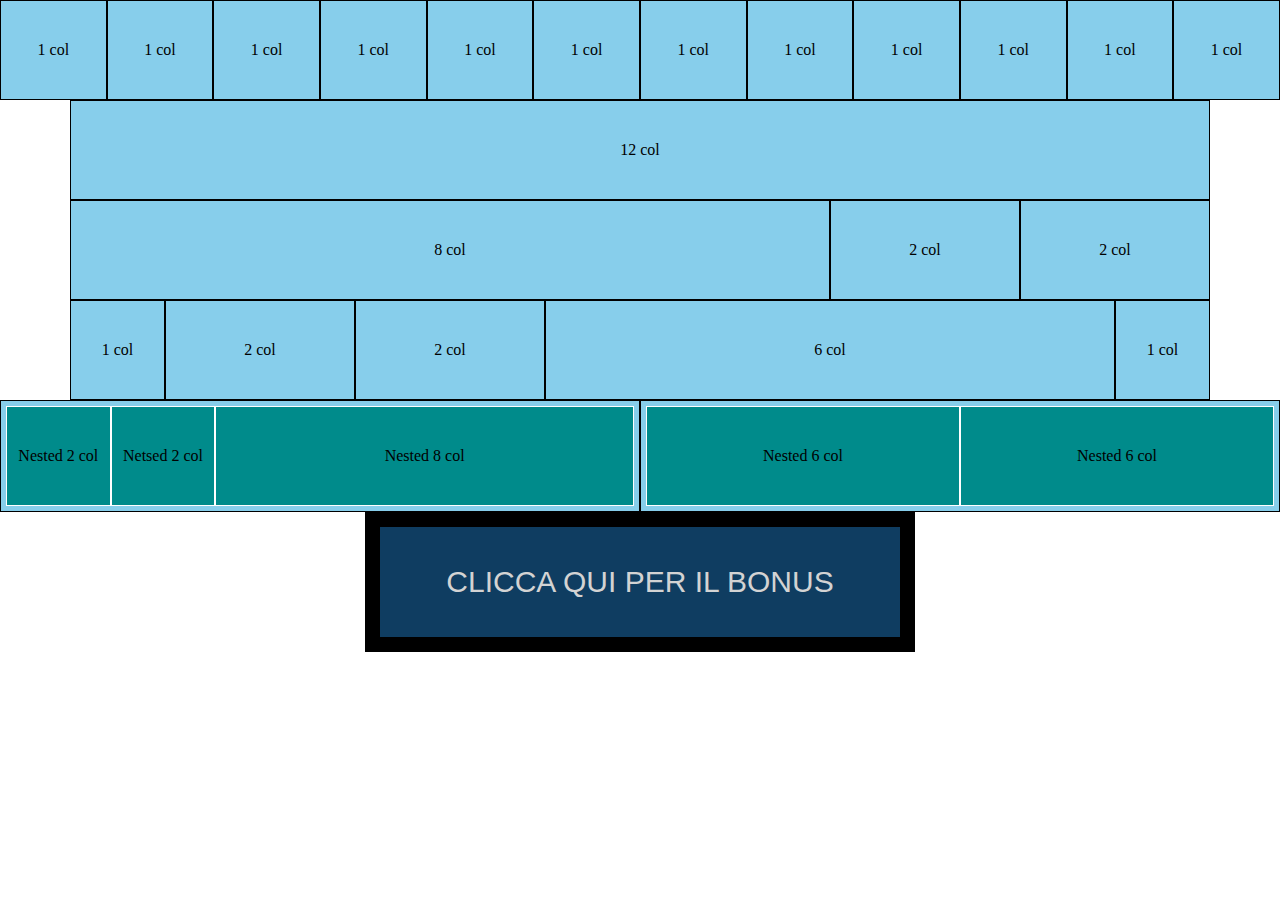
<file: index.html>
<!DOCTYPE html>
<html lang="en">
<head>
    <meta charset="UTF-8">
    <meta http-equiv="X-UA-Compatible" content="IE=edge">
    <meta name="viewport" content="width=device-width, initial-scale=1.0">
    <title>12 Bool</title>
    <link rel="stylesheet" href="css/12bool.css">
    <link rel="stylesheet" href="css/12bool-responsive.css">
    <link rel="stylesheet" href="css/style.css">
</head>
<body>
    <div class="row container-fluid">
        <div class="col-3 col-sm-4 col-md-3 col-lg-2 col-xl-1">
            <div class="box">1 col</div>
        </div>
        <div class="col-3 col-sm-4 col-md-3 col-lg-2 col-xl-1">
            <div class="box">1 col</div>
        </div>
        <div class="col-3 col-sm-4 col-md-3 col-lg-2 col-xl-1">
            <div class="box">1 col</div>
        </div>
        <div class="col-3 col-sm-4 col-md-3 col-lg-2 col-xl-1">
            <div class="box">1 col</div>
        </div>
        <div class="col-3 col-sm-4 col-md-3 col-lg-2 col-xl-1">
            <div class="box">1 col</div>
        </div>
        <div class="col-3 col-sm-4 col-md-3 col-lg-2 col-xl-1">
            <div class="box">1 col</div>
        </div>
        <div class="col-3 col-sm-4 col-md-3 col-lg-2 col-xl-1">
            <div class="box">1 col</div>
        </div>
        <div class="col-3 col-sm-4 col-md-3 col-lg-2 col-xl-1">
            <div class="box">1 col</div>
        </div>
        <div class="col-3 col-sm-4 col-md-3 col-lg-2 col-xl-1">
            <div class="box">1 col</div>
        </div>
        <div class="col-3 col-sm-4 col-md-3 col-lg-2 col-xl-1">
            <div class="box">1 col</div>
        </div>
        <div class="col-3 col-sm-4 col-md-3 col-lg-2 col-xl-1">
            <div class="box">1 col</div>
        </div>
        <div class="col-3 col-sm-4 col-md-3 col-lg-2 col-xl-1">
            <div class="box">1 col</div>
        </div>
    </div>
    <div class="row container">
        <div class="col-12">
            <div class="box">12 col</div>
        </div>
    </div>
    <div class="row container">
        <div class="col-12 offset-sm-1 col-sm-10 offset-lg-0 col-lg-8">
            <div class="box">8 col</div>
        </div>
        <div class="col-6 offset-md-2 col-md-4 offset-lg-0 col-lg-2">
            <div class="box">2 col</div>
        </div>
        <div class="col-6 col-md-4 offset-lg-0 col-lg-2">
            <div class="box">2 col</div>
        </div>
    </div>
    <div class="row container">
        <div class="col-2 col-md-1">
            <div class="box">1 col</div>
        </div>
        <div class="col-5 col-md-2">
            <div class="box">2 col</div>
        </div>
        <div class="col-5 col-md-2">
            <div class="box">2 col</div>
        </div>
        <div class="col-10 col-sm-8 col-md-6">
            <div class="box">6 col</div>
        </div>
        <div class="col-2 col-sm-4 col-md-1">
            <div class="box">1 col</div>
        </div>
    </div>
    <div class="row">
        <div class="col-12 col-md-6">
            <div class="box">
                <div class="row">
                    <div class="col-2">
                        <div class="nested-box">Nested 2 col</div>
                    </div>
                    <div class="col-2">
                        <div class="nested-box">Netsed 2 col</div>
                    </div>
                    <div class="col-8">
                        <div class="nested-box">Nested 8 col</div>
                    </div>
                </div>
            </div>
        </div>
        <div class="col-12 col-md-6">
            <div class="box">
                <div class="row">
                    <div class="col-6">
                        <div class="nested-box">Nested 6 col</div>
                    </div>
                    <div class="col-6">
                        <div class="nested-box">Nested 6 col</div>
                    </div>
                </div>
            </div>
        </div>
    </div>        
    <!-- bonus 2 button -->
    <div id="btn-row" class="row">
        <div class="col-12">
            <div id="bonus-btn" class="box">
                <a href="bonus.html" title="Bonus con tecnologia a griglia">CLICCA QUI PER IL BONUS</a>
            </div>
        </div>
    </div>
</body>
</html>
</file>
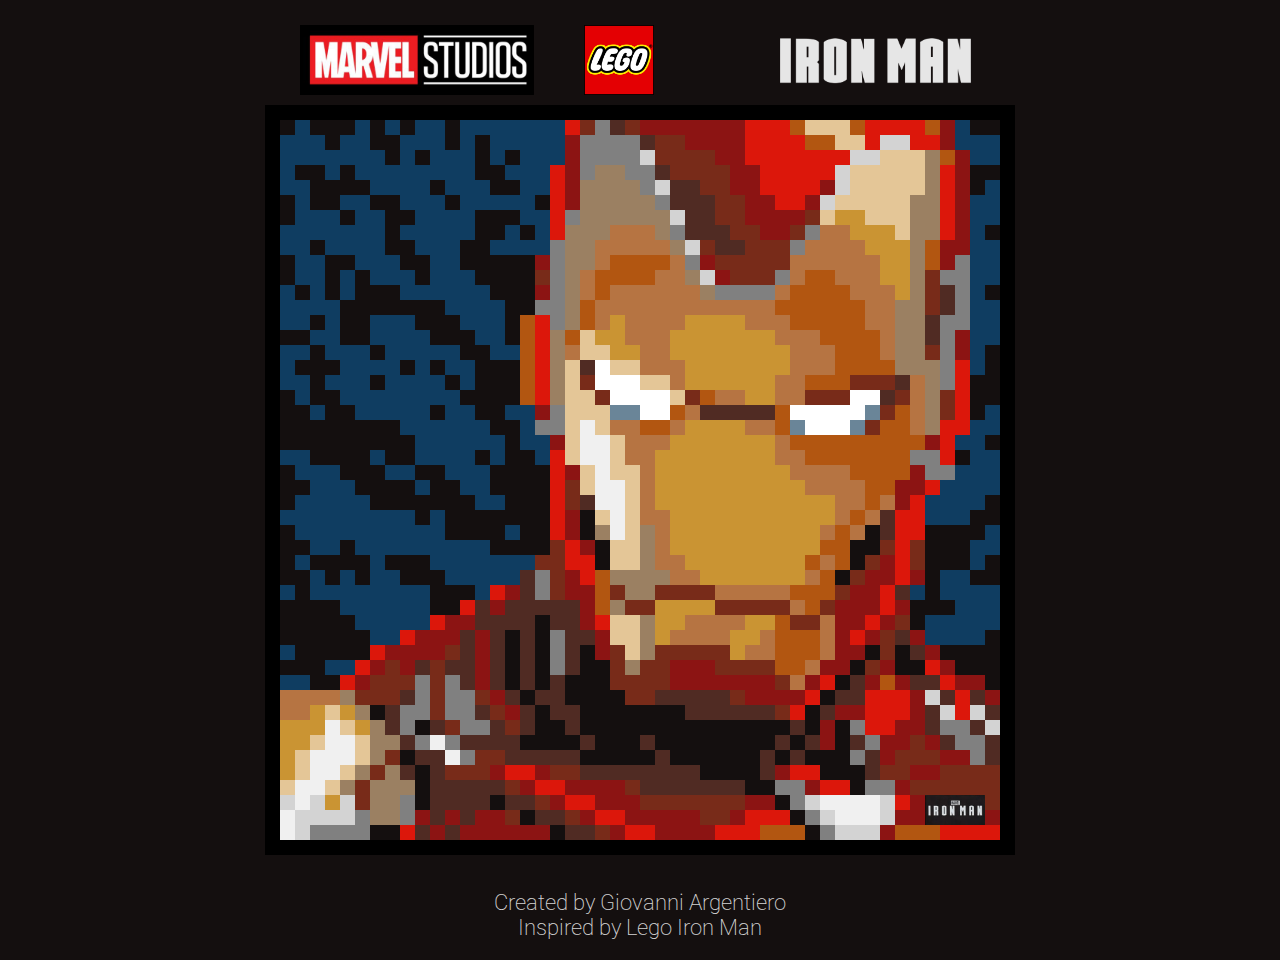
<file: bonus.html>
<!DOCTYPE html>
<html lang="it">
<head>
    <meta charset="UTF-8">
    <meta http-equiv="X-UA-Compatible" content="IE=edge">
    <meta name="viewport" content="width=device-width, initial-scale=1.0">
    <title>Lego Iron Man</title>
    <link rel="stylesheet" href="https://cdnjs.cloudflare.com/ajax/libs/font-awesome/6.0.0-beta2/css/all.min.css" integrity="sha512-YWzhKL2whUzgiheMoBFwW8CKV4qpHQAEuvilg9FAn5VJUDwKZZxkJNuGM4XkWuk94WCrrwslk8yWNGmY1EduTA==" crossorigin="anonymous" referrerpolicy="no-referrer" />
    <link rel="stylesheet" href="css/12bool.css">
    <link rel="stylesheet" href="css/12bool-responsive.css">
    <link rel="stylesheet" href="css/bonus.css">
</head>
<body>
    <!-- header -->
    <header class="container row">
        <div id="marvelxlego" class="col-12 col-md-6">
            <img id="marvel" src="img/marvel-studios.png" alt="Marvel Studios logo">
            <div class="icon">
                <i class="fas fa-times"></i>
            </div>
            <img id="lego" src="img/lego.png" alt="Lego logo">
        </div>
        <div id="ironman-logo" class="col-12 col-md-6">
            <img src="img/Iron_Man.png" alt="">
        </div>
    </header>
    <!-- art -->
    <main class="art">
        <div class="row">
            <div class="col-3">
                <div class="row">
                    <div class="col-1">
                        <div class="box black"></div>
                    </div>
                    <div class="col-1">
                        <div class="box blue"></div>
                    </div>
                    <div class="col-3">
                        <div class="box black"></div>
                    </div>
                    <div class="col-1">
                        <div class="box blue"></div>
                    </div>
                    <div class="col-1">
                        <div class="box black"></div>
                    </div>
                    <div class="col-1">
                        <div class="box blue"></div>
                    </div>
                    <div class="col-1">
                        <div class="box black"></div>
                    </div>
                    <div class="col-2">
                        <div class="box blue"></div>
                    </div>
                    <div class="col-1">
                        <div class="box black"></div>
                    </div>
                </div>
            </div>
            <div class="col-3">
                <div class="row">
                    <div class="col-7">
                        <div class="box blue"></div>
                    </div>
                    <div class="col-1">
                        <div class="box red"></div>
                    </div>
                    <div class="col-1">
                        <div class="box lightbrown"></div>
                    </div>
                    <div class="col-1">
                        <div class="box grey"></div>
                    </div>
                    <div class="col-1">
                        <div class="box brown"></div>
                    </div>
                    <div class="col-1">
                        <div class="box lightbrown"></div>
                    </div>
                </div>
            </div>
            <div class="col-3">
                <div class="row">
                    <div class="col-7">
                        <div class="box darkred"></div>
                    </div>
                    <div class="col-3">
                        <div class="box red"></div>
                    </div>
                    <div class="col-1">
                        <div class="box darkorange"></div>
                    </div>
                    <div class="col-1">
                        <div class="box sand"></div>
                    </div>
                </div>
            </div>
            <div class="col-3">
                <div class="row">
                    <div class="col-2">
                        <div class="box sand"></div>
                    </div>
                    <div class="col-1">
                        <div class="box darkorange"></div>
                    </div>
                    <div class="col-4">
                        <div class="box red"></div>
                    </div>
                    <div class="col-1">
                        <div class="box darkorange"></div>
                    </div>
                    <div class="col-1">
                        <div class="box darkred"></div>
                    </div>
                    <div class="col-1">
                        <div class="box blue"></div>
                    </div>
                    <div class="col-2">
                        <div class="box black"></div>
                    </div>
                </div>
            </div>
        </div>
        <div class="row">
            <div class="col-3">
                <div class="row">
                    <div class="col-3">
                        <div class="box blue"></div>
                    </div>
                    <div class="col-1">
                        <div class="box black"></div>
                    </div>
                    <div class="col-2">
                        <div class="box blue"></div>
                    </div>
                    <div class="col-2">
                        <div class="box black"></div>
                    </div>
                    <div class="col-3">
                        <div class="box blue"></div>
                    </div>
                    <div class="col-1">
                        <div class="box black"></div>
                    </div>
                </div>
            </div>
            <div class="col-3">
                <div class="row">
                    <div class="col-1">
                        <div class="box blue"></div>
                    </div>
                    <div class="col-1">
                        <div class="box black"></div>
                    </div>
                    <div class="col-5">
                        <div class="box blue"></div>
                    </div>
                    <div class="col-1">
                        <div class="box darkred"></div>
                    </div>
                    <div class="col-4">
                        <div class="box grey"></div>
                    </div>
                </div>
            </div>
            <div class="col-3">
                <div class="row">
                    <div class="col-1">
                        <div class="box brown"></div>
                    </div>
                    <div class="col-2">
                        <div class="box lightbrown"></div>
                    </div>
                    <div class="col-4">
                        <div class="box darkred"></div>
                    </div>
                    <div class="col-4">
                        <div class="box red"></div>
                    </div>
                    <div class="col-1">
                        <div class="box darkorange"></div>
                    </div>
                </div>
            </div>
            <div class="col-3">
                <div class="row">
                    <div class="col-1">
                        <div class="box darkorange"></div>
                    </div>
                    <div class="col-2">
                        <div class="box sand"></div>
                    </div>
                    <div class="col-1">
                        <div class="box red"></div>
                    </div>
                    <div class="col-2">
                        <div class="box lightgrey"></div>
                    </div>
                    <div class="col-2">
                        <div class="box red"></div>
                    </div>
                    <div class="col-1">
                        <div class="box darkred"></div>
                    </div>
                    <div class="col-3">
                        <div class="box blue"></div>
                    </div>
                </div>
            </div>
        </div>
        <div class="row">
            <div class="col-3">
                <div class="row">
                    <div class="col-7">
                        <div class="box blue"></div>
                    </div>
                    <div class="col-1">
                        <div class="box black"></div>
                    </div>
                    <div class="col-1">
                        <div class="box blue"></div>
                    </div>
                    <div class="col-1">
                        <div class="box black"></div>
                    </div>
                    <div class="col-2">
                        <div class="box blue"></div>
                    </div>
                </div>
            </div>
            <div class="col-3">
                <div class="row">
                    <div class="col-1">
                        <div class="box blue"></div>
                    </div>
                    <div class="col-1">
                        <div class="box black"></div>
                    </div>
                    <div class="col-1">
                        <div class="box blue"></div>
                    </div>
                    <div class="col-1">
                        <div class="box black"></div>
                    </div>
                    <div class="col-3">
                        <div class="box blue"></div>
                    </div>
                    <div class="col-1">
                        <div class="box darkred"></div>
                    </div>
                    <div class="col-4">
                        <div class="box grey"></div>
                    </div>
                </div>
            </div>
            <div class="col-3">
                <div class="row">
                    <div class="col-1">
                        <div class="box lightgrey"></div>
                    </div>
                    <div class="col-4">
                        <div class="box lightbrown"></div>
                    </div>
                    <div class="col-2">
                        <div class="box darkred"></div>
                    </div>
                    <div class="col-5">
                        <div class="box red"></div>
                    </div>
                </div>
            </div>
            <div class="col-3">
                <div class="row">
                    <div class="col-2">
                        <div class="box red"></div>
                    </div>
                    <div class="col-2">
                        <div class="box lightgrey"></div>
                    </div>
                    <div class="col-3">
                        <div class="box sand"></div>
                    </div>
                    <div class="col-1">
                        <div class="box beige"></div>
                    </div>
                    <div class="col-1">
                        <div class="box darkorange"></div>
                    </div>
                    <div class="col-1">
                        <div class="box darkred"></div>
                    </div>
                    <div class="col-2">
                        <div class="box blue"></div>
                    </div>
                </div>
            </div>
        </div>
        <div class="row">
            <div class="col-3">
                <div class="row">
                    <div class="col-1">
                        <div class="box blue"></div>
                    </div>
                    <div class="col-2">
                        <div class="box black"></div>
                    </div>
                    <div class="col-1">
                        <div class="box blue"></div>
                    </div>
                    <div class="col-1">
                        <div class="box black"></div>
                    </div>
                    <div class="col-7">
                        <div class="box blue"></div>
                    </div>
                </div>
            </div>
            <div class="col-3">
                <div class="row">
                    <div class="col-1">
                        <div class="box blue"></div>
                    </div>
                    <div class="col-2">
                        <div class="box black"></div>
                    </div>
                    <div class="col-3">
                        <div class="box blue"></div>
                    </div>
                    <div class="col-1">
                        <div class="box red"></div>
                    </div>
                    <div class="col-1">
                        <div class="box darkred"></div>
                    </div>
                    <div class="col-1">
                        <div class="box grey"></div>
                    </div>
                    <div class="col-2">
                        <div class="box beige"></div>
                    </div>
                    <div class="col-1">
                        <div class="box grey"></div>
                    </div>
                </div>
            </div>
            <div class="col-3">
                <div class="row">
                    <div class="col-1">
                        <div class="box grey"></div>
                    </div>
                    <div class="col-1">
                        <div class="box brown"></div>
                    </div>
                    <div class="col-4">
                        <div class="box lightbrown"></div>
                    </div>
                    <div class="col-2">
                        <div class="box darkred"></div>
                    </div>
                    <div class="col-4">
                        <div class="box red"></div>
                    </div>
                </div>
            </div>
            <div class="col-3">
                <div class="row">
                    <div class="col-1">
                        <div class="box red"></div>
                    </div>
                    <div class="col-1">
                        <div class="box lightgrey"></div>
                    </div>
                    <div class="col-5">
                        <div class="box sand"></div>
                    </div>
                    <div class="col-1">
                        <div class="box beige"></div>
                    </div>
                    <div class="col-1">
                        <div class="box red"></div>
                    </div>
                    <div class="col-1">
                        <div class="box darkred"></div>
                    </div>
                    <div class="col-2">
                        <div class="box black"></div>
                    </div>
                </div>
            </div>
        </div>
        <div class="row">
            <div class="col-3">
                <div class="row">
                    <div class="col-2">
                        <div class="box blue"></div>
                    </div>
                    <div class="col-4">
                        <div class="box black"></div>
                    </div>
                    <div class="col-4">
                        <div class="box blue"></div>
                    </div>
                    <div class="col-1">
                        <div class="box black"></div>
                    </div>
                    <div class="col-1">
                        <div class="box blue"></div>
                    </div>
                </div>
            </div>
            <div class="col-3">
                <div class="row">
                    <div class="col-2">
                        <div class="box blue"></div>
                    </div>
                    <div class="col-2">
                        <div class="box black"></div>
                    </div>
                    <div class="col-2">
                        <div class="box blue"></div>
                    </div>
                    <div class="col-1">
                        <div class="box red"></div>
                    </div>
                    <div class="col-1">
                        <div class="box darkred"></div>
                    </div>
                    <div class="col-4">
                        <div class="box beige"></div>
                    </div>
                </div>
            </div>
            <div class="col-3">
                <div class="row">
                    <div class="col-1">
                        <div class="box grey"></div>
                    </div>
                    <div class="col-1">
                        <div class="box lightgrey"></div>
                    </div>
                    <div class="col-2">
                        <div class="box brown"></div>
                    </div>
                    <div class="col-2">
                        <div class="box lightbrown"></div>
                    </div>
                    <div class="col-2">
                        <div class="box darkred"></div>
                    </div>
                    <div class="col-4">
                        <div class="box red"></div>
                    </div>
                </div>
            </div>
            <div class="col-3">
                <div class="row">
                    <div class="col-1">
                        <div class="box darkred"></div>
                    </div>
                    <div class="col-1">
                        <div class="box lightgrey"></div>
                    </div>
                    <div class="col-5">
                        <div class="box sand"></div>
                    </div>
                    <div class="col-1">
                        <div class="box beige"></div>
                    </div>
                    <div class="col-1">
                        <div class="box red"></div>
                    </div>
                    <div class="col-1">
                        <div class="box darkred"></div>
                    </div>
                    <div class="col-1">
                        <div class="box black"></div>
                    </div>
                    <div class="col-1">
                        <div class="box blue"></div>
                    </div>
                </div>
            </div>
        </div>
        <div class="row">
            <div class="col-3">
                <div class="row">
                    <div class="col-1">
                        <div class="box black"></div>
                    </div>
                    <div class="col-1">
                        <div class="box blue"></div>
                    </div>
                    <div class="col-2">
                        <div class="box black"></div>
                    </div>
                    <div class="col-2">
                        <div class="box blue"></div>
                    </div>
                    <div class="col-2">
                        <div class="box black"></div>
                    </div>
                    <div class="col-3">
                        <div class="box blue"></div>
                    </div>
                    <div class="col-1">
                        <div class="box black"></div>
                    </div>
                </div>
            </div>
            <div class="col-3">
                <div class="row">
                    <div class="col-5">
                        <div class="box blue"></div>
                    </div>
                    <div class="col-1">
                        <div class="box black"></div>
                    </div>
                    <div class="col-1">
                        <div class="box red"></div>
                    </div>
                    <div class="col-1">
                        <div class="box darkred"></div>
                    </div>
                    <div class="col-4">
                        <div class="box beige"></div>
                    </div>
                </div>
            </div>
            <div class="col-3">
                <div class="row">
                    <div class="col-1">
                        <div class="box beige"></div>
                    </div>
                    <div class="col-1">
                        <div class="box grey"></div>
                    </div>
                    <div class="col-3">
                        <div class="box brown"></div>
                    </div>
                    <div class="col-2">
                        <div class="box lightbrown"></div>
                    </div>
                    <div class="col-2">
                        <div class="box darkred"></div>
                    </div>
                    <div class="col-2">
                        <div class="box red"></div>
                    </div>
                    <div class="col-1">
                        <div class="box darkred"></div>
                    </div>
                </div>
            </div>
            <div class="col-3">
                <div class="row">
                    <div class="col-1">
                        <div class="box lightgrey"></div>
                    </div>
                    <div class="col-5">
                        <div class="box sand"></div>
                    </div>
                    <div class="col-2">
                        <div class="box beige"></div>
                    </div>
                    <div class="col-1">
                        <div class="box red"></div>
                    </div>
                    <div class="col-1">
                        <div class="box darkred"></div>
                    </div>
                    <div class="col-2">
                        <div class="box blue"></div>
                    </div>
                </div>
            </div>
        </div>
        <div class="row">
            <div class="col-3">
                <div class="row">
                    <div class="col-1">
                        <div class="box black"></div>
                    </div>
                    <div class="col-3">
                        <div class="box blue"></div>
                    </div>
                    <div class="col-1">
                        <div class="box black"></div>
                    </div>
                    <div class="col-2">
                        <div class="box blue"></div>
                    </div>
                    <div class="col-2">
                        <div class="box black"></div>
                    </div>
                    <div class="col-3">
                        <div class="box blue"></div>
                    </div>
                </div>
            </div>
            <div class="col-3">
                <div class="row">
                    <div class="col-1">
                        <div class="box blue"></div>
                    </div>
                    <div class="col-3">
                        <div class="box black"></div>
                    </div>
                    <div class="col-2">
                        <div class="box blue"></div>
                    </div>
                    <div class="col-1">
                        <div class="box red"></div>
                    </div>
                    <div class="col-1">
                        <div class="box grey"></div>
                    </div>
                    <div class="col-4">
                        <div class="box beige"></div>
                    </div>
                </div>
            </div>
            <div class="col-3">
                <div class="row">
                    <div class="col-2">
                        <div class="box beige"></div>
                    </div>
                    <div class="col-1">
                        <div class="box lightgrey"></div>
                    </div>
                    <div class="col-2">
                        <div class="box brown"></div>
                    </div>
                    <div class="col-2">
                        <div class="box lightbrown"></div>
                    </div>
                    <div class="col-4">
                        <div class="box darkred"></div>
                    </div>
                    <div class="col-1">
                        <div class="box lightbrown"></div>
                    </div>
                </div>
            </div>
            <div class="col-3">
                <div class="row">
                    <div class="col-1">
                        <div class="box sand"></div>
                    </div>
                    <div class="col-2">
                        <div class="box gold"></div>
                    </div>
                    <div class="col-3">
                        <div class="box sand"></div>
                    </div>
                    <div class="col-2">
                        <div class="box beige"></div>
                    </div>
                    <div class="col-1">
                        <div class="box red"></div>
                    </div>
                    <div class="col-1">
                        <div class="box darkred"></div>
                    </div>
                    <div class="col-2">
                        <div class="box blue"></div>
                    </div>
                </div>
            </div>
        </div>
        <div class="row">
            <div class="col-3">
                <div class="row">
                    <div class="col-7">
                        <div class="box blue"></div>
                    </div>
                    <div class="col-1">
                        <div class="box black"></div>
                    </div>
                    <div class="col-4">
                        <div class="box blue"></div>
                    </div>
                </div>
            </div>
            <div class="col-3">
                <div class="row">
                    <div class="col-1">
                        <div class="box blue"></div>
                    </div>
                    <div class="col-2">
                        <div class="box black"></div>
                    </div>
                    <div class="col-1">
                        <div class="box blue"></div>
                    </div>
                    <div class="col-1">
                        <div class="box black"></div>
                    </div>
                    <div class="col-1">
                        <div class="box blue"></div>
                    </div>
                    <div class="col-1">
                        <div class="box red"></div>
                    </div>
                    <div class="col-3">
                        <div class="box beige"></div>
                    </div>
                    <div class="col-2">
                        <div class="box orange"></div>
                    </div>
                </div>
            </div>
            <div class="col-3">
                <div class="row">
                    <div class="col-1">
                        <div class="box orange"></div>
                    </div>
                    <div class="col-1">
                        <div class="box beige"></div>
                    </div>
                    <div class="col-1">
                        <div class="box grey"></div>
                    </div>
                    <div class="col-3">
                        <div class="box brown"></div>
                    </div>
                    <div class="col-2">
                        <div class="box lightbrown"></div>
                    </div>
                    <div class="col-2">
                        <div class="box darkred"></div>
                    </div>
                    <div class="col-1">
                        <div class="box lightbrown"></div>
                    </div>
                    <div class="col-1">
                        <div class="box grey"></div>
                    </div>
                </div>
            </div>
            <div class="col-3">
                <div class="row">
                    <div class="col-2">
                        <div class="box orange"></div>
                    </div>
                    <div class="col-3">
                        <div class="box gold"></div>
                    </div>
                    <div class="col-1">
                        <div class="box sand"></div>
                    </div>
                    <div class="col-2">
                        <div class="box beige"></div>
                    </div>
                    <div class="col-1">
                        <div class="box red"></div>
                    </div>
                    <div class="col-1">
                        <div class="box darkred"></div>
                    </div>
                    <div class="col-1">
                        <div class="box blue"></div>
                    </div>
                    <div class="col-1">
                        <div class="box black"></div>
                    </div>
                </div>
            </div>
        </div>
        <div class="row">
            <div class="col-3">
                <div class="row">
                    <div class="col-2">
                        <div class="box blue"></div>
                    </div>
                    <div class="col-1">
                        <div class="box black"></div>
                    </div>
                    <div class="col-4">
                        <div class="box blue"></div>
                    </div>
                    <div class="col-2">
                        <div class="box black"></div>
                    </div>
                    <div class="col-3">
                        <div class="box blue"></div>
                    </div>
                </div>
            </div>
            <div class="col-3">
                <div class="row">
                    <div class="col-2">
                        <div class="box black"></div>
                    </div>
                    <div class="col-4">
                        <div class="box blue"></div>
                    </div>
                    <div class="col-1">
                        <div class="box grey"></div>
                    </div>
                    <div class="col-2">
                        <div class="box beige"></div>
                    </div>
                    <div class="col-3">
                        <div class="box orange"></div>
                    </div>
                </div>
            </div>
            <div class="col-3">
                <div class="row">
                    <div class="col-2">
                        <div class="box orange"></div>
                    </div>
                    <div class="col-1">
                        <div class="box beige"></div>
                    </div>
                    <div class="col-1">
                        <div class="box lightgrey"></div>
                    </div>
                    <div class="col-1">
                        <div class="box lightbrown"></div>
                    </div>
                    <div class="col-2">
                        <div class="box brown"></div>
                    </div>
                    <div class="col-3">
                        <div class="box lightbrown"></div>
                    </div>
                    <div class="col-1">
                        <div class="box grey"></div>
                    </div>
                    <div class="col-1">
                        <div class="box orange"></div>
                    </div>
                </div>
            </div>
            <div class="col-3">
                <div class="row">
                    <div class="col-3">
                        <div class="box orange"></div>
                    </div>
                    <div class="col-3">
                        <div class="box gold"></div>
                    </div>
                    <div class="col-1">
                        <div class="box beige"></div>
                    </div>
                    <div class="col-1">
                        <div class="box darkorange"></div>
                    </div>
                    <div class="col-2">
                        <div class="box darkred"></div>
                    </div>
                    <div class="col-2">
                        <div class="box blue"></div>
                    </div>
                </div>
            </div>
        </div>
        <div class="row">
            <div class="col-3">
                <div class="row">
                    <div class="col-1">
                        <div class="box black"></div>
                    </div>
                    <div class="col-2">
                        <div class="box blue"></div>
                    </div>
                    <div class="col-2">
                        <div class="box black"></div>
                    </div>
                    <div class="col-3">
                        <div class="box blue"></div>
                    </div>
                    <div class="col-2">
                        <div class="box black"></div>
                    </div>
                    <div class="col-2">
                        <div class="box blue"></div>
                    </div>
                </div>
            </div>
            <div class="col-3">
                <div class="row">
                    <div class="col-5">
                        <div class="box black"></div>
                    </div>
                    <div class="col-1">
                        <div class="box darkred"></div>
                    </div>
                    <div class="col-1">
                        <div class="box grey"></div>
                    </div>
                    <div class="col-2">
                        <div class="box beige"></div>
                    </div>
                    <div class="col-1">
                        <div class="box orange"></div>
                    </div>
                    <div class="col-2">
                        <div class="box darkorange"></div>
                    </div>
                </div>
            </div>
            <div class="col-3">
                <div class="row">
                    <div class="col-2">
                        <div class="box darkorange"></div>
                    </div>
                    <div class="col-1">
                        <div class="box orange"></div>
                    </div>
                    <div class="col-1">
                        <div class="box grey"></div>
                    </div>
                    <div class="col-1">
                        <div class="box darkred"></div>
                    </div>
                    <div class="col-5">
                        <div class="box lightbrown"></div>
                    </div>
                    <div class="col-2">
                        <div class="box orange"></div>
                    </div>
                </div>
            </div>
            <div class="col-3">
                <div class="row">
                    <div class="col-4">
                        <div class="box orange"></div>
                    </div>
                    <div class="col-2">
                        <div class="box gold"></div>
                    </div>
                    <div class="col-1">
                        <div class="box beige"></div>
                    </div>
                    <div class="col-1">
                        <div class="box darkorange"></div>
                    </div>
                    <div class="col-1">
                        <div class="box darkred"></div>
                    </div>
                    <div class="col-1">
                        <div class="box grey"></div>
                    </div>
                    <div class="col-2">
                        <div class="box blue"></div>
                    </div>
                </div>
            </div>
        </div>
        <div class="row">
            <div class="col-3">
                <div class="row">
                    <div class="col-1">
                        <div class="box black"></div>
                    </div>
                    <div class="col-2">
                        <div class="box blue"></div>
                    </div>
                    <div class="col-1">
                        <div class="box black"></div>
                    </div>
                    <div class="col-1">
                        <div class="box blue"></div>
                    </div>
                    <div class="col-1">
                        <div class="box black"></div>
                    </div>
                    <div class="col-3">
                        <div class="box blue"></div>
                    </div>
                    <div class="col-1">
                        <div class="box black"></div>
                    </div>
                    <div class="col-2">
                        <div class="box blue"></div>
                    </div>
                </div>
            </div>
            <div class="col-3">
                <div class="row">
                    <div class="col-1">
                        <div class="box blue"></div>
                    </div>
                    <div class="col-4">
                        <div class="box black"></div>
                    </div>
                    <div class="col-1">
                        <div class="box lightbrown"></div>
                    </div>
                    <div class="col-1">
                        <div class="box grey"></div>
                    </div>
                    <div class="col-1">
                        <div class="box beige"></div>
                    </div>
                    <div class="col-1">
                        <div class="box orange"></div>
                    </div>
                    <div class="col-3">
                        <div class="box darkorange"></div>
                    </div>
                </div>
            </div>
            <div class="col-3">
                <div class="row">
                    <div class="col-1">
                        <div class="box darkorange"></div>
                    </div>
                    <div class="col-2">
                        <div class="box orange"></div>
                    </div>
                    <div class="col-1">
                        <div class="box beige"></div>
                    </div>
                    <div class="col-1">
                        <div class="box lightgrey"></div>
                    </div>
                    <div class="col-1">
                        <div class="box darkred"></div>
                    </div>
                    <div class="col-3">
                        <div class="box lightbrown"></div>
                    </div>
                    <div class="col-1">
                        <div class="box grey"></div>
                    </div>
                    <div class="col-1">
                        <div class="box orange"></div>
                    </div>
                    <div class="col-1">
                        <div class="box darkorange"></div>
                    </div>
                </div>
            </div>
            <div class="col-3">
                <div class="row">
                    <div class="col-1">
                        <div class="box darkorange"></div>
                    </div>
                    <div class="col-3">
                        <div class="box orange"></div>
                    </div>
                    <div class="col-2">
                        <div class="box gold"></div>
                    </div>
                    <div class="col-1">
                        <div class="box beige"></div>
                    </div>
                    <div class="col-1">
                        <div class="box lightbrown"></div>
                    </div>
                    <div class="col-2">
                        <div class="box grey"></div>
                    </div>
                    <div class="col-2">
                        <div class="box blue"></div>
                    </div>
                </div>
            </div>
        </div>
        <div class="row">
            <div class="col-3">
                <div class="row">
                    <div class="col-1">
                        <div class="box blue"></div>
                    </div>
                    <div class="col-1">
                        <div class="box black"></div>
                    </div>
                    <div class="col-1">
                        <div class="box blue"></div>
                    </div>
                    <div class="col-1">
                        <div class="box black"></div>
                    </div>
                    <div class="col-1">
                        <div class="box blue"></div>
                    </div>
                    <div class="col-3">
                        <div class="box black"></div>
                    </div>
                    <div class="col-4">
                        <div class="box blue"></div>
                    </div>
                </div>
            </div>
            <div class="col-3">
                <div class="row">
                    <div class="col-2">
                        <div class="box blue"></div>
                    </div>
                    <div class="col-3">
                        <div class="box black"></div>
                    </div>
                    <div class="col-1">
                        <div class="box darkred"></div>
                    </div>
                    <div class="col-1">
                        <div class="box grey"></div>
                    </div>
                    <div class="col-1">
                        <div class="box beige"></div>
                    </div>
                    <div class="col-1">
                        <div class="box orange"></div>
                    </div>
                    <div class="col-1">
                        <div class="box darkorange"></div>
                    </div>
                    <div class="col-2">
                        <div class="box orange"></div>
                    </div>
                </div>
            </div>
            <div class="col-3">
                <div class="row">
                    <div class="col-4">
                        <div class="box orange"></div>
                    </div>
                    <div class="col-1">
                        <div class="box beige"></div>
                    </div>
                    <div class="col-4">
                        <div class="box grey"></div>
                    </div>
                    <div class="col-1">
                        <div class="box orange"></div>
                    </div>
                    <div class="col-2">
                        <div class="box darkorange"></div>
                    </div>
                </div>
            </div>
            <div class="col-3">
                <div class="row">
                    <div class="col-2">
                        <div class="box darkorange"></div>
                    </div>
                    <div class="col-3">
                        <div class="box orange"></div>
                    </div>
                    <div class="col-1">
                        <div class="box gold"></div>
                    </div>
                    <div class="col-1">
                        <div class="box beige"></div>
                    </div>
                    <div class="col-1">
                        <div class="box lightbrown"></div>
                    </div>
                    <div class="col-1">
                        <div class="box brown"></div>
                    </div>
                    <div class="col-1">
                        <div class="box grey"></div>
                    </div>
                    <div class="col-1">
                        <div class="box blue"></div>
                    </div>
                    <div class="col-1">
                        <div class="box black"></div>
                    </div>
                </div>
            </div>
        </div>
        <div class="row">
            <div class="col-3">
                <div class="row">
                    <div class="col-4">
                        <div class="box blue"></div>
                    </div>
                    <div class="col-7">
                        <div class="box black"></div>
                    </div>
                    <div class="col-1">
                        <div class="box blue"></div>
                    </div>
                </div>
            </div>
            <div class="col-3">
                <div class="row">
                    <div class="col-3">
                        <div class="box blue"></div>
                    </div>
                    <div class="col-2">
                        <div class="box black"></div>
                    </div>
                    <div class="col-2">
                        <div class="box grey"></div>
                    </div>
                    <div class="col-1">
                        <div class="box beige"></div>
                    </div>
                    <div class="col-1">
                        <div class="box darkorange"></div>
                    </div>
                    <div class="col-3">
                        <div class="box orange"></div>
                    </div>
                </div>
            </div>
            <div class="col-3">
                <div class="row">
                    <div class="col-9">
                        <div class="box orange"></div>
                    </div>
                    <div class="col-3">
                        <div class="box darkorange"></div>
                    </div>
                </div>
            </div>
            <div class="col-3">
                <div class="row">
                    <div class="col-3">
                        <div class="box darkorange"></div>
                    </div>
                    <div class="col-2">
                        <div class="box orange"></div>
                    </div>
                    <div class="col-2">
                        <div class="box beige"></div>
                    </div>
                    <div class="col-1">
                        <div class="box lightbrown"></div>
                    </div>
                    <div class="col-1">
                        <div class="box brown"></div>
                    </div>
                    <div class="col-1">
                        <div class="box grey"></div>
                    </div>
                    <div class="col-2">
                        <div class="box blue"></div>
                    </div>
                </div>
            </div>
        </div>
        <div class="row">
            <div class="col-3">
                <div class="row">
                    <div class="col-2">
                        <div class="box blue"></div>
                    </div>
                    <div class="col-1">
                        <div class="box black"></div>
                    </div>
                    <div class="col-1">
                        <div class="box blue"></div>
                    </div>
                    <div class="col-2">
                        <div class="box black"></div>
                    </div>
                    <div class="col-3">
                        <div class="box blue"></div>
                    </div>
                    <div class="col-3">
                        <div class="box black"></div>
                    </div>
                </div>
            </div>
            <div class="col-3">
                <div class="row">
                    <div class="col-3">
                        <div class="box blue"></div>
                    </div>
                    <div class="col-1">
                        <div class="box black"></div>
                    </div>
                    <div class="col-1">
                        <div class="box darkorange"></div>
                    </div>
                    <div class="col-1">
                        <div class="box red"></div>
                    </div>
                    <div class="col-1">
                        <div class="box grey"></div>
                    </div>
                    <div class="col-1">
                        <div class="box beige"></div>
                    </div>
                    <div class="col-1">
                        <div class="box darkorange"></div>
                    </div>
                    <div class="col-1">
                        <div class="box orange"></div>
                    </div>
                    <div class="col-1">
                        <div class="box gold"></div>
                    </div>
                    <div class="col-1">
                        <div class="box orange"></div>
                    </div>
                </div>
            </div>
            <div class="col-3">
                <div class="row">
                    <div class="col-3">
                        <div class="box orange"></div>
                    </div>
                    <div class="col-4">
                        <div class="box gold"></div>
                    </div>
                    <div class="col-3">
                        <div class="box orange"></div>
                    </div>
                    <div class="col-2">
                        <div class="box darkorange"></div>
                    </div>
                </div>
            </div>
            <div class="col-3">
                <div class="row">
                    <div class="col-3">
                        <div class="box darkorange"></div>
                    </div>
                    <div class="col-2">
                        <div class="box orange"></div>
                    </div>
                    <div class="col-2">
                        <div class="box beige"></div>
                    </div>
                    <div class="col-1">
                        <div class="box brown"></div>
                    </div>
                    <div class="col-2">
                        <div class="box grey"></div>
                    </div>
                    <div class="col-2">
                        <div class="box blue"></div>
                    </div>
                </div>
            </div>
        </div>
        <div class="row">
            <div class="col-3">
                <div class="row">
                    <div class="col-2">
                        <div class="box black"></div>
                    </div>
                    <div class="col-2">
                        <div class="box blue"></div>
                    </div>
                    <div class="col-2">
                        <div class="box black"></div>
                    </div>
                    <div class="col-4">
                        <div class="box blue"></div>
                    </div>
                    <div class="col-2">
                        <div class="box black"></div>
                    </div>
                </div>
            </div>
            <div class="col-3">
                <div class="row">
                    <div class="col-1">
                        <div class="box black"></div>
                    </div>
                    <div class="col-2">
                        <div class="box blue"></div>
                    </div>
                    <div class="col-1">
                        <div class="box black"></div>
                    </div>
                    <div class="col-1">
                        <div class="box darkorange"></div>
                    </div>
                    <div class="col-1">
                        <div class="box red"></div>
                    </div>
                    <div class="col-1">
                        <div class="box beige"></div>
                    </div>
                    <div class="col-1">
                        <div class="box darkorange"></div>
                    </div>
                    <div class="col-1">
                        <div class="box sand"></div>
                    </div>
                    <div class="col-2">
                        <div class="box gold"></div>
                    </div>
                    <div class="col-1">
                        <div class="box orange"></div>
                    </div>
                </div>
            </div>
            <div class="col-3">
                <div class="row">
                    <div class="col-2">
                        <div class="box orange"></div>
                    </div>
                    <div class="col-7">
                        <div class="box gold"></div>
                    </div>
                    <div class="col-3">
                        <div class="box orange"></div>
                    </div>
                </div>
            </div>
            <div class="col-3">
                <div class="row">
                    <div class="col-4">
                        <div class="box darkorange"></div>
                    </div>
                    <div class="col-1">
                        <div class="box orange"></div>
                    </div>
                    <div class="col-2">
                        <div class="box beige"></div>
                    </div>
                    <div class="col-1">
                        <div class="box brown"></div>
                    </div>
                    <div class="col-1">
                        <div class="box grey"></div>
                    </div>
                    <div class="col-1">
                        <div class="box darkred"></div>
                    </div>
                    <div class="col-2">
                        <div class="box blue"></div>
                    </div>
                </div>
            </div>
        </div>
        <div class="row">
            <div class="col-3">
                <div class="row">
                    <div class="col-2">
                        <div class="box blue"></div>
                    </div>
                    <div class="col-1">
                        <div class="box black"></div>
                    </div>
                    <div class="col-3">
                        <div class="box blue"></div>
                    </div>
                    <div class="col-1">
                        <div class="box black"></div>
                    </div>
                    <div class="col-5">
                        <div class="box blue"></div>
                    </div>
                </div>
            </div>
            <div class="col-3">
                <div class="row">
                    <div class="col-2">
                        <div class="box black"></div>
                    </div>
                    <div class="col-2">
                        <div class="box blue"></div>
                    </div>
                    <div class="col-1">
                        <div class="box darkorange"></div>
                    </div>
                    <div class="col-1">
                        <div class="box red"></div>
                    </div>
                    <div class="col-1">
                        <div class="box beige"></div>
                    </div>
                    <div class="col-1">
                        <div class="box orange"></div>
                    </div>
                    <div class="col-2">
                        <div class="box sand"></div>
                    </div>
                    <div class="col-2">
                        <div class="box gold"></div>
                    </div>
                </div>
            </div>
            <div class="col-3">
                <div class="row">
                    <div class="col-2">
                        <div class="box orange"></div>
                    </div>
                    <div class="col-8">
                        <div class="box gold"></div>
                    </div>
                    <div class="col-2">
                        <div class="box orange"></div>
                    </div>
                </div>
            </div>
            <div class="col-3">
                <div class="row">
                    <div class="col-1">
                        <div class="box orange"></div>
                    </div>
                    <div class="col-3">
                        <div class="box darkorange"></div>
                    </div>
                    <div class="col-1">
                        <div class="box orange"></div>
                    </div>
                    <div class="col-2">
                        <div class="box beige"></div>
                    </div>
                    <div class="col-1">
                        <div class="box lightbrown"></div>
                    </div>
                    <div class="col-1">
                        <div class="box grey"></div>
                    </div>
                    <div class="col-1">
                        <div class="box darkred"></div>
                    </div>
                    <div class="col-1">
                        <div class="box blue"></div>
                    </div>
                    <div class="col-1">
                        <div class="box black"></div>
                    </div>
                </div>
            </div>
        </div>
        <div class="row">
            <div class="col-3">
                <div class="row">
                    <div class="col-1">
                        <div class="box blue"></div>
                    </div>
                    <div class="col-3">
                        <div class="box black"></div>
                    </div>
                    <div class="col-4">
                        <div class="box blue"></div>
                    </div>
                    <div class="col-1">
                        <div class="box black"></div>
                    </div>
                    <div class="col-1">
                        <div class="box blue"></div>
                    </div>
                    <div class="col-1">
                        <div class="box black"></div>
                    </div>
                    <div class="col-1">
                        <div class="box blue"></div>
                    </div>
                </div>
            </div>
            <div class="col-3">
                <div class="row">
                    <div class="col-1">
                        <div class="box blue"></div>
                    </div>
                    <div class="col-3">
                        <div class="box black"></div>
                    </div>
                    <div class="col-1">
                        <div class="box darkorange"></div>
                    </div>
                    <div class="col-1">
                        <div class="box red"></div>
                    </div>
                    <div class="col-1">
                        <div class="box beige"></div>
                    </div>
                    <div class="col-1">
                        <div class="box sand"></div>
                    </div>
                    <div class="col-1">
                        <div class="box brown"></div>
                    </div>
                    <div class="col-1">
                        <div class="box white eyes"></div>
                    </div>
                    <div class="col-2">
                        <div class="box sand"></div>
                    </div>
                </div>
            </div>
            <div class="col-3">
                <div class="row">
                    <div class="col-3">
                        <div class="box orange"></div>
                    </div>
                    <div class="col-7">
                        <div class="box gold"></div>
                    </div>
                    <div class="col-2">
                        <div class="box orange"></div>
                    </div>
                </div>
            </div>
            <div class="col-3">
                <div class="row">
                    <div class="col-1">
                        <div class="box orange"></div>
                    </div>
                    <div class="col-4">
                        <div class="box darkorange"></div>
                    </div>
                    <div class="col-3">
                        <div class="box beige"></div>
                    </div>
                    <div class="col-1">
                        <div class="box grey"></div>
                    </div>
                    <div class="col-1">
                        <div class="box red"></div>
                    </div>
                    <div class="col-1">
                        <div class="box blue"></div>
                    </div>
                    <div class="col-1">
                        <div class="box black"></div>
                    </div>
                </div>
            </div>
        </div>
        <div class="row">
            <div class="col-3">
                <div class="row">
                    <div class="col-2">
                        <div class="box blue"></div>
                    </div>
                    <div class="col-1">
                        <div class="box black"></div>
                    </div>
                    <div class="col-3">
                        <div class="box blue"></div>
                    </div>
                    <div class="col-1">
                        <div class="box black"></div>
                    </div>
                    <div class="col-4">
                        <div class="box blue"></div>
                    </div>
                    <div class="col-1">
                        <div class="box black"></div>
                    </div>
                </div>
            </div>
            <div class="col-3">
                <div class="row">
                    <div class="col-1">
                        <div class="box blue"></div>
                    </div>
                    <div class="col-3">
                        <div class="box black"></div>
                    </div>
                    <div class="col-1">
                        <div class="box darkorange"></div>
                    </div>
                    <div class="col-1">
                        <div class="box red"></div>
                    </div>
                    <div class="col-1">
                        <div class="box beige"></div>
                    </div>
                    <div class="col-1">
                        <div class="box sand"></div>
                    </div>
                    <div class="col-1">
                        <div class="box lightbrown"></div>
                    </div>
                    <div class="col-3">
                        <div class="box white eyes"></div>
                    </div>
                </div>
            </div>
            <div class="col-3">
                <div class="row">
                    <div class="col-2">
                        <div class="box sand"></div>
                    </div>
                    <div class="col-1">
                        <div class="box orange"></div>
                    </div>
                    <div class="col-6">
                        <div class="box gold"></div>
                    </div>
                    <div class="col-2">
                        <div class="box orange"></div>
                    </div>
                    <div class="col-1">
                        <div class="box darkorange"></div>
                    </div>
                </div>
            </div>
            <div class="col-3">
                <div class="row">
                    <div class="col-2">
                        <div class="box darkorange"></div>
                    </div>
                    <div class="col-3">
                        <div class="box lightbrown"></div>
                    </div>
                    <div class="col-1">
                        <div class="box brown"></div>
                    </div>
                    <div class="col-1">
                        <div class="box orange"></div>
                    </div>
                    <div class="col-1">
                        <div class="box beige"></div>
                    </div>
                    <div class="col-1">
                        <div class="box grey"></div>
                    </div>
                    <div class="col-1">
                        <div class="box red"></div>
                    </div>
                    <div class="col-2">
                        <div class="box black"></div>
                    </div>
                </div>
            </div>
        </div>
        <div class="row">
            <div class="col-3">
                <div class="row">
                    <div class="col-1">
                        <div class="box black"></div>
                    </div>
                    <div class="col-1">
                        <div class="box blue"></div>
                    </div>
                    <div class="col-2">
                        <div class="box black"></div>
                    </div>
                    <div class="col-8">
                        <div class="box blue"></div>
                    </div>
                </div>
            </div>
            <div class="col-3">
                <div class="row">
                    <div class="col-4">
                        <div class="box black"></div>
                    </div>
                    <div class="col-1">
                        <div class="box darkorange"></div>
                    </div>
                    <div class="col-1">
                        <div class="box red"></div>
                    </div>
                    <div class="col-1">
                        <div class="box beige"></div>
                    </div>
                    <div class="col-2">
                        <div class="box sand"></div>
                    </div>
                    <div class="col-1">
                        <div class="box lightbrown"></div>
                    </div>
                    <div class="col-2">
                        <div class="box white eyes"></div>
                    </div>
                </div>
            </div>
            <div class="col-3">
                <div class="row">
                    <div class="col-2">
                        <div class="box white eyes"></div>
                    </div>
                    <div class="col-1">
                        <div class="box sand"></div>
                    </div>
                    <div class="col-1">
                        <div class="box lightbrown"></div>
                    </div>
                    <div class="col-1">
                        <div class="box darkorange"></div>
                    </div>
                    <div class="col-2">
                        <div class="box orange"></div>
                    </div>
                    <div class="col-2">
                        <div class="box gold"></div>
                    </div>
                    <div class="col-2">
                        <div class="box orange"></div>
                    </div>
                    <div class="col-1">
                        <div class="box lightbrown"></div>
                    </div>
                </div>
            </div>
            <div class="col-3">
                <div class="row">
                    <div class="col-2">
                        <div class="box lightbrown"></div>
                    </div>
                    <div class="col-2">
                        <div class="box white eyes"></div>
                    </div>
                    <div class="col-1">
                        <div class="box brown"></div>
                    </div>
                    <div class="col-1">
                        <div class="box lightbrown"></div>
                    </div>
                    <div class="col-1">
                        <div class="box orange"></div>
                    </div>
                    <div class="col-1">
                        <div class="box beige"></div>
                    </div>
                    <div class="col-1">
                        <div class="box lightbrown"></div>
                    </div>
                    <div class="col-1">
                        <div class="box red"></div>
                    </div>
                    <div class="col-2">
                        <div class="box black"></div>
                    </div>
                </div>
            </div>
        </div>
        <div class="row">
            <div class="col-3">
                <div class="row">
                    <div class="col-2">
                        <div class="box black"></div>
                    </div>
                    <div class="col-1">
                        <div class="box blue"></div>
                    </div>
                    <div class="col-2">
                        <div class="box black"></div>
                    </div>
                    <div class="col-5">
                        <div class="box blue"></div>
                    </div>
                    <div class="col-1">
                        <div class="box black"></div>
                    </div>
                    <div class="col-1">
                        <div class="box blue"></div>
                    </div>
                </div>
            </div>
            <div class="col-3">
                <div class="row">
                    <div class="col-1">
                        <div class="box blue"></div>
                    </div>
                    <div class="col-2">
                        <div class="box black"></div>
                    </div>
                    <div class="col-2">
                        <div class="box blue"></div>
                    </div>
                    <div class="col-1">
                        <div class="box darkred"></div>
                    </div>
                    <div class="col-1">
                        <div class="box grey"></div>
                    </div>
                    <div class="col-3">
                        <div class="box sand"></div>
                    </div>
                    <div class="col-2">
                        <div class="box lightblue"></div>
                    </div>
                </div>
            </div>
            <div class="col-3">
                <div class="row">
                    <div class="col-2">
                        <div class="box white eyes"></div>
                    </div>
                    <div class="col-1">
                        <div class="box darkorange"></div>
                    </div>
                    <div class="col-1">
                        <div class="box orange"></div>
                    </div>
                    <div class="col-5">
                        <div class="box brown"></div>
                    </div>
                    <div class="col-1">
                        <div class="box darkorange"></div>
                    </div>
                    <div class="col-2">
                        <div class="box white eyes"></div>
                    </div>
                </div>
            </div>
            <div class="col-3">
                <div class="row">
                    <div class="col-3">
                        <div class="box white eyes"></div>
                    </div>
                    <div class="col-1">
                        <div class="box lightblue"></div>
                    </div>
                    <div class="col-1">
                        <div class="box lightbrown"></div>
                    </div>
                    <div class="col-1">
                        <div class="box darkorange"></div>
                    </div>
                    <div class="col-1">
                        <div class="box orange"></div>
                    </div>
                    <div class="col-1">
                        <div class="box beige"></div>
                    </div>
                    <div class="col-1">
                        <div class="box lightbrown"></div>
                    </div>
                    <div class="col-1">
                        <div class="box red"></div>
                    </div>
                    <div class="col-1">
                        <div class="box black"></div>
                    </div>
                    <div class="col-1">
                        <div class="box blue"></div>
                    </div>
                </div>
            </div>
        </div>
        <div class="row">
            <div class="col-3">
                <div class="row">
                    <div class="col-8">
                        <div class="box black"></div>
                    </div>
                    <div class="col-4">
                        <div class="box blue"></div>
                    </div>
                </div>
            </div>
            <div class="col-3">
                <div class="row">
                    <div class="col-2">
                        <div class="box blue"></div>
                    </div>
                    <div class="col-2">
                        <div class="box black"></div>
                    </div>
                    <div class="col-1">
                        <div class="box blue"></div>
                    </div>
                    <div class="col-2">
                        <div class="box grey"></div>
                    </div>
                    <div class="col-1">
                        <div class="box sand"></div>
                    </div>
                    <div class="offset-1"></div>
                    <div class="col-1">
                        <div class="box sand"></div>
                    </div>
                    <div class="col-2">
                        <div class="box orange"></div>
                    </div>
                </div>
            </div>
            <div class="col-3">
                <div class="row">
                    <div class="col-2">
                        <div class="box darkorange"></div>
                    </div>
                    <div class="col-1">
                        <div class="box orange"></div>
                    </div>
                    <div class="col-4">
                        <div class="box gold"></div>
                    </div>
                    <div class="col-2">
                        <div class="box orange"></div>
                    </div>
                    <div class="col-1">
                        <div class="box darkorange"></div>
                    </div>
                    <div class="col-1">
                        <div class="box lightblue"></div>
                    </div>
                    <div class="col-1">
                        <div class="box white eyes"></div>
                    </div>
                </div>
            </div>
            <div class="col-3">
                <div class="row">
                    <div class="col-2">
                        <div class="box white eyes"></div>
                    </div>
                    <div class="col-1">
                        <div class="box lightblue"></div>
                    </div>
                    <div class="col-1">
                        <div class="box lightbrown"></div>
                    </div>
                    <div class="col-2">
                        <div class="box darkorange"></div>
                    </div>
                    <div class="col-1">
                        <div class="box orange"></div>
                    </div>
                    <div class="col-1">
                        <div class="box beige"></div>
                    </div>
                    <div class="col-2">
                        <div class="box red"></div>
                    </div>
                    <div class="col-2">
                        <div class="box blue"></div>
                    </div>
                </div>
            </div>
        </div>
        <div class="row">
            <div class="col-3">
                <div class="row">
                    <div class="col-9">
                        <div class="box black"></div>
                    </div>
                    <div class="col-3">
                        <div class="box blue"></div>
                    </div>
                </div>
            </div>
            <div class="col-3">
                <div class="row">
                    <div class="col-3">
                        <div class="box blue"></div>
                    </div>
                    <div class="col-1">
                        <div class="box black"></div>
                    </div>
                    <div class="col-2">
                        <div class="box blue"></div>
                    </div>
                    <div class="col-1">
                        <div class="box darkred"></div>
                    </div>
                    <div class="col-1">
                        <div class="box sand"></div>
                    </div>
                    <div class="offset-2"></div>
                    <div class="col-1">
                        <div class="box sand"></div>
                    </div>
                    <div class="col-1">
                        <div class="box orange"></div>
                    </div>
                </div>
            </div>
            <div class="col-3">
                <div class="row">
                    <div class="col-2">
                        <div class="box orange"></div>
                    </div>
                    <div class="col-7">
                        <div class="box gold"></div>
                    </div>
                    <div class="col-1">
                        <div class="box orange"></div>
                    </div>
                    <div class="col-2">
                        <div class="box darkorange"></div>
                    </div>
                </div>
            </div>
            <div class="col-3">
                <div class="row">
                    <div class="col-7">
                        <div class="box darkorange"></div>
                    </div>
                    <div class="col-1">
                        <div class="box darkred"></div>
                    </div>
                    <div class="col-1">
                        <div class="box red"></div>
                    </div>
                    <div class="col-2">
                        <div class="box blue"></div>
                    </div>
                    <div class="col-1">
                        <div class="box black"></div>
                    </div>
                </div>
            </div>
        </div>
        <div class="row">
            <div class="col-3">
                <div class="row">
                    <div class="col-2">
                        <div class="box blue"></div>
                    </div>
                    <div class="col-4">
                        <div class="box black"></div>
                    </div>
                    <div class="col-1">
                        <div class="box blue"></div>
                    </div>
                    <div class="col-2">
                        <div class="box black"></div>
                    </div>
                    <div class="col-3">
                        <div class="box blue"></div>
                    </div>
                </div>
            </div>
            <div class="col-3">
                <div class="row">
                    <div class="col-1">
                        <div class="box blue"></div>
                    </div>
                    <div class="col-1">
                        <div class="box black"></div>
                    </div>
                    <div class="col-1">
                        <div class="box blue"></div>
                    </div>
                    <div class="col-2">
                        <div class="box black"></div>
                    </div>
                    <div class="col-1">
                        <div class="box blue"></div>
                    </div>
                    <div class="col-1">
                        <div class="box red"></div>
                    </div>
                    <div class="col-1">
                        <div class="box sand"></div>
                    </div>
                    <div class="offset-2"></div>
                    <div class="col-1">
                        <div class="box sand"></div>
                    </div>
                    <div class="col-1">
                        <div class="box orange"></div>
                    </div>
                </div>
            </div>
            <div class="col-3">
                <div class="row">
                    <div class="col-1">
                        <div class="box orange"></div>
                    </div>
                    <div class="col-8">
                        <div class="box gold"></div>
                    </div>
                    <div class="col-2">
                        <div class="box orange"></div>
                    </div>
                    <div class="col-1">
                        <div class="box darkorange"></div>
                    </div>
                </div>
            </div>
            <div class="col-3">
                <div class="row">
                    <div class="col-6">
                        <div class="box darkorange"></div>
                    </div>
                    <div class="col-2">
                        <div class="box grey"></div>
                    </div>
                    <div class="col-1">
                        <div class="box red"></div>
                    </div>
                    <div class="col-1">
                        <div class="box black"></div>
                    </div>
                    <div class="col-2">
                        <div class="box blue"></div>
                    </div>
                </div>
            </div>
        </div>
        <div class="row">
            <div class="col-3">
                <div class="row">
                    <div class="col-1">
                        <div class="box black"></div>
                    </div>
                    <div class="col-3">
                        <div class="box blue"></div>
                    </div>
                    <div class="col-3">
                        <div class="box black"></div>
                    </div>
                    <div class="col-2">
                        <div class="box blue"></div>
                    </div>
                    <div class="col-2">
                        <div class="box black"></div>
                    </div>
                    <div class="col-1">
                        <div class="box blue"></div>
                    </div>
                </div>
            </div>
            <div class="col-3">
                <div class="row">
                    <div class="col-2">
                        <div class="box blue"></div>
                    </div>
                    <div class="col-4">
                        <div class="box black"></div>
                    </div>
                    <div class="col-1">
                        <div class="box red"></div>
                    </div>
                    <div class="col-1">
                        <div class="box darkred"></div>
                    </div>
                    <div class="col-1">
                        <div class="box sand"></div>
                    </div>
                    <div class="offset-1"></div>
                    <div class="col-2">
                        <div class="box sand"></div>
                    </div>
                </div>
            </div>
            <div class="col-3">
                <div class="row">
                    <div class="col-1">
                        <div class="box orange"></div>
                    </div>
                    <div class="col-9">
                        <div class="box gold"></div>
                    </div>
                    <div class="col-2">
                        <div class="box orange"></div>
                    </div>
                </div>
            </div>
            <div class="col-3">
                <div class="row">
                    <div class="col-2">
                        <div class="box orange"></div>
                    </div>
                    <div class="col-4">
                        <div class="box darkorange"></div>
                    </div>
                    <div class="col-1">
                        <div class="box darkred"></div>
                    </div>
                    <div class="col-2">
                        <div class="box grey"></div>
                    </div>
                    <div class="col-3">
                        <div class="box blue"></div>
                    </div>
                </div>
            </div>
        </div>
        <div class="row">
            <div class="col-3">
                <div class="row">
                    <div class="col-2">
                        <div class="box black"></div>
                    </div>
                    <div class="col-3">
                        <div class="box blue"></div>
                    </div>
                    <div class="col-4">
                        <div class="box black"></div>
                    </div>
                    <div class="col-1">
                        <div class="box blue"></div>
                    </div>
                    <div class="col-2">
                        <div class="box black"></div>
                    </div>
                </div>
            </div>
            <div class="col-3">
                <div class="row">
                    <div class="col-2">
                        <div class="box blue"></div>
                    </div>
                    <div class="col-4">
                        <div class="box black"></div>
                    </div>
                    <div class="col-1">
                        <div class="box red"></div>
                    </div>
                    <div class="col-1">
                        <div class="box lightbrown"></div>
                    </div>
                    <div class="col-1">
                        <div class="box sand"></div>
                    </div>
                    <div class="offset-2"></div>
                    <div class="col-1">
                        <div class="box sand"></div>
                    </div>
                </div>
            </div>
            <div class="col-3">
                <div class="row">
                    <div class="col-1">
                        <div class="box orange"></div>
                    </div>
                    <div class="col-10">
                        <div class="box gold"></div>
                    </div>
                    <div class="col-1">
                        <div class="box orange"></div>
                    </div>
                </div>
            </div>
            <div class="col-3">
                <div class="row">
                    <div class="col-3">
                        <div class="box orange"></div>
                    </div>
                    <div class="col-2">
                        <div class="box darkorange"></div>
                    </div>
                    <div class="col-2">
                        <div class="box darkred"></div>
                    </div>
                    <div class="col-1">
                        <div class="box red"></div>
                    </div>
                    <div class="col-4">
                        <div class="box blue"></div>
                    </div>
                </div>
            </div>
        </div>
        <div class="row">
            <div class="col-3">
                <div class="row">
                    <div class="col-1">
                        <div class="box black"></div>
                    </div>
                    <div class="col-5">
                        <div class="box blue"></div>
                    </div>
                    <div class="col-6">
                        <div class="box black"></div>
                    </div>
                </div>
            </div>
            <div class="col-3">
                <div class="row">
                    <div class="col-1">
                        <div class="box black"></div>
                    </div>
                    <div class="col-2">
                        <div class="box blue"></div>
                    </div>
                    <div class="col-3">
                        <div class="box black"></div>
                    </div>
                    <div class="col-1">
                        <div class="box red"></div>
                    </div>
                    <div class="col-1">
                        <div class="box lightbrown"></div>
                    </div>
                    <div class="col-1">
                        <div class="box brown"></div>
                    </div>
                    <div class="offset-2"></div>
                    <div class="col-1">
                        <div class="box sand"></div>
                    </div>
                </div>
            </div>
            <div class="col-3">
                <div class="row">
                    <div class="col-1">
                        <div class="box orange"></div>
                    </div>
                    <div class="col-11">
                        <div class="box gold"></div>
                    </div>
                </div>
            </div>
            <div class="col-3">
                <div class="row">
                    <div class="col-1">
                        <div class="box gold"></div>
                    </div>
                    <div class="col-2">
                        <div class="box orange"></div>
                    </div>
                    <div class="col-1">
                        <div class="box darkorange"></div>
                    </div>
                    <div class="col-1">
                        <div class="box orange"></div>
                    </div>
                    <div class="col-1">
                        <div class="box darkred"></div>
                    </div>
                    <div class="col-1">
                        <div class="box red"></div>
                    </div>
                    <div class="col-4">
                        <div class="box blue"></div>
                    </div>
                    <div class="col-1">
                        <div class="box black"></div>
                    </div>
                </div>
            </div>
        </div>
        <div class="row">
            <div class="col-3">
                <div class="row">
                    <div class="col-9">
                        <div class="box blue"></div>
                    </div>
                    <div class="col-1">
                        <div class="box black"></div>
                    </div>
                    <div class="col-1">
                        <div class="box blue"></div>
                    </div>
                    <div class="col-1">
                        <div class="box black"></div>
                    </div>
                </div>
            </div>
            <div class="col-3">
                <div class="row">
                    <div class="col-6">
                        <div class="box black"></div>
                    </div>
                    <div class="col-1">
                        <div class="box red"></div>
                    </div>
                    <div class="col-1">
                        <div class="box darkred"></div>
                    </div>
                    <div class="col-1">
                        <div class="box black"></div>
                    </div>
                    <div class="col-1">
                        <div class="box sand"></div>
                    </div>
                    <div class="offset-1"></div>
                    <div class="col-1">
                        <div class="box sand"></div>
                    </div>
                </div>
            </div>
            <div class="col-3">
                <div class="row">
                    <div class="col-2">
                        <div class="box orange"></div>
                    </div>
                    <div class="col-10">
                        <div class="box gold"></div>
                    </div>
                </div>
            </div>
            <div class="col-3">
                <div class="row">
                    <div class="col-1">
                        <div class="box gold"></div>
                    </div>
                    <div class="col-1">
                        <div class="box orange"></div>
                    </div>
                    <div class="col-1">
                        <div class="box darkorange"></div>
                    </div>
                    <div class="col-1">
                        <div class="box orange"></div>
                    </div>
                    <div class="col-1">
                        <div class="box brown"></div>
                    </div>
                    <div class="col-2">
                        <div class="box red"></div>
                    </div>
                    <div class="col-3">
                        <div class="box blue"></div>
                    </div>
                    <div class="col-2">
                        <div class="box black"></div>
                    </div>
                </div>
            </div>
        </div>
        <div class="row">
            <div class="col-3">
                <div class="row">
                    <div class="col-1">
                        <div class="box black"></div>
                    </div>
                    <div class="col-10">
                        <div class="box blue"></div>
                    </div>
                    <div class="col-1">
                        <div class="box black"></div>
                    </div>
                </div>
            </div>
            <div class="col-3">
                <div class="row">
                    <div class="col-3">
                        <div class="box black"></div>
                    </div>
                    <div class="col-1">
                        <div class="box blue"></div>
                    </div>
                    <div class="col-2">
                        <div class="box black"></div>
                    </div>
                    <div class="col-1">
                        <div class="box red"></div>
                    </div>
                    <div class="col-1">
                        <div class="box darkred"></div>
                    </div>
                    <div class="col-1">
                        <div class="box black"></div>
                    </div>
                    <div class="col-1">
                        <div class="box beige"></div>
                    </div>
                    <div class="offset-1"></div>
                    <div class="col-1">
                        <div class="box sand"></div>
                    </div>
                </div>
            </div>
            <div class="col-3">
                <div class="row">
                    <div class="col-1">
                        <div class="box beige"></div>
                    </div>
                    <div class="col-1">
                        <div class="box orange"></div>
                    </div>
                    <div class="col-10">
                        <div class="box gold"></div>
                    </div>
                </div>
            </div>
            <div class="col-3">
                <div class="row">
                    <div class="col-1">
                        <div class="box orange"></div>
                    </div>
                    <div class="col-1">
                        <div class="box darkorange"></div>
                    </div>
                    <div class="col-1">
                        <div class="box orange"></div>
                    </div>
                    <div class="col-1">
                        <div class="box black"></div>
                    </div>
                    <div class="col-1">
                        <div class="box brown"></div>
                    </div>
                    <div class="col-2">
                        <div class="box red"></div>
                    </div>
                    <div class="col-4">
                        <div class="box black"></div>
                    </div>
                    <div class="col-1">
                        <div class="box blue"></div>
                    </div>
                </div>
            </div>
        </div>
        <div class="row">
            <div class="col-3">
                <div class="row">
                    <div class="col-2">
                        <div class="box black"></div>
                    </div>
                    <div class="col-2">
                        <div class="box blue"></div>
                    </div>
                    <div class="col-1">
                        <div class="box black"></div>
                    </div>
                    <div class="col-7">
                        <div class="box blue"></div>
                    </div>
                </div>
            </div>
            <div class="col-3">
                <div class="row">
                    <div class="col-2">
                        <div class="box blue"></div>
                    </div>
                    <div class="col-4">
                        <div class="box black"></div>
                    </div>
                    <div class="col-1">
                        <div class="box lightbrown"></div>
                    </div>
                    <div class="col-1">
                        <div class="box red"></div>
                    </div>
                    <div class="col-1">
                        <div class="box darkred"></div>
                    </div>
                    <div class="col-1">
                        <div class="box black"></div>
                    </div>
                    <div class="col-2">
                        <div class="box sand"></div>
                    </div>
                </div>
            </div>
            <div class="col-3">
                <div class="row">
                    <div class="col-1">
                        <div class="box beige"></div>
                    </div>
                    <div class="col-1">
                        <div class="box orange"></div>
                    </div>
                    <div class="col-10">
                        <div class="box gold"></div>
                    </div>
                </div>
            </div>
            <div class="col-3">
                <div class="row">
                    <div class="col-2">
                        <div class="box darkorange"></div>
                    </div>
                    <div class="col-2">
                        <div class="box black"></div>
                    </div>
                    <div class="col-1">
                        <div class="box lightbrown"></div>
                    </div>
                    <div class="col-1">
                        <div class="box red"></div>
                    </div>
                    <div class="col-1">
                        <div class="box lightbrown"></div>
                    </div>
                    <div class="col-3">
                        <div class="box black"></div>
                    </div>
                    <div class="col-2">
                        <div class="box blue"></div>
                    </div>
                </div>
            </div>
        </div>
        <div class="row">
            <div class="col-3">
                <div class="row">
                    <div class="col-1">
                        <div class="box black"></div>
                    </div>
                    <div class="col-1">
                        <div class="box blue"></div>
                    </div>
                    <div class="col-4">
                        <div class="box black"></div>
                    </div>
                    <div class="col-1">
                        <div class="box blue"></div>
                    </div>
                    <div class="col-3">
                        <div class="box black"></div>
                    </div>
                    <div class="col-2">
                        <div class="box blue"></div>
                    </div>
                </div>
            </div>
            <div class="col-3">
                <div class="row">
                    <div class="col-5">
                        <div class="box blue"></div>
                    </div>
                    <div class="col-2">
                        <div class="box lightbrown"></div>
                    </div>
                    <div class="col-2">
                        <div class="box red"></div>
                    </div>
                    <div class="col-1">
                        <div class="box black"></div>
                    </div>
                    <div class="col-2">
                        <div class="box sand"></div>
                    </div>
                </div>
            </div>
            <div class="col-3">
                <div class="row">
                    <div class="col-1">
                        <div class="box beige"></div>
                    </div>
                    <div class="col-2">
                        <div class="box orange"></div>
                    </div>
                    <div class="col-8">
                        <div class="box gold"></div>
                    </div>
                    <div class="col-1">
                        <div class="box darkorange"></div>
                    </div>
                </div>
            </div>
            <div class="col-3">
                <div class="row">
                    <div class="col-1">
                        <div class="box orange"></div>
                    </div>
                    <div class="col-1">
                        <div class="box darkorange"></div>
                    </div>
                    <div class="col-1">
                        <div class="box black"></div>
                    </div>
                    <div class="col-1">
                        <div class="box lightbrown"></div>
                    </div>
                    <div class="col-1">
                        <div class="box darkred"></div>
                    </div>
                    <div class="col-1">
                        <div class="box red"></div>
                    </div>
                    <div class="col-1">
                        <div class="box lightbrown"></div>
                    </div>
                    <div class="col-3">
                        <div class="box black"></div>
                    </div>
                    <div class="col-1">
                        <div class="box blue"></div>
                    </div>
                    <div class="col-1">
                        <div class="box black"></div>
                    </div>
                </div>
            </div>
        </div>
        <div class="row">
            <div class="col-3">
                <div class="row">
                    <div class="col-2">
                        <div class="box black"></div>
                    </div>
                    <div class="col-1">
                        <div class="box blue"></div>
                    </div>
                    <div class="col-1">
                        <div class="box black"></div>
                    </div>
                    <div class="col-1">
                        <div class="box blue"></div>
                    </div>
                    <div class="col-1">
                        <div class="box black"></div>
                    </div>
                    <div class="col-2">
                        <div class="box blue"></div>
                    </div>
                    <div class="col-3">
                        <div class="box black"></div>
                    </div>
                    <div class="col-1">
                        <div class="box blue"></div>
                    </div>
                </div>
            </div>
            <div class="col-3">
                <div class="row">
                    <div class="col-4">
                        <div class="box blue"></div>
                    </div>
                    <div class="col-1">
                        <div class="box brown"></div>
                    </div>
                    <div class="col-1">
                        <div class="box grey"></div>
                    </div>
                    <div class="col-1">
                        <div class="box lightbrown"></div>
                    </div>
                    <div class="col-1">
                        <div class="box darkred"></div>
                    </div>
                    <div class="col-1">
                        <div class="box red"></div>
                    </div>
                    <div class="col-1">
                        <div class="box darkorange"></div>
                    </div>
                    <div class="col-2">
                        <div class="box beige"></div>
                    </div>
                </div>
            </div>
            <div class="col-3">
                <div class="row">
                    <div class="col-2">
                        <div class="box beige"></div>
                    </div>
                    <div class="col-2">
                        <div class="box orange"></div>
                    </div>
                    <div class="col-7">
                        <div class="box gold"></div>
                    </div>
                    <div class="col-1">
                        <div class="box orange"></div>
                    </div>
                </div>
            </div>
            <div class="col-3">
                <div class="row">
                    <div class="col-1">
                        <div class="box darkorange"></div>
                    </div>
                    <div class="col-1">
                        <div class="box black"></div>
                    </div>
                    <div class="col-1">
                        <div class="box lightbrown"></div>
                    </div>
                    <div class="col-2">
                        <div class="box darkred"></div>
                    </div>
                    <div class="col-1">
                        <div class="box red"></div>
                    </div>
                    <div class="col-1">
                        <div class="box darkred"></div>
                    </div>
                    <div class="col-1">
                        <div class="box black"></div>
                    </div>
                    <div class="col-2">
                        <div class="box blue"></div>
                    </div>
                    <div class="col-2">
                        <div class="box black"></div>
                    </div>
                </div>
            </div>
        </div>
        <div class="row">
            <div class="col-3">
                <div class="row">
                    <div class="col-1">
                        <div class="box blue"></div>
                    </div>
                    <div class="col-1">
                        <div class="box black"></div>
                    </div>
                    <div class="col-8">
                        <div class="box blue"></div>
                    </div>
                    <div class="col-2">
                        <div class="box black"></div>
                    </div>
                </div>
            </div>
            <div class="col-3">
                <div class="row">
                    <div class="col-1">
                        <div class="box black"></div>
                    </div>
                    <div class="col-1">
                        <div class="box blue"></div>
                    </div>
                    <div class="col-1">
                        <div class="box red"></div>
                    </div>
                    <div class="col-1">
                        <div class="box darkred"></div>
                    </div>
                    <div class="col-1">
                        <div class="box brown"></div>
                    </div>
                    <div class="col-1">
                        <div class="box grey"></div>
                    </div>
                    <div class="col-1">
                        <div class="box lightbrown"></div>
                    </div>
                    <div class="col-2">
                        <div class="box darkred"></div>
                    </div>
                    <div class="col-1">
                        <div class="box darkorange"></div>
                    </div>
                    <div class="col-1">
                        <div class="box lightbrown"></div>
                    </div>
                    <div class="col-1">
                        <div class="box beige"></div>
                    </div>
                </div>
            </div>
            <div class="col-3">
                <div class="row">
                    <div class="col-1">
                        <div class="box beige"></div>
                    </div>
                    <div class="col-4">
                        <div class="box lightbrown"></div>
                    </div>
                    <div class="col-5">
                        <div class="box orange"></div>
                    </div>
                    <div class="col-2">
                        <div class="box darkorange"></div>
                    </div>
                </div>
            </div>
            <div class="col-3">
                <div class="row">
                    <div class="col-1">
                        <div class="box darkorange"></div>
                    </div>
                    <div class="col-1">
                        <div class="box lightbrown"></div>
                    </div>
                    <div class="col-2">
                        <div class="box darkred"></div>
                    </div>
                    <div class="col-1">
                        <div class="box red"></div>
                    </div>
                    <div class="col-1">
                        <div class="box brown"></div>
                    </div>
                    <div class="col-1">
                        <div class="box blue"></div>
                    </div>
                    <div class="col-1">
                        <div class="box black"></div>
                    </div>
                    <div class="col-4">
                        <div class="box blue"></div>
                    </div>
                </div>
            </div>
        </div>
        <div class="row">
            <div class="col-3">
                <div class="row">
                    <div class="col-4">
                        <div class="box black"></div>
                    </div>
                    <div class="col-6">
                        <div class="box blue"></div>
                    </div>
                    <div class="col-2">
                        <div class="box black"></div>
                    </div>
                </div>
            </div>
            <div class="col-3">
                <div class="row">
                    <div class="col-1">
                        <div class="box red"></div>
                    </div>
                    <div class="col-1">
                        <div class="box brown"></div>
                    </div>
                    <div class="col-1">
                        <div class="box darkred"></div>
                    </div>
                    <div class="col-5">
                        <div class="box brown"></div>
                    </div>
                    <div class="col-1">
                        <div class="box darkred"></div>
                    </div>
                    <div class="col-1">
                        <div class="box darkorange"></div>
                    </div>
                    <div class="col-1">
                        <div class="box beige"></div>
                    </div>
                    <div class="col-1">
                        <div class="box lightbrown"></div>
                    </div>
                </div>
            </div>
            <div class="col-3">
                <div class="row">
                    <div class="col-1">
                        <div class="box lightbrown"></div>
                    </div>
                    <div class="col-4">
                        <div class="box gold"></div>
                    </div>
                    <div class="col-5">
                        <div class="box lightbrown"></div>
                    </div>
                    <div class="col-1">
                        <div class="box orange"></div>
                    </div>
                    <div class="col-1">
                        <div class="box darkorange"></div>
                    </div>
                </div>
            </div>
            <div class="col-3">
                <div class="row">
                    <div class="col-1">
                        <div class="box lightbrown"></div>
                    </div>
                    <div class="col-3">
                        <div class="box darkred"></div>
                    </div>
                    <div class="col-1">
                        <div class="box red"></div>
                    </div>
                    <div class="col-1">
                        <div class="box darkred"></div>
                    </div>
                    <div class="col-3">
                        <div class="box black"></div>
                    </div>
                    <div class="col-3">
                        <div class="box blue"></div>
                    </div>
                </div>
            </div>
        </div>
        <div class="row">
            <div class="col-3">
                <div class="row">
                    <div class="col-5">
                        <div class="box black"></div>
                    </div>
                    <div class="col-5">
                        <div class="box blue"></div>
                    </div>
                    <div class="col-1">
                        <div class="box red"></div>
                    </div>
                    <div class="col-1">
                        <div class="box darkred"></div>
                    </div>
                </div>
            </div>
            <div class="col-3">
                <div class="row">
                    <div class="col-1">
                        <div class="box darkred"></div>
                    </div>
                    <div class="col-4">
                        <div class="box brown"></div>
                    </div>
                    <div class="col-1">
                        <div class="box black"></div>
                    </div>
                    <div class="col-2">
                        <div class="box brown"></div>
                    </div>
                    <div class="col-1">
                        <div class="box darkred"></div>
                    </div>
                    <div class="col-1">
                        <div class="box red"></div>
                    </div>
                    <div class="col-2">
                        <div class="box sand"></div>
                    </div>
                </div>
            </div>
            <div class="col-3">
                <div class="row">
                    <div class="col-1">
                        <div class="box beige"></div>
                    </div>
                    <div class="col-2">
                        <div class="box gold"></div>
                    </div>
                    <div class="col-4">
                        <div class="box orange"></div>
                    </div>
                    <div class="col-2">
                        <div class="box gold"></div>
                    </div>
                    <div class="col-1">
                        <div class="box darkorange"></div>
                    </div>
                    <div class="col-2">
                        <div class="box lightbrown"></div>
                    </div>
                </div>
            </div>
            <div class="col-3">
                <div class="row">
                    <div class="col-1">
                        <div class="box orange"></div>
                    </div>
                    <div class="col-2">
                        <div class="box darkred"></div>
                    </div>
                    <div class="col-1">
                        <div class="box red"></div>
                    </div>
                    <div class="col-1">
                        <div class="box darkred"></div>
                    </div>
                    <div class="col-1">
                        <div class="box lightbrown"></div>
                    </div>
                    <div class="col-1">
                        <div class="box black"></div>
                    </div>
                    <div class="col-5">
                        <div class="box blue"></div>
                    </div>
                </div>
            </div>
        </div>
        <div class="row">
            <div class="col-3">
                <div class="row">
                    <div class="col-6">
                        <div class="box black"></div>
                    </div>
                    <div class="col-2">
                        <div class="box blue"></div>
                    </div>
                    <div class="col-1">
                        <div class="box red"></div>
                    </div>
                    <div class="col-3">
                        <div class="box darkred"></div>
                    </div>
                </div>
            </div>
            <div class="col-3">
                <div class="row">
                    <div class="col-1">
                        <div class="box brown"></div>
                    </div>
                    <div class="col-1">
                        <div class="box darkred"></div>
                    </div>
                    <div class="col-1">
                        <div class="box brown"></div>
                    </div>
                    <div class="col-1">
                        <div class="box black"></div>
                    </div>
                    <div class="col-1">
                        <div class="box brown"></div>
                    </div>
                    <div class="col-1">
                        <div class="box black"></div>
                    </div>
                    <div class="col-1">
                        <div class="box grey"></div>
                    </div>
                    <div class="col-2">
                        <div class="box brown"></div>
                    </div>
                    <div class="col-1">
                        <div class="box darkred"></div>
                    </div>
                    <div class="col-2">
                        <div class="box sand"></div>
                    </div>
                </div>
            </div>
            <div class="col-3">
                <div class="row">
                    <div class="col-1">
                        <div class="box beige"></div>
                    </div>
                    <div class="col-1">
                        <div class="box gold"></div>
                    </div>
                    <div class="col-4">
                        <div class="box orange"></div>
                    </div>
                    <div class="col-2">
                        <div class="box gold"></div>
                    </div>
                    <div class="col-1">
                        <div class="box orange"></div>
                    </div>
                    <div class="col-3">
                        <div class="box darkorange"></div>
                    </div>
                </div>
            </div>
            <div class="col-3">
                <div class="row">
                    <div class="col-1">
                        <div class="box orange"></div>
                    </div>
                    <div class="col-1">
                        <div class="box darkred"></div>
                    </div>
                    <div class="col-1">
                        <div class="box red"></div>
                    </div>
                    <div class="col-1">
                        <div class="box darkred"></div>
                    </div>
                    <div class="col-1">
                        <div class="box lightbrown"></div>
                    </div>
                    <div class="col-1">
                        <div class="box brown"></div>
                    </div>
                    <div class="col-1">
                        <div class="box darkred"></div>
                    </div>
                    <div class="col-4">
                        <div class="box blue"></div>
                    </div>
                    <div class="col-1">
                        <div class="box black"></div>
                    </div>
                </div>
            </div>
        </div>
        <div class="row">
            <div class="col-3">
                <div class="row">
                    <div class="col-1">
                        <div class="box blue"></div>
                    </div>
                    <div class="col-5">
                        <div class="box black"></div>
                    </div>
                    <div class="col-1">
                        <div class="box red"></div>
                    </div>
                    <div class="col-4">
                        <div class="box darkred"></div>
                    </div>
                    <div class="col-1">
                        <div class="box lightbrown"></div>
                    </div>
                </div>
            </div>
            <div class="col-3">
                <div class="row">
                    <div class="col-1">
                        <div class="box brown"></div>
                    </div>
                    <div class="col-1">
                        <div class="box darkred"></div>
                    </div>
                    <div class="col-1">
                        <div class="box brown"></div>
                    </div>
                    <div class="col-1">
                        <div class="box black"></div>
                    </div>
                    <div class="col-1">
                        <div class="box brown"></div>
                    </div>
                    <div class="col-1">
                        <div class="box black"></div>
                    </div>
                    <div class="col-1">
                        <div class="box grey"></div>
                    </div>
                    <div class="col-1">
                        <div class="box brown"></div>
                    </div>
                    <div class="col-1">
                        <div class="box black"></div>
                    </div>
                    <div class="col-1">
                        <div class="box darkred"></div>
                    </div>
                    <div class="col-1">
                        <div class="box lightbrown"></div>
                    </div>
                    <div class="col-1">
                        <div class="box sand"></div>
                    </div>
                </div>
            </div>
            <div class="col-3">
                <div class="row">
                    <div class="col-1">
                        <div class="box beige"></div>
                    </div>
                    <div class="col-5">
                        <div class="box lightbrown"></div>
                    </div>
                    <div class="col-1">
                        <div class="box gold"></div>
                    </div>
                    <div class="col-2">
                        <div class="box orange"></div>
                    </div>
                    <div class="col-3">
                        <div class="box darkorange"></div>
                    </div>
                </div>
            </div>
            <div class="col-3">
                <div class="row">
                    <div class="col-1">
                        <div class="box orange"></div>
                    </div>
                    <div class="col-2">
                        <div class="box darkred"></div>
                    </div>
                    <div class="col-1">
                        <div class="box black"></div>
                    </div>
                    <div class="col-1">
                        <div class="box lightbrown"></div>
                    </div>
                    <div class="col-1">
                        <div class="box black"></div>
                    </div>
                    <div class="col-1">
                        <div class="box brown"></div>
                    </div>
                    <div class="col-1">
                        <div class="box darkred"></div>
                    </div>
                    <div class="col-4">
                        <div class="box black"></div>
                    </div>
                </div>
            </div>
        </div>
        <div class="row">
            <div class="col-3">
                <div class="row">
                    <div class="col-3">
                        <div class="box black"></div>
                    </div>
                    <div class="col-2">
                        <div class="box blue"></div>
                    </div>
                    <div class="col-1">
                        <div class="box red"></div>
                    </div>
                    <div class="col-1">
                        <div class="box darkred"></div>
                    </div>
                    <div class="col-1">
                        <div class="box lightbrown"></div>
                    </div>
                    <div class="col-1">
                        <div class="box darkred"></div>
                    </div>
                    <div class="col-1">
                        <div class="box brown"></div>
                    </div>
                    <div class="col-1">
                        <div class="box lightbrown"></div>
                    </div>
                    <div class="col-1">
                        <div class="box brown"></div>
                    </div>
                </div>
            </div>
            <div class="col-3">
                <div class="row">
                    <div class="col-1">
                        <div class="box brown"></div>
                    </div>
                    <div class="col-1">
                        <div class="box darkred"></div>
                    </div>
                    <div class="col-1">
                        <div class="box brown"></div>
                    </div>
                    <div class="col-1">
                        <div class="box black"></div>
                    </div>
                    <div class="col-1">
                        <div class="box brown"></div>
                    </div>
                    <div class="col-1">
                        <div class="box black"></div>
                    </div>
                    <div class="col-1">
                        <div class="box grey"></div>
                    </div>
                    <div class="col-1">
                        <div class="box brown"></div>
                    </div>
                    <div class="col-2">
                        <div class="box black"></div>
                    </div>
                    <div class="col-1">
                        <div class="box lightbrown"></div>
                    </div>
                    <div class="col-1">
                        <div class="box beige"></div>
                    </div>
                </div>
            </div>
            <div class="col-3">
                <div class="row">
                    <div class="col-2">
                        <div class="box lightbrown"></div>
                    </div>
                    <div class="col-3">
                        <div class="box darkred"></div>
                    </div>
                    <div class="col-4">
                        <div class="box lightbrown"></div>
                    </div>
                    <div class="col-2">
                        <div class="box darkorange"></div>
                    </div>
                    <div class="col-1">
                        <div class="box orange"></div>
                    </div>
                </div>
            </div>
            <div class="col-3">
                <div class="row">
                    <div class="col-2">
                        <div class="box darkred"></div>
                    </div>
                    <div class="col-1">
                        <div class="box black"></div>
                    </div>
                    <div class="col-1">
                        <div class="box lightbrown"></div>
                    </div>
                    <div class="col-1">
                        <div class="box darkred"></div>
                    </div>
                    <div class="col-2">
                        <div class="box black"></div>
                    </div>
                    <div class="col-1">
                        <div class="box red"></div>
                    </div>
                    <div class="col-1">
                        <div class="box darkred"></div>
                    </div>
                    <div class="col-3">
                        <div class="box black"></div>
                    </div>
                </div>
            </div>
        </div>
        <div class="row">
            <div class="col-3">
                <div class="row">
                    <div class="col-2">
                        <div class="box blue"></div>
                    </div>
                    <div class="col-2">
                        <div class="box black"></div>
                    </div>
                    <div class="col-1">
                        <div class="box red"></div>
                    </div>
                    <div class="col-1">
                        <div class="box darkred"></div>
                    </div>
                    <div class="col-3">
                        <div class="box lightbrown"></div>
                    </div>
                    <div class="col-1">
                        <div class="box grey"></div>
                    </div>
                    <div class="col-1">
                        <div class="box lightbrown"></div>
                    </div>
                    <div class="col-1">
                        <div class="box grey"></div>
                    </div>
                </div>
            </div>
            <div class="col-3">
                <div class="row">
                    <div class="col-1">
                        <div class="box brown"></div>
                    </div>
                    <div class="col-1">
                        <div class="box darkred"></div>
                    </div>
                    <div class="col-1">
                        <div class="box brown"></div>
                    </div>
                    <div class="col-1">
                        <div class="box black"></div>
                    </div>
                    <div class="col-1">
                        <div class="box brown"></div>
                    </div>
                    <div class="col-1">
                        <div class="box black"></div>
                    </div>
                    <div class="col-1">
                        <div class="box brown"></div>
                    </div>
                    <div class="col-3">
                        <div class="box black"></div>
                    </div>
                    <div class="col-2">
                        <div class="box lightbrown"></div>
                    </div>
                </div>
            </div>
            <div class="col-3">
                <div class="row">
                    <div class="col-2">
                        <div class="box lightbrown"></div>
                    </div>
                    <div class="col-7">
                        <div class="box darkred"></div>
                    </div>
                    <div class="col-1">
                        <div class="box lightbrown"></div>
                    </div>
                    <div class="col-1">
                        <div class="box orange"></div>
                    </div>
                    <div class="col-1">
                        <div class="box darkred"></div>
                    </div>
                </div>
            </div>
            <div class="col-3">
                <div class="row">
                    <div class="col-1">
                        <div class="box red"></div>
                    </div>
                    <div class="col-1">
                        <div class="box black"></div>
                    </div>
                    <div class="col-1">
                        <div class="box brown"></div>
                    </div>
                    <div class="col-1">
                        <div class="box darkred"></div>
                    </div>
                    <div class="col-1">
                        <div class="box darkorange"></div>
                    </div>
                    <div class="col-1">
                        <div class="box darkred"></div>
                    </div>
                    <div class="col-2">
                        <div class="box brown"></div>
                    </div>
                    <div class="col-1">
                        <div class="box red"></div>
                    </div>
                    <div class="col-2">
                        <div class="box darkred"></div>
                    </div>
                    <div class="col-1">
                        <div class="box black"></div>
                    </div>
                </div>
            </div>
        </div>
        <div class="row">
            <div class="col-3">
                <div class="row">
                    <div class="col-4">
                        <div class="box orange"></div>
                    </div>
                    <div class="col-1">
                        <div class="box beige"></div>
                    </div>
                    <div class="col-3">
                        <div class="box lightbrown"></div>
                    </div>
                    <div class="col-1">
                        <div class="box brown"></div>
                    </div>
                    <div class="col-1">
                        <div class="box grey"></div>
                    </div>
                    <div class="col-1">
                        <div class="box lightbrown"></div>
                    </div>
                    <div class="col-1">
                        <div class="box grey"></div>
                    </div>
                </div>
            </div>
            <div class="col-3">
                <div class="row">
                    <div class="col-1">
                        <div class="box grey"></div>
                    </div>
                    <div class="col-1">
                        <div class="box lightbrown"></div>
                    </div>
                    <div class="col-1">
                        <div class="box darkred"></div>
                    </div>
                    <div class="col-1">
                        <div class="box brown"></div>
                    </div>
                    <div class="col-1">
                        <div class="box black"></div>
                    </div>
                    <div class="col-2">
                        <div class="box brown"></div>
                    </div>
                    <div class="col-4">
                        <div class="box black"></div>
                    </div>
                    <div class="col-1">
                        <div class="box lightbrown"></div>
                    </div>
                </div>
            </div>
            <div class="col-3">
                <div class="row">
                    <div class="col-1">
                        <div class="box lightbrown"></div>
                    </div>
                    <div class="col-5">
                        <div class="box brown"></div>
                    </div>
                    <div class="col-1">
                        <div class="box lightbrown"></div>
                    </div>
                    <div class="col-4">
                        <div class="box darkred"></div>
                    </div>
                    <div class="col-1">
                        <div class="box red"></div>
                    </div>
                </div>
            </div>
            <div class="col-3">
                <div class="row">
                    <div class="col-1">
                        <div class="box black"></div>
                    </div>
                    <div class="col-2">
                        <div class="box brown"></div>
                    </div>
                    <div class="col-3">
                        <div class="box red"></div>
                    </div>
                    <div class="col-1">
                        <div class="box darkred"></div>
                    </div>
                    <div class="col-1">
                        <div class="box lightgrey"></div>
                    </div>
                    <div class="col-1">
                        <div class="box brown"></div>
                    </div>
                    <div class="col-1">
                        <div class="box red"></div>
                    </div>
                    <div class="col-1">
                        <div class="box brown"></div>
                    </div>
                    <div class="col-1">
                        <div class="box darkred"></div>
                    </div>
                </div>
            </div>
        </div>
        <div class="row">
            <div class="col-3">
                <div class="row">
                    <div class="col-2">
                        <div class="box orange"></div>
                    </div>
                    <div class="col-1">
                        <div class="box gold"></div>
                    </div>
                    <div class="col-1">
                        <div class="box sand"></div>
                    </div>
                    <div class="col-1">
                        <div class="box gold"></div>
                    </div>
                    <div class="col-1">
                        <div class="box beige"></div>
                    </div>
                    <div class="col-1">
                        <div class="box black"></div>
                    </div>
                    <div class="col-1">
                        <div class="box brown"></div>
                    </div>
                    <div class="col-2">
                        <div class="box grey"></div>
                    </div>
                    <div class="col-1">
                        <div class="box lightbrown"></div>
                    </div>
                    <div class="col-1">
                        <div class="box grey"></div>
                    </div>
                </div>
            </div>
            <div class="col-3">
                <div class="row">
                    <div class="col-1">
                        <div class="box grey"></div>
                    </div>
                    <div class="col-1">
                        <div class="box brown"></div>
                    </div>
                    <div class="col-1">
                        <div class="box lightbrown"></div>
                    </div>
                    <div class="col-1">
                        <div class="box darkred"></div>
                    </div>
                    <div class="col-1">
                        <div class="box brown"></div>
                    </div>
                    <div class="col-1">
                        <div class="box black"></div>
                    </div>
                    <div class="col-2">
                        <div class="box brown"></div>
                    </div>
                    <div class="col-4">
                        <div class="box black"></div>
                    </div>
                </div>
            </div>
            <div class="col-3">
                <div class="row">
                    <div class="col-3">
                        <div class="box black"></div>
                    </div>
                    <div class="col-6">
                        <div class="box brown"></div>
                    </div>
                    <div class="col-1">
                        <div class="box lightbrown"></div>
                    </div>
                    <div class="col-1">
                        <div class="box red"></div>
                    </div>
                    <div class="col-1">
                        <div class="box black"></div>
                    </div>
                </div>
            </div>
            <div class="col-3">
                <div class="row">
                    <div class="col-1">
                        <div class="box brown"></div>
                    </div>
                    <div class="col-2">
                        <div class="box darkred"></div>
                    </div>
                    <div class="col-3">
                        <div class="box red"></div>
                    </div>
                    <div class="col-1">
                        <div class="box darkred"></div>
                    </div>
                    <div class="col-1">
                        <div class="box brown"></div>
                    </div>
                    <div class="col-1">
                        <div class="box lightgrey"></div>
                    </div>
                    <div class="col-1">
                        <div class="box red"></div>
                    </div>
                    <div class="col-1">
                        <div class="box lightgrey"></div>
                    </div>
                    <div class="col-1">
                        <div class="box brown"></div>
                    </div>
                </div>
            </div>
        </div>
        <div class="row">
            <div class="col-3">
                <div class="row">
                    <div class="col-3">
                        <div class="box gold"></div>
                    </div>
                    <div class="offset-1"></div>
                    <div class="col-1">
                        <div class="box sand"></div>
                    </div>
                    <div class="col-1">
                        <div class="box gold"></div>
                    </div>
                    <div class="col-1">
                        <div class="box beige"></div>
                    </div>
                    <div class="col-1">
                        <div class="box brown"></div>
                    </div>
                    <div class="col-1">
                        <div class="box grey"></div>
                    </div>
                    <div class="col-1">
                        <div class="box black"></div>
                    </div>
                    <div class="col-1">
                        <div class="box brown"></div>
                    </div>
                    <div class="col-1">
                        <div class="box lightbrown"></div>
                    </div>
                </div>
            </div>
            <div class="col-3">
                <div class="row">
                    <div class="col-2">
                        <div class="box grey"></div>
                    </div>
                    <div class="col-1">
                        <div class="box brown"></div>
                    </div>
                    <div class="col-1">
                        <div class="box lightbrown"></div>
                    </div>
                    <div class="col-1">
                        <div class="box brown"></div>
                    </div>
                    <div class="col-2">
                        <div class="box black"></div>
                    </div>
                    <div class="col-1">
                        <div class="box brown"></div>
                    </div>
                    <div class="col-4">
                        <div class="box black"></div>
                    </div>
                </div>
            </div>
            <div class="col-3">
                <div class="row">
                    <div class="col-10">
                        <div class="box black"></div>
                    </div>
                    <div class="col-1">
                        <div class="box brown"></div>
                    </div>
                    <div class="col-1">
                        <div class="box black"></div>
                    </div>
                </div>
            </div>
            <div class="col-3">
                <div class="row">
                    <div class="col-1">
                        <div class="box darkred"></div>
                    </div>
                    <div class="col-1">
                        <div class="box black"></div>
                    </div>
                    <div class="col-1">
                        <div class="box grey"></div>
                    </div>
                    <div class="col-2">
                        <div class="box red"></div>
                    </div>
                    <div class="col-2">
                        <div class="box darkred"></div>
                    </div>
                    <div class="col-1">
                        <div class="box brown"></div>
                    </div>
                    <div class="col-2">
                        <div class="box grey"></div>
                    </div>
                    <div class="col-1">
                        <div class="box brown"></div>
                    </div>
                    <div class="col-1">
                        <div class="box lightgrey"></div>
                    </div>
                </div>
            </div>
        </div>
        <div class="row">
            <div class="col-3">
                <div class="row">
                    <div class="col-2">
                        <div class="box gold"></div>
                    </div>
                    <div class="col-1">
                        <div class="box sand"></div>
                    </div>
                    <div class="offset-2"></div>
                    <div class="col-1">
                        <div class="box sand"></div>
                    </div>
                    <div class="col-2">
                        <div class="box beige"></div>
                    </div>
                    <div class="col-1">
                        <div class="box brown"></div>
                    </div>
                    <div class="col-1">
                        <div class="box grey"></div>
                    </div>
                    <div class="offset-1"></div>
                    <div class="col-1">
                        <div class="box grey"></div>
                    </div>
                </div>
            </div>
            <div class="col-3">
                <div class="row">
                    <div class="col-4">
                        <div class="box brown"></div>
                    </div>
                    <div class="col-4">
                        <div class="box black"></div>
                    </div>
                    <div class="col-1">
                        <div class="box brown"></div>
                    </div>
                    <div class="col-3">
                        <div class="box black"></div>
                    </div>
                </div>
            </div>
            <div class="col-3">
                <div class="row">
                    <div class="col-1">
                        <div class="box brown"></div>
                    </div>
                    <div class="col-8">
                        <div class="box black"></div>
                    </div>
                    <div class="col-1">
                        <div class="box brown"></div>
                    </div>
                    <div class="col-1">
                        <div class="box black"></div>
                    </div>
                    <div class="col-1">
                        <div class="box brown"></div>
                    </div>
                </div>
            </div>
            <div class="col-3">
                <div class="row">
                    <div class="col-1">
                        <div class="box darkred"></div>
                    </div>
                    <div class="col-1">
                        <div class="box black"></div>
                    </div>
                    <div class="col-1">
                        <div class="box brown"></div>
                    </div>
                    <div class="col-1">
                        <div class="box grey"></div>
                    </div>
                    <div class="col-2">
                        <div class="box darkred"></div>
                    </div>
                    <div class="col-1">
                        <div class="box lightbrown"></div>
                    </div>
                    <div class="col-1">
                        <div class="box darkred"></div>
                    </div>
                    <div class="col-1">
                        <div class="box brown"></div>
                    </div>
                    <div class="col-2">
                        <div class="box grey"></div>
                    </div>
                    <div class="col-1">
                        <div class="box brown"></div>
                    </div>
                </div>
            </div>
        </div>
        <div class="row">
            <div class="col-3">
                <div class="row">
                    <div class="col-1">
                        <div class="box gold"></div>
                    </div>
                    <div class="col-1">
                        <div class="box sand"></div>
                    </div>
                    <div class="offset-3"></div>
                    <div class="col-1">
                        <div class="box sand"></div>
                    </div>
                    <div class="col-1">
                        <div class="box beige"></div>
                    </div>
                    <div class="col-1">
                        <div class="box lightbrown"></div>
                    </div>
                    <div class="col-1">
                        <div class="box black"></div>
                    </div>
                    <div class="col-2">
                        <div class="box brown"></div>
                    </div>
                    <div class="offset-1"></div>
                </div>
            </div>
            <div class="col-3">
                <div class="row">
                    <div class="col-1">
                        <div class="box grey"></div>
                    </div>
                    <div class="col-2">
                        <div class="box lightbrown"></div>
                    </div>
                    <div class="col-5">
                        <div class="box brown"></div>
                    </div>
                    <div class="col-4">
                        <div class="box black"></div>
                    </div>
                </div>
            </div>
            <div class="col-3">
                <div class="row">
                    <div class="col-1">
                        <div class="box black"></div>
                    </div>
                    <div class="col-1">
                        <div class="box brown"></div>
                    </div>
                    <div class="col-6">
                        <div class="box black"></div>
                    </div>
                    <div class="col-1">
                        <div class="box brown"></div>
                    </div>
                    <div class="col-1">
                        <div class="box black"></div>
                    </div>
                    <div class="col-1">
                        <div class="box brown"></div>
                    </div>
                    <div class="col-1">
                        <div class="box black"></div>
                    </div>
                </div>
            </div>
            <div class="col-3">
                <div class="row">
                    <div class="col-2">
                        <div class="box black"></div>
                    </div>
                    <div class="col-1">
                        <div class="box grey"></div>
                    </div>
                    <div class="col-1">
                        <div class="box brown"></div>
                    </div>
                    <div class="col-1">
                        <div class="box darkred"></div>
                    </div>
                    <div class="col-3">
                        <div class="box lightbrown"></div>
                    </div>
                    <div class="col-2">
                        <div class="box darkred"></div>
                    </div>
                    <div class="col-1">
                        <div class="box grey"></div>
                    </div>
                    <div class="col-1">
                        <div class="box brown"></div>
                    </div>
                </div>
            </div>
        </div>
        <div class="row">
            <div class="col-3">
                <div class="row">
                    <div class="col-1">
                        <div class="box gold"></div>
                    </div>
                    <div class="col-1">
                        <div class="box sand"></div>
                    </div>
                    <div class="offset-2"></div>
                    <div class="col-1">
                        <div class="box sand"></div>
                    </div>
                    <div class="col-1">
                        <div class="box beige"></div>
                    </div>
                    <div class="col-1">
                        <div class="box lightbrown"></div>
                    </div>
                    <div class="col-1">
                        <div class="box beige"></div>
                    </div>
                    <div class="col-1">
                        <div class="box brown"></div>
                    </div>
                    <div class="col-1">
                        <div class="box black"></div>
                    </div>
                    <div class="col-1">
                        <div class="box brown"></div>
                    </div>
                    <div class="col-1">
                        <div class="box lightbrown"></div>
                    </div>
                </div>
            </div>
            <div class="col-3">
                <div class="row">
                    <div class="col-2">
                        <div class="box lightbrown"></div>
                    </div>
                    <div class="col-1">
                        <div class="box darkred"></div>
                    </div>
                    <div class="col-2">
                        <div class="box red"></div>
                    </div>
                    <div class="col-1">
                        <div class="box darkred"></div>
                    </div>
                    <div class="col-2">
                        <div class="box lightbrown"></div>
                    </div>
                    <div class="col-4">
                        <div class="box brown"></div>
                    </div>
                </div>
            </div>
            <div class="col-3">
                <div class="row">
                    <div class="col-4">
                        <div class="box brown"></div>
                    </div>
                    <div class="col-4">
                        <div class="box black"></div>
                    </div>
                    <div class="col-1">
                        <div class="box brown"></div>
                    </div>
                    <div class="col-1">
                        <div class="box darkred"></div>
                    </div>
                    <div class="col-2">
                        <div class="box red"></div>
                    </div>
                </div>
            </div>
            <div class="col-3">
                <div class="row">
                    <div class="col-3">
                        <div class="box black"></div>
                    </div>
                    <div class="col-1">
                        <div class="box brown"></div>
                    </div>
                    <div class="col-2">
                        <div class="box lightbrown"></div>
                    </div>
                    <div class="col-2">
                        <div class="box darkred"></div>
                    </div>
                    <div class="col-4">
                        <div class="box lightbrown"></div>
                    </div>
                </div>
            </div>
        </div>
        <div class="row">
            <div class="col-3">
                <div class="row">
                    <div class="col-1">
                        <div class="box sand"></div>
                    </div>
                    <div class="offset-2"></div>
                    <div class="col-1">
                        <div class="box sand"></div>
                    </div>
                    <div class="col-1">
                        <div class="box beige"></div>
                    </div>
                    <div class="col-1">
                        <div class="box lightbrown"></div>
                    </div>
                    <div class="col-3">
                        <div class="box beige"></div>
                    </div>
                    <div class="col-1">
                        <div class="box black"></div>
                    </div>
                    <div class="col-2">
                        <div class="box brown"></div>
                    </div>
                </div>
            </div>
            <div class="col-3">
                <div class="row">
                    <div class="col-3">
                        <div class="box brown"></div>
                    </div>
                    <div class="col-1">
                        <div class="box lightbrown"></div>
                    </div>
                    <div class="col-1">
                        <div class="box darkred"></div>
                    </div>
                    <div class="col-2">
                        <div class="box red"></div>
                    </div>
                    <div class="col-4">
                        <div class="box darkred"></div>
                    </div>
                    <div class="col-1">
                        <div class="box lightbrown"></div>
                    </div>
                </div>
            </div>
            <div class="col-3">
                <div class="row">
                    <div class="col-7">
                        <div class="box brown"></div>
                    </div>
                    <div class="col-2">
                        <div class="box black"></div>
                    </div>
                    <div class="col-2">
                        <div class="box grey"></div>
                    </div>
                    <div class="col-1">
                        <div class="box darkred"></div>
                    </div>
                </div>
            </div>
            <div class="col-3">
                <div class="row">
                    <div class="col-2">
                        <div class="box red"></div>
                    </div>
                    <div class="col-1">
                        <div class="box black"></div>
                    </div>
                    <div class="col-2">
                        <div class="box grey"></div>
                    </div>
                    <div class="col-1">
                        <div class="box darkred"></div>
                    </div>
                    <div class="col-6">
                        <div class="box lightbrown"></div>
                    </div>
                </div>
            </div>
        </div>
        <div class="row">
            <div class="col-3">
                <div class="row">
                    <div class="col-1">
                        <div class="box lightgrey"></div>
                    </div>
                    <div class="offset-1"></div>
                    <div class="col-1">
                        <div class="box lightgrey"></div>
                    </div>
                    <div class="col-1">
                        <div class="box gold"></div>
                    </div>
                    <div class="col-1">
                        <div class="box lightgrey"></div>
                    </div>
                    <div class="col-1">
                        <div class="box lightbrown"></div>
                    </div>
                    <div class="col-2">
                        <div class="box beige"></div>
                    </div>
                    <div class="col-1">
                        <div class="box grey"></div>
                    </div>
                    <div class="col-1">
                        <div class="box black"></div>
                    </div>
                    <div class="col-2">
                        <div class="box brown"></div>
                    </div>
                </div>
            </div>
            <div class="col-3">
                <div class="row">
                    <div class="col-2">
                        <div class="box brown"></div>
                    </div>
                    <div class="col-1">
                        <div class="box black"></div>
                    </div>
                    <div class="col-2">
                        <div class="box brown"></div>
                    </div>
                    <div class="col-1">
                        <div class="box lightbrown"></div>
                    </div>
                    <div class="col-1">
                        <div class="box darkred"></div>
                    </div>
                    <div class="col-2">
                        <div class="box red"></div>
                    </div>
                    <div class="col-3">
                        <div class="box darkred"></div>
                    </div>
                </div>
            </div>
            <div class="col-3">
                <div class="row">
                    <div class="col-7">
                        <div class="box lightbrown"></div>
                    </div>
                    <div class="col-2">
                        <div class="box darkred"></div>
                    </div>
                    <div class="col-1">
                        <div class="box black"></div>
                    </div>
                    <div class="col-1">
                        <div class="box grey"></div>
                    </div>
                    <div class="col-1">
                        <div class="box lightgrey"></div>
                    </div>
                </div>
            </div>
            <div class="col-3">
                <div class="row">
                    <div class="offset-4"></div>
                    <div class="col-1">
                        <div class="box lightgrey"></div>
                    </div>
                    <div class="col-1">
                        <div class="box red"></div>
                    </div>
                    <div class="col-1">
                        <div class="box darkred"></div>
                    </div>
                    <div class="col-4">
                        <div class="targhetta"></div>
                    </div>
                    <div class="col-1">
                        <div class="box lightbrown"></div>
                    </div>
                </div>
            </div>
        </div>
        <div class="row">
            <div class="col-3">
                <div class="row">
                    <div class="offset-1"></div>
                    <div class="col-4">
                        <div class="box lightgrey"></div>
                    </div>
                    <div class="col-1">
                        <div class="box grey"></div>
                    </div>
                    <div class="col-2">
                        <div class="box beige"></div>
                    </div>
                    <div class="col-1">
                        <div class="box grey"></div>
                    </div>
                    <div class="col-1">
                        <div class="box darkred"></div>
                    </div>
                    <div class="col-1">
                        <div class="box brown"></div>
                    </div>
                    <div class="col-1">
                        <div class="box darkred"></div>
                    </div>
                </div>
            </div>
            <div class="col-3">
                <div class="row">
                    <div class="col-1">
                        <div class="box brown"></div>
                    </div>
                    <div class="col-2">
                        <div class="box darkred"></div>
                    </div>
                    <div class="col-1">
                        <div class="box lightbrown"></div>
                    </div>
                    <div class="col-1">
                        <div class="box black"></div>
                    </div>
                    <div class="col-2">
                        <div class="box brown"></div>
                    </div>
                    <div class="col-1">
                        <div class="box lightbrown"></div>
                    </div>
                    <div class="col-1">
                        <div class="box darkred"></div>
                    </div>
                    <div class="col-2">
                        <div class="box red"></div>
                    </div>
                    <div class="col-1">
                        <div class="box darkred"></div>
                    </div>
                </div>
            </div>
            <div class="col-3">
                <div class="row">
                    <div class="col-4">
                        <div class="box darkred"></div>
                    </div>
                    <div class="col-2">
                        <div class="box lightbrown"></div>
                    </div>
                    <div class="col-1">
                        <div class="box darkred"></div>
                    </div>
                    <div class="col-3">
                        <div class="box red"></div>
                    </div>
                    <div class="col-1">
                        <div class="box black"></div>
                    </div>
                    <div class="col-1">
                        <div class="box grey"></div>
                    </div>
                </div>
            </div>
            <div class="col-3">
                <div class="row">
                    <div class="col-1">
                        <div class="box lightgrey"></div>
                    </div>
                    <div class="offset-3"></div>
                    <div class="col-1">
                        <div class="box lightgrey"></div>
                    </div>
                    <div class="col-2">
                        <div class="box darkred"></div>
                    </div>
                    <div class="offset-4"></div>
                    <div class="col-1">
                        <div class="box darkred"></div>
                    </div>
                </div>
            </div>
        </div>
        <div class="row">
            <div class="col-3">
                <div class="row">
                    <div class="offset-1"></div>
                    <div class="col-1">
                        <div class="box lightgrey"></div>
                    </div>
                    <div class="col-4">
                        <div class="box grey"></div>
                    </div>
                    <div class="col-2">
                        <div class="box black"></div>
                    </div>
                    <div class="col-1">
                        <div class="box red"></div>
                    </div>
                    <div class="col-1">
                        <div class="box brown"></div>
                    </div>
                    <div class="col-1">
                        <div class="box darkred"></div>
                    </div>
                    <div class="col-1">
                        <div class="box brown"></div>
                    </div>
                </div>
            </div>
            <div class="col-3">
                <div class="row">
                    <div class="col-6">
                        <div class="box darkred"></div>
                    </div>
                    <div class="col-1">
                        <div class="box black"></div>
                    </div>
                    <div class="col-2">
                        <div class="box brown"></div>
                    </div>
                    <div class="col-1">
                        <div class="box lightbrown"></div>
                    </div>
                    <div class="col-1">
                        <div class="box darkred"></div>
                    </div>
                    <div class="col-1">
                        <div class="box red"></div>
                    </div>
                </div>
            </div>
            <div class="col-3">
                <div class="row">
                    <div class="col-1">
                        <div class="box red"></div>
                    </div>
                    <div class="col-4">
                        <div class="box darkred"></div>
                    </div>
                    <div class="col-3">
                        <div class="box red"></div>
                    </div>
                    <div class="col-3">
                        <div class="box darkorange"></div>
                    </div>
                    <div class="col-1">
                        <div class="box black"></div>
                    </div>
                </div>
            </div>
            <div class="col-3">
                <div class="row">
                    <div class="col-1">
                        <div class="box grey"></div>
                    </div>
                    <div class="col-3">
                        <div class="box lightgrey"></div>
                    </div>
                    <div class="col-1">
                        <div class="box darkred"></div>
                    </div>
                    <div class="col-3">
                        <div class="box darkorange"></div>
                    </div>
                    <div class="col-4">
                        <div class="box red"></div>
                    </div>
                </div>
            </div>
        </div>
    </main>   
    <!-- credits -->
    <footer>
        <div id="credits" class="col-12">
            <h2>Created by Giovanni Argentiero</h2>
            <h2>Inspired by Lego Iron Man</h2>
        </div>
    </footer>
</body>
</html>
</file>
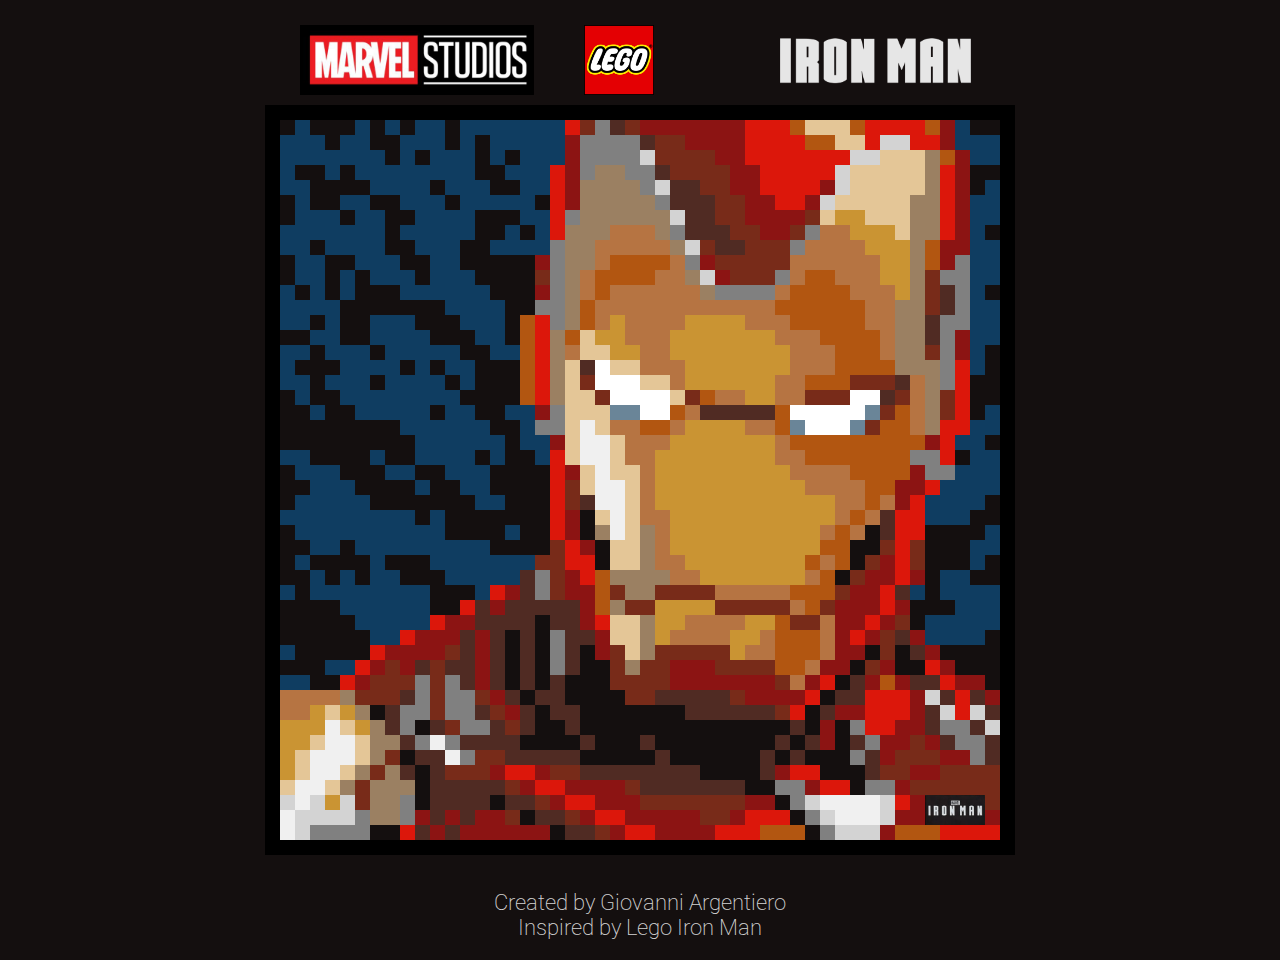
<file: ironman.html>
<!DOCTYPE html>
<html lang="it">
<head>
    <meta charset="UTF-8">
    <meta http-equiv="X-UA-Compatible" content="IE=edge">
    <meta name="viewport" content="width=device-width, initial-scale=1.0">
    <title>Lego Iron Man</title>
    <link rel="stylesheet" href="https://cdnjs.cloudflare.com/ajax/libs/font-awesome/6.0.0-beta2/css/all.min.css" integrity="sha512-YWzhKL2whUzgiheMoBFwW8CKV4qpHQAEuvilg9FAn5VJUDwKZZxkJNuGM4XkWuk94WCrrwslk8yWNGmY1EduTA==" crossorigin="anonymous" referrerpolicy="no-referrer" />
    <link rel="stylesheet" href="css/12bool.css">
    <link rel="stylesheet" href="css/12bool-responsive.css">
    <link rel="stylesheet" href="css/ironman.css">
</head>
<body>
    <!-- header -->
    <header class="container row">
        <div id="marvelxlego" class="col-12 col-md-6">
            <img id="marvel" src="img/marvel-studios.png" alt="Marvel Studios logo">
            <div class="icon">
                <i class="fas fa-times"></i>
            </div>
            <img id="lego" src="img/lego.png" alt="Lego logo">
        </div>
        <div id="ironman-logo" class="col-12 col-md-6">
            <img src="img/Iron_Man.png" alt="">
        </div>
    </header>
    <!-- art -->
    <main class="art">
        <div class="row">
            <div class="col-3">
                <div class="row">
                    <div class="col-1">
                        <div class="box black"></div>
                    </div>
                    <div class="col-1">
                        <div class="box blue"></div>
                    </div>
                    <div class="col-3">
                        <div class="box black"></div>
                    </div>
                    <div class="col-1">
                        <div class="box blue"></div>
                    </div>
                    <div class="col-1">
                        <div class="box black"></div>
                    </div>
                    <div class="col-1">
                        <div class="box blue"></div>
                    </div>
                    <div class="col-1">
                        <div class="box black"></div>
                    </div>
                    <div class="col-2">
                        <div class="box blue"></div>
                    </div>
                    <div class="col-1">
                        <div class="box black"></div>
                    </div>
                </div>
            </div>
            <div class="col-3">
                <div class="row">
                    <div class="col-7">
                        <div class="box blue"></div>
                    </div>
                    <div class="col-1">
                        <div class="box red"></div>
                    </div>
                    <div class="col-1">
                        <div class="box lightbrown"></div>
                    </div>
                    <div class="col-1">
                        <div class="box grey"></div>
                    </div>
                    <div class="col-1">
                        <div class="box brown"></div>
                    </div>
                    <div class="col-1">
                        <div class="box lightbrown"></div>
                    </div>
                </div>
            </div>
            <div class="col-3">
                <div class="row">
                    <div class="col-7">
                        <div class="box darkred"></div>
                    </div>
                    <div class="col-3">
                        <div class="box red"></div>
                    </div>
                    <div class="col-1">
                        <div class="box darkorange"></div>
                    </div>
                    <div class="col-1">
                        <div class="box sand"></div>
                    </div>
                </div>
            </div>
            <div class="col-3">
                <div class="row">
                    <div class="col-2">
                        <div class="box sand"></div>
                    </div>
                    <div class="col-1">
                        <div class="box darkorange"></div>
                    </div>
                    <div class="col-4">
                        <div class="box red"></div>
                    </div>
                    <div class="col-1">
                        <div class="box darkorange"></div>
                    </div>
                    <div class="col-1">
                        <div class="box darkred"></div>
                    </div>
                    <div class="col-1">
                        <div class="box blue"></div>
                    </div>
                    <div class="col-2">
                        <div class="box black"></div>
                    </div>
                </div>
            </div>
        </div>
        <div class="row">
            <div class="col-3">
                <div class="row">
                    <div class="col-3">
                        <div class="box blue"></div>
                    </div>
                    <div class="col-1">
                        <div class="box black"></div>
                    </div>
                    <div class="col-2">
                        <div class="box blue"></div>
                    </div>
                    <div class="col-2">
                        <div class="box black"></div>
                    </div>
                    <div class="col-3">
                        <div class="box blue"></div>
                    </div>
                    <div class="col-1">
                        <div class="box black"></div>
                    </div>
                </div>
            </div>
            <div class="col-3">
                <div class="row">
                    <div class="col-1">
                        <div class="box blue"></div>
                    </div>
                    <div class="col-1">
                        <div class="box black"></div>
                    </div>
                    <div class="col-5">
                        <div class="box blue"></div>
                    </div>
                    <div class="col-1">
                        <div class="box darkred"></div>
                    </div>
                    <div class="col-4">
                        <div class="box grey"></div>
                    </div>
                </div>
            </div>
            <div class="col-3">
                <div class="row">
                    <div class="col-1">
                        <div class="box brown"></div>
                    </div>
                    <div class="col-2">
                        <div class="box lightbrown"></div>
                    </div>
                    <div class="col-4">
                        <div class="box darkred"></div>
                    </div>
                    <div class="col-4">
                        <div class="box red"></div>
                    </div>
                    <div class="col-1">
                        <div class="box darkorange"></div>
                    </div>
                </div>
            </div>
            <div class="col-3">
                <div class="row">
                    <div class="col-1">
                        <div class="box darkorange"></div>
                    </div>
                    <div class="col-2">
                        <div class="box sand"></div>
                    </div>
                    <div class="col-1">
                        <div class="box red"></div>
                    </div>
                    <div class="col-2">
                        <div class="box lightgrey"></div>
                    </div>
                    <div class="col-2">
                        <div class="box red"></div>
                    </div>
                    <div class="col-1">
                        <div class="box darkred"></div>
                    </div>
                    <div class="col-3">
                        <div class="box blue"></div>
                    </div>
                </div>
            </div>
        </div>
        <div class="row">
            <div class="col-3">
                <div class="row">
                    <div class="col-7">
                        <div class="box blue"></div>
                    </div>
                    <div class="col-1">
                        <div class="box black"></div>
                    </div>
                    <div class="col-1">
                        <div class="box blue"></div>
                    </div>
                    <div class="col-1">
                        <div class="box black"></div>
                    </div>
                    <div class="col-2">
                        <div class="box blue"></div>
                    </div>
                </div>
            </div>
            <div class="col-3">
                <div class="row">
                    <div class="col-1">
                        <div class="box blue"></div>
                    </div>
                    <div class="col-1">
                        <div class="box black"></div>
                    </div>
                    <div class="col-1">
                        <div class="box blue"></div>
                    </div>
                    <div class="col-1">
                        <div class="box black"></div>
                    </div>
                    <div class="col-3">
                        <div class="box blue"></div>
                    </div>
                    <div class="col-1">
                        <div class="box darkred"></div>
                    </div>
                    <div class="col-4">
                        <div class="box grey"></div>
                    </div>
                </div>
            </div>
            <div class="col-3">
                <div class="row">
                    <div class="col-1">
                        <div class="box lightgrey"></div>
                    </div>
                    <div class="col-4">
                        <div class="box lightbrown"></div>
                    </div>
                    <div class="col-2">
                        <div class="box darkred"></div>
                    </div>
                    <div class="col-5">
                        <div class="box red"></div>
                    </div>
                </div>
            </div>
            <div class="col-3">
                <div class="row">
                    <div class="col-2">
                        <div class="box red"></div>
                    </div>
                    <div class="col-2">
                        <div class="box lightgrey"></div>
                    </div>
                    <div class="col-3">
                        <div class="box sand"></div>
                    </div>
                    <div class="col-1">
                        <div class="box beige"></div>
                    </div>
                    <div class="col-1">
                        <div class="box darkorange"></div>
                    </div>
                    <div class="col-1">
                        <div class="box darkred"></div>
                    </div>
                    <div class="col-2">
                        <div class="box blue"></div>
                    </div>
                </div>
            </div>
        </div>
        <div class="row">
            <div class="col-3">
                <div class="row">
                    <div class="col-1">
                        <div class="box blue"></div>
                    </div>
                    <div class="col-2">
                        <div class="box black"></div>
                    </div>
                    <div class="col-1">
                        <div class="box blue"></div>
                    </div>
                    <div class="col-1">
                        <div class="box black"></div>
                    </div>
                    <div class="col-7">
                        <div class="box blue"></div>
                    </div>
                </div>
            </div>
            <div class="col-3">
                <div class="row">
                    <div class="col-1">
                        <div class="box blue"></div>
                    </div>
                    <div class="col-2">
                        <div class="box black"></div>
                    </div>
                    <div class="col-3">
                        <div class="box blue"></div>
                    </div>
                    <div class="col-1">
                        <div class="box red"></div>
                    </div>
                    <div class="col-1">
                        <div class="box darkred"></div>
                    </div>
                    <div class="col-1">
                        <div class="box grey"></div>
                    </div>
                    <div class="col-2">
                        <div class="box beige"></div>
                    </div>
                    <div class="col-1">
                        <div class="box grey"></div>
                    </div>
                </div>
            </div>
            <div class="col-3">
                <div class="row">
                    <div class="col-1">
                        <div class="box grey"></div>
                    </div>
                    <div class="col-1">
                        <div class="box brown"></div>
                    </div>
                    <div class="col-4">
                        <div class="box lightbrown"></div>
                    </div>
                    <div class="col-2">
                        <div class="box darkred"></div>
                    </div>
                    <div class="col-4">
                        <div class="box red"></div>
                    </div>
                </div>
            </div>
            <div class="col-3">
                <div class="row">
                    <div class="col-1">
                        <div class="box red"></div>
                    </div>
                    <div class="col-1">
                        <div class="box lightgrey"></div>
                    </div>
                    <div class="col-5">
                        <div class="box sand"></div>
                    </div>
                    <div class="col-1">
                        <div class="box beige"></div>
                    </div>
                    <div class="col-1">
                        <div class="box red"></div>
                    </div>
                    <div class="col-1">
                        <div class="box darkred"></div>
                    </div>
                    <div class="col-2">
                        <div class="box black"></div>
                    </div>
                </div>
            </div>
        </div>
        <div class="row">
            <div class="col-3">
                <div class="row">
                    <div class="col-2">
                        <div class="box blue"></div>
                    </div>
                    <div class="col-4">
                        <div class="box black"></div>
                    </div>
                    <div class="col-4">
                        <div class="box blue"></div>
                    </div>
                    <div class="col-1">
                        <div class="box black"></div>
                    </div>
                    <div class="col-1">
                        <div class="box blue"></div>
                    </div>
                </div>
            </div>
            <div class="col-3">
                <div class="row">
                    <div class="col-2">
                        <div class="box blue"></div>
                    </div>
                    <div class="col-2">
                        <div class="box black"></div>
                    </div>
                    <div class="col-2">
                        <div class="box blue"></div>
                    </div>
                    <div class="col-1">
                        <div class="box red"></div>
                    </div>
                    <div class="col-1">
                        <div class="box darkred"></div>
                    </div>
                    <div class="col-4">
                        <div class="box beige"></div>
                    </div>
                </div>
            </div>
            <div class="col-3">
                <div class="row">
                    <div class="col-1">
                        <div class="box grey"></div>
                    </div>
                    <div class="col-1">
                        <div class="box lightgrey"></div>
                    </div>
                    <div class="col-2">
                        <div class="box brown"></div>
                    </div>
                    <div class="col-2">
                        <div class="box lightbrown"></div>
                    </div>
                    <div class="col-2">
                        <div class="box darkred"></div>
                    </div>
                    <div class="col-4">
                        <div class="box red"></div>
                    </div>
                </div>
            </div>
            <div class="col-3">
                <div class="row">
                    <div class="col-1">
                        <div class="box darkred"></div>
                    </div>
                    <div class="col-1">
                        <div class="box lightgrey"></div>
                    </div>
                    <div class="col-5">
                        <div class="box sand"></div>
                    </div>
                    <div class="col-1">
                        <div class="box beige"></div>
                    </div>
                    <div class="col-1">
                        <div class="box red"></div>
                    </div>
                    <div class="col-1">
                        <div class="box darkred"></div>
                    </div>
                    <div class="col-1">
                        <div class="box black"></div>
                    </div>
                    <div class="col-1">
                        <div class="box blue"></div>
                    </div>
                </div>
            </div>
        </div>
        <div class="row">
            <div class="col-3">
                <div class="row">
                    <div class="col-1">
                        <div class="box black"></div>
                    </div>
                    <div class="col-1">
                        <div class="box blue"></div>
                    </div>
                    <div class="col-2">
                        <div class="box black"></div>
                    </div>
                    <div class="col-2">
                        <div class="box blue"></div>
                    </div>
                    <div class="col-2">
                        <div class="box black"></div>
                    </div>
                    <div class="col-3">
                        <div class="box blue"></div>
                    </div>
                    <div class="col-1">
                        <div class="box black"></div>
                    </div>
                </div>
            </div>
            <div class="col-3">
                <div class="row">
                    <div class="col-5">
                        <div class="box blue"></div>
                    </div>
                    <div class="col-1">
                        <div class="box black"></div>
                    </div>
                    <div class="col-1">
                        <div class="box red"></div>
                    </div>
                    <div class="col-1">
                        <div class="box darkred"></div>
                    </div>
                    <div class="col-4">
                        <div class="box beige"></div>
                    </div>
                </div>
            </div>
            <div class="col-3">
                <div class="row">
                    <div class="col-1">
                        <div class="box beige"></div>
                    </div>
                    <div class="col-1">
                        <div class="box grey"></div>
                    </div>
                    <div class="col-3">
                        <div class="box brown"></div>
                    </div>
                    <div class="col-2">
                        <div class="box lightbrown"></div>
                    </div>
                    <div class="col-2">
                        <div class="box darkred"></div>
                    </div>
                    <div class="col-2">
                        <div class="box red"></div>
                    </div>
                    <div class="col-1">
                        <div class="box darkred"></div>
                    </div>
                </div>
            </div>
            <div class="col-3">
                <div class="row">
                    <div class="col-1">
                        <div class="box lightgrey"></div>
                    </div>
                    <div class="col-5">
                        <div class="box sand"></div>
                    </div>
                    <div class="col-2">
                        <div class="box beige"></div>
                    </div>
                    <div class="col-1">
                        <div class="box red"></div>
                    </div>
                    <div class="col-1">
                        <div class="box darkred"></div>
                    </div>
                    <div class="col-2">
                        <div class="box blue"></div>
                    </div>
                </div>
            </div>
        </div>
        <div class="row">
            <div class="col-3">
                <div class="row">
                    <div class="col-1">
                        <div class="box black"></div>
                    </div>
                    <div class="col-3">
                        <div class="box blue"></div>
                    </div>
                    <div class="col-1">
                        <div class="box black"></div>
                    </div>
                    <div class="col-2">
                        <div class="box blue"></div>
                    </div>
                    <div class="col-2">
                        <div class="box black"></div>
                    </div>
                    <div class="col-3">
                        <div class="box blue"></div>
                    </div>
                </div>
            </div>
            <div class="col-3">
                <div class="row">
                    <div class="col-1">
                        <div class="box blue"></div>
                    </div>
                    <div class="col-3">
                        <div class="box black"></div>
                    </div>
                    <div class="col-2">
                        <div class="box blue"></div>
                    </div>
                    <div class="col-1">
                        <div class="box red"></div>
                    </div>
                    <div class="col-1">
                        <div class="box grey"></div>
                    </div>
                    <div class="col-4">
                        <div class="box beige"></div>
                    </div>
                </div>
            </div>
            <div class="col-3">
                <div class="row">
                    <div class="col-2">
                        <div class="box beige"></div>
                    </div>
                    <div class="col-1">
                        <div class="box lightgrey"></div>
                    </div>
                    <div class="col-2">
                        <div class="box brown"></div>
                    </div>
                    <div class="col-2">
                        <div class="box lightbrown"></div>
                    </div>
                    <div class="col-4">
                        <div class="box darkred"></div>
                    </div>
                    <div class="col-1">
                        <div class="box lightbrown"></div>
                    </div>
                </div>
            </div>
            <div class="col-3">
                <div class="row">
                    <div class="col-1">
                        <div class="box sand"></div>
                    </div>
                    <div class="col-2">
                        <div class="box gold"></div>
                    </div>
                    <div class="col-3">
                        <div class="box sand"></div>
                    </div>
                    <div class="col-2">
                        <div class="box beige"></div>
                    </div>
                    <div class="col-1">
                        <div class="box red"></div>
                    </div>
                    <div class="col-1">
                        <div class="box darkred"></div>
                    </div>
                    <div class="col-2">
                        <div class="box blue"></div>
                    </div>
                </div>
            </div>
        </div>
        <div class="row">
            <div class="col-3">
                <div class="row">
                    <div class="col-7">
                        <div class="box blue"></div>
                    </div>
                    <div class="col-1">
                        <div class="box black"></div>
                    </div>
                    <div class="col-4">
                        <div class="box blue"></div>
                    </div>
                </div>
            </div>
            <div class="col-3">
                <div class="row">
                    <div class="col-1">
                        <div class="box blue"></div>
                    </div>
                    <div class="col-2">
                        <div class="box black"></div>
                    </div>
                    <div class="col-1">
                        <div class="box blue"></div>
                    </div>
                    <div class="col-1">
                        <div class="box black"></div>
                    </div>
                    <div class="col-1">
                        <div class="box blue"></div>
                    </div>
                    <div class="col-1">
                        <div class="box red"></div>
                    </div>
                    <div class="col-3">
                        <div class="box beige"></div>
                    </div>
                    <div class="col-2">
                        <div class="box orange"></div>
                    </div>
                </div>
            </div>
            <div class="col-3">
                <div class="row">
                    <div class="col-1">
                        <div class="box orange"></div>
                    </div>
                    <div class="col-1">
                        <div class="box beige"></div>
                    </div>
                    <div class="col-1">
                        <div class="box grey"></div>
                    </div>
                    <div class="col-3">
                        <div class="box brown"></div>
                    </div>
                    <div class="col-2">
                        <div class="box lightbrown"></div>
                    </div>
                    <div class="col-2">
                        <div class="box darkred"></div>
                    </div>
                    <div class="col-1">
                        <div class="box lightbrown"></div>
                    </div>
                    <div class="col-1">
                        <div class="box grey"></div>
                    </div>
                </div>
            </div>
            <div class="col-3">
                <div class="row">
                    <div class="col-2">
                        <div class="box orange"></div>
                    </div>
                    <div class="col-3">
                        <div class="box gold"></div>
                    </div>
                    <div class="col-1">
                        <div class="box sand"></div>
                    </div>
                    <div class="col-2">
                        <div class="box beige"></div>
                    </div>
                    <div class="col-1">
                        <div class="box red"></div>
                    </div>
                    <div class="col-1">
                        <div class="box darkred"></div>
                    </div>
                    <div class="col-1">
                        <div class="box blue"></div>
                    </div>
                    <div class="col-1">
                        <div class="box black"></div>
                    </div>
                </div>
            </div>
        </div>
        <div class="row">
            <div class="col-3">
                <div class="row">
                    <div class="col-2">
                        <div class="box blue"></div>
                    </div>
                    <div class="col-1">
                        <div class="box black"></div>
                    </div>
                    <div class="col-4">
                        <div class="box blue"></div>
                    </div>
                    <div class="col-2">
                        <div class="box black"></div>
                    </div>
                    <div class="col-3">
                        <div class="box blue"></div>
                    </div>
                </div>
            </div>
            <div class="col-3">
                <div class="row">
                    <div class="col-2">
                        <div class="box black"></div>
                    </div>
                    <div class="col-4">
                        <div class="box blue"></div>
                    </div>
                    <div class="col-1">
                        <div class="box grey"></div>
                    </div>
                    <div class="col-2">
                        <div class="box beige"></div>
                    </div>
                    <div class="col-3">
                        <div class="box orange"></div>
                    </div>
                </div>
            </div>
            <div class="col-3">
                <div class="row">
                    <div class="col-2">
                        <div class="box orange"></div>
                    </div>
                    <div class="col-1">
                        <div class="box beige"></div>
                    </div>
                    <div class="col-1">
                        <div class="box lightgrey"></div>
                    </div>
                    <div class="col-1">
                        <div class="box lightbrown"></div>
                    </div>
                    <div class="col-2">
                        <div class="box brown"></div>
                    </div>
                    <div class="col-3">
                        <div class="box lightbrown"></div>
                    </div>
                    <div class="col-1">
                        <div class="box grey"></div>
                    </div>
                    <div class="col-1">
                        <div class="box orange"></div>
                    </div>
                </div>
            </div>
            <div class="col-3">
                <div class="row">
                    <div class="col-3">
                        <div class="box orange"></div>
                    </div>
                    <div class="col-3">
                        <div class="box gold"></div>
                    </div>
                    <div class="col-1">
                        <div class="box beige"></div>
                    </div>
                    <div class="col-1">
                        <div class="box darkorange"></div>
                    </div>
                    <div class="col-2">
                        <div class="box darkred"></div>
                    </div>
                    <div class="col-2">
                        <div class="box blue"></div>
                    </div>
                </div>
            </div>
        </div>
        <div class="row">
            <div class="col-3">
                <div class="row">
                    <div class="col-1">
                        <div class="box black"></div>
                    </div>
                    <div class="col-2">
                        <div class="box blue"></div>
                    </div>
                    <div class="col-2">
                        <div class="box black"></div>
                    </div>
                    <div class="col-3">
                        <div class="box blue"></div>
                    </div>
                    <div class="col-2">
                        <div class="box black"></div>
                    </div>
                    <div class="col-2">
                        <div class="box blue"></div>
                    </div>
                </div>
            </div>
            <div class="col-3">
                <div class="row">
                    <div class="col-5">
                        <div class="box black"></div>
                    </div>
                    <div class="col-1">
                        <div class="box darkred"></div>
                    </div>
                    <div class="col-1">
                        <div class="box grey"></div>
                    </div>
                    <div class="col-2">
                        <div class="box beige"></div>
                    </div>
                    <div class="col-1">
                        <div class="box orange"></div>
                    </div>
                    <div class="col-2">
                        <div class="box darkorange"></div>
                    </div>
                </div>
            </div>
            <div class="col-3">
                <div class="row">
                    <div class="col-2">
                        <div class="box darkorange"></div>
                    </div>
                    <div class="col-1">
                        <div class="box orange"></div>
                    </div>
                    <div class="col-1">
                        <div class="box grey"></div>
                    </div>
                    <div class="col-1">
                        <div class="box darkred"></div>
                    </div>
                    <div class="col-5">
                        <div class="box lightbrown"></div>
                    </div>
                    <div class="col-2">
                        <div class="box orange"></div>
                    </div>
                </div>
            </div>
            <div class="col-3">
                <div class="row">
                    <div class="col-4">
                        <div class="box orange"></div>
                    </div>
                    <div class="col-2">
                        <div class="box gold"></div>
                    </div>
                    <div class="col-1">
                        <div class="box beige"></div>
                    </div>
                    <div class="col-1">
                        <div class="box darkorange"></div>
                    </div>
                    <div class="col-1">
                        <div class="box darkred"></div>
                    </div>
                    <div class="col-1">
                        <div class="box grey"></div>
                    </div>
                    <div class="col-2">
                        <div class="box blue"></div>
                    </div>
                </div>
            </div>
        </div>
        <div class="row">
            <div class="col-3">
                <div class="row">
                    <div class="col-1">
                        <div class="box black"></div>
                    </div>
                    <div class="col-2">
                        <div class="box blue"></div>
                    </div>
                    <div class="col-1">
                        <div class="box black"></div>
                    </div>
                    <div class="col-1">
                        <div class="box blue"></div>
                    </div>
                    <div class="col-1">
                        <div class="box black"></div>
                    </div>
                    <div class="col-3">
                        <div class="box blue"></div>
                    </div>
                    <div class="col-1">
                        <div class="box black"></div>
                    </div>
                    <div class="col-2">
                        <div class="box blue"></div>
                    </div>
                </div>
            </div>
            <div class="col-3">
                <div class="row">
                    <div class="col-1">
                        <div class="box blue"></div>
                    </div>
                    <div class="col-4">
                        <div class="box black"></div>
                    </div>
                    <div class="col-1">
                        <div class="box lightbrown"></div>
                    </div>
                    <div class="col-1">
                        <div class="box grey"></div>
                    </div>
                    <div class="col-1">
                        <div class="box beige"></div>
                    </div>
                    <div class="col-1">
                        <div class="box orange"></div>
                    </div>
                    <div class="col-3">
                        <div class="box darkorange"></div>
                    </div>
                </div>
            </div>
            <div class="col-3">
                <div class="row">
                    <div class="col-1">
                        <div class="box darkorange"></div>
                    </div>
                    <div class="col-2">
                        <div class="box orange"></div>
                    </div>
                    <div class="col-1">
                        <div class="box beige"></div>
                    </div>
                    <div class="col-1">
                        <div class="box lightgrey"></div>
                    </div>
                    <div class="col-1">
                        <div class="box darkred"></div>
                    </div>
                    <div class="col-3">
                        <div class="box lightbrown"></div>
                    </div>
                    <div class="col-1">
                        <div class="box grey"></div>
                    </div>
                    <div class="col-1">
                        <div class="box orange"></div>
                    </div>
                    <div class="col-1">
                        <div class="box darkorange"></div>
                    </div>
                </div>
            </div>
            <div class="col-3">
                <div class="row">
                    <div class="col-1">
                        <div class="box darkorange"></div>
                    </div>
                    <div class="col-3">
                        <div class="box orange"></div>
                    </div>
                    <div class="col-2">
                        <div class="box gold"></div>
                    </div>
                    <div class="col-1">
                        <div class="box beige"></div>
                    </div>
                    <div class="col-1">
                        <div class="box lightbrown"></div>
                    </div>
                    <div class="col-2">
                        <div class="box grey"></div>
                    </div>
                    <div class="col-2">
                        <div class="box blue"></div>
                    </div>
                </div>
            </div>
        </div>
        <div class="row">
            <div class="col-3">
                <div class="row">
                    <div class="col-1">
                        <div class="box blue"></div>
                    </div>
                    <div class="col-1">
                        <div class="box black"></div>
                    </div>
                    <div class="col-1">
                        <div class="box blue"></div>
                    </div>
                    <div class="col-1">
                        <div class="box black"></div>
                    </div>
                    <div class="col-1">
                        <div class="box blue"></div>
                    </div>
                    <div class="col-3">
                        <div class="box black"></div>
                    </div>
                    <div class="col-4">
                        <div class="box blue"></div>
                    </div>
                </div>
            </div>
            <div class="col-3">
                <div class="row">
                    <div class="col-2">
                        <div class="box blue"></div>
                    </div>
                    <div class="col-3">
                        <div class="box black"></div>
                    </div>
                    <div class="col-1">
                        <div class="box darkred"></div>
                    </div>
                    <div class="col-1">
                        <div class="box grey"></div>
                    </div>
                    <div class="col-1">
                        <div class="box beige"></div>
                    </div>
                    <div class="col-1">
                        <div class="box orange"></div>
                    </div>
                    <div class="col-1">
                        <div class="box darkorange"></div>
                    </div>
                    <div class="col-2">
                        <div class="box orange"></div>
                    </div>
                </div>
            </div>
            <div class="col-3">
                <div class="row">
                    <div class="col-4">
                        <div class="box orange"></div>
                    </div>
                    <div class="col-1">
                        <div class="box beige"></div>
                    </div>
                    <div class="col-4">
                        <div class="box grey"></div>
                    </div>
                    <div class="col-1">
                        <div class="box orange"></div>
                    </div>
                    <div class="col-2">
                        <div class="box darkorange"></div>
                    </div>
                </div>
            </div>
            <div class="col-3">
                <div class="row">
                    <div class="col-2">
                        <div class="box darkorange"></div>
                    </div>
                    <div class="col-3">
                        <div class="box orange"></div>
                    </div>
                    <div class="col-1">
                        <div class="box gold"></div>
                    </div>
                    <div class="col-1">
                        <div class="box beige"></div>
                    </div>
                    <div class="col-1">
                        <div class="box lightbrown"></div>
                    </div>
                    <div class="col-1">
                        <div class="box brown"></div>
                    </div>
                    <div class="col-1">
                        <div class="box grey"></div>
                    </div>
                    <div class="col-1">
                        <div class="box blue"></div>
                    </div>
                    <div class="col-1">
                        <div class="box black"></div>
                    </div>
                </div>
            </div>
        </div>
        <div class="row">
            <div class="col-3">
                <div class="row">
                    <div class="col-4">
                        <div class="box blue"></div>
                    </div>
                    <div class="col-7">
                        <div class="box black"></div>
                    </div>
                    <div class="col-1">
                        <div class="box blue"></div>
                    </div>
                </div>
            </div>
            <div class="col-3">
                <div class="row">
                    <div class="col-3">
                        <div class="box blue"></div>
                    </div>
                    <div class="col-2">
                        <div class="box black"></div>
                    </div>
                    <div class="col-2">
                        <div class="box grey"></div>
                    </div>
                    <div class="col-1">
                        <div class="box beige"></div>
                    </div>
                    <div class="col-1">
                        <div class="box darkorange"></div>
                    </div>
                    <div class="col-3">
                        <div class="box orange"></div>
                    </div>
                </div>
            </div>
            <div class="col-3">
                <div class="row">
                    <div class="col-9">
                        <div class="box orange"></div>
                    </div>
                    <div class="col-3">
                        <div class="box darkorange"></div>
                    </div>
                </div>
            </div>
            <div class="col-3">
                <div class="row">
                    <div class="col-3">
                        <div class="box darkorange"></div>
                    </div>
                    <div class="col-2">
                        <div class="box orange"></div>
                    </div>
                    <div class="col-2">
                        <div class="box beige"></div>
                    </div>
                    <div class="col-1">
                        <div class="box lightbrown"></div>
                    </div>
                    <div class="col-1">
                        <div class="box brown"></div>
                    </div>
                    <div class="col-1">
                        <div class="box grey"></div>
                    </div>
                    <div class="col-2">
                        <div class="box blue"></div>
                    </div>
                </div>
            </div>
        </div>
        <div class="row">
            <div class="col-3">
                <div class="row">
                    <div class="col-2">
                        <div class="box blue"></div>
                    </div>
                    <div class="col-1">
                        <div class="box black"></div>
                    </div>
                    <div class="col-1">
                        <div class="box blue"></div>
                    </div>
                    <div class="col-2">
                        <div class="box black"></div>
                    </div>
                    <div class="col-3">
                        <div class="box blue"></div>
                    </div>
                    <div class="col-3">
                        <div class="box black"></div>
                    </div>
                </div>
            </div>
            <div class="col-3">
                <div class="row">
                    <div class="col-3">
                        <div class="box blue"></div>
                    </div>
                    <div class="col-1">
                        <div class="box black"></div>
                    </div>
                    <div class="col-1">
                        <div class="box darkorange"></div>
                    </div>
                    <div class="col-1">
                        <div class="box red"></div>
                    </div>
                    <div class="col-1">
                        <div class="box grey"></div>
                    </div>
                    <div class="col-1">
                        <div class="box beige"></div>
                    </div>
                    <div class="col-1">
                        <div class="box darkorange"></div>
                    </div>
                    <div class="col-1">
                        <div class="box orange"></div>
                    </div>
                    <div class="col-1">
                        <div class="box gold"></div>
                    </div>
                    <div class="col-1">
                        <div class="box orange"></div>
                    </div>
                </div>
            </div>
            <div class="col-3">
                <div class="row">
                    <div class="col-3">
                        <div class="box orange"></div>
                    </div>
                    <div class="col-4">
                        <div class="box gold"></div>
                    </div>
                    <div class="col-3">
                        <div class="box orange"></div>
                    </div>
                    <div class="col-2">
                        <div class="box darkorange"></div>
                    </div>
                </div>
            </div>
            <div class="col-3">
                <div class="row">
                    <div class="col-3">
                        <div class="box darkorange"></div>
                    </div>
                    <div class="col-2">
                        <div class="box orange"></div>
                    </div>
                    <div class="col-2">
                        <div class="box beige"></div>
                    </div>
                    <div class="col-1">
                        <div class="box brown"></div>
                    </div>
                    <div class="col-2">
                        <div class="box grey"></div>
                    </div>
                    <div class="col-2">
                        <div class="box blue"></div>
                    </div>
                </div>
            </div>
        </div>
        <div class="row">
            <div class="col-3">
                <div class="row">
                    <div class="col-2">
                        <div class="box black"></div>
                    </div>
                    <div class="col-2">
                        <div class="box blue"></div>
                    </div>
                    <div class="col-2">
                        <div class="box black"></div>
                    </div>
                    <div class="col-4">
                        <div class="box blue"></div>
                    </div>
                    <div class="col-2">
                        <div class="box black"></div>
                    </div>
                </div>
            </div>
            <div class="col-3">
                <div class="row">
                    <div class="col-1">
                        <div class="box black"></div>
                    </div>
                    <div class="col-2">
                        <div class="box blue"></div>
                    </div>
                    <div class="col-1">
                        <div class="box black"></div>
                    </div>
                    <div class="col-1">
                        <div class="box darkorange"></div>
                    </div>
                    <div class="col-1">
                        <div class="box red"></div>
                    </div>
                    <div class="col-1">
                        <div class="box beige"></div>
                    </div>
                    <div class="col-1">
                        <div class="box darkorange"></div>
                    </div>
                    <div class="col-1">
                        <div class="box sand"></div>
                    </div>
                    <div class="col-2">
                        <div class="box gold"></div>
                    </div>
                    <div class="col-1">
                        <div class="box orange"></div>
                    </div>
                </div>
            </div>
            <div class="col-3">
                <div class="row">
                    <div class="col-2">
                        <div class="box orange"></div>
                    </div>
                    <div class="col-7">
                        <div class="box gold"></div>
                    </div>
                    <div class="col-3">
                        <div class="box orange"></div>
                    </div>
                </div>
            </div>
            <div class="col-3">
                <div class="row">
                    <div class="col-4">
                        <div class="box darkorange"></div>
                    </div>
                    <div class="col-1">
                        <div class="box orange"></div>
                    </div>
                    <div class="col-2">
                        <div class="box beige"></div>
                    </div>
                    <div class="col-1">
                        <div class="box brown"></div>
                    </div>
                    <div class="col-1">
                        <div class="box grey"></div>
                    </div>
                    <div class="col-1">
                        <div class="box darkred"></div>
                    </div>
                    <div class="col-2">
                        <div class="box blue"></div>
                    </div>
                </div>
            </div>
        </div>
        <div class="row">
            <div class="col-3">
                <div class="row">
                    <div class="col-2">
                        <div class="box blue"></div>
                    </div>
                    <div class="col-1">
                        <div class="box black"></div>
                    </div>
                    <div class="col-3">
                        <div class="box blue"></div>
                    </div>
                    <div class="col-1">
                        <div class="box black"></div>
                    </div>
                    <div class="col-5">
                        <div class="box blue"></div>
                    </div>
                </div>
            </div>
            <div class="col-3">
                <div class="row">
                    <div class="col-2">
                        <div class="box black"></div>
                    </div>
                    <div class="col-2">
                        <div class="box blue"></div>
                    </div>
                    <div class="col-1">
                        <div class="box darkorange"></div>
                    </div>
                    <div class="col-1">
                        <div class="box red"></div>
                    </div>
                    <div class="col-1">
                        <div class="box beige"></div>
                    </div>
                    <div class="col-1">
                        <div class="box orange"></div>
                    </div>
                    <div class="col-2">
                        <div class="box sand"></div>
                    </div>
                    <div class="col-2">
                        <div class="box gold"></div>
                    </div>
                </div>
            </div>
            <div class="col-3">
                <div class="row">
                    <div class="col-2">
                        <div class="box orange"></div>
                    </div>
                    <div class="col-8">
                        <div class="box gold"></div>
                    </div>
                    <div class="col-2">
                        <div class="box orange"></div>
                    </div>
                </div>
            </div>
            <div class="col-3">
                <div class="row">
                    <div class="col-1">
                        <div class="box orange"></div>
                    </div>
                    <div class="col-3">
                        <div class="box darkorange"></div>
                    </div>
                    <div class="col-1">
                        <div class="box orange"></div>
                    </div>
                    <div class="col-2">
                        <div class="box beige"></div>
                    </div>
                    <div class="col-1">
                        <div class="box lightbrown"></div>
                    </div>
                    <div class="col-1">
                        <div class="box grey"></div>
                    </div>
                    <div class="col-1">
                        <div class="box darkred"></div>
                    </div>
                    <div class="col-1">
                        <div class="box blue"></div>
                    </div>
                    <div class="col-1">
                        <div class="box black"></div>
                    </div>
                </div>
            </div>
        </div>
        <div class="row">
            <div class="col-3">
                <div class="row">
                    <div class="col-1">
                        <div class="box blue"></div>
                    </div>
                    <div class="col-3">
                        <div class="box black"></div>
                    </div>
                    <div class="col-4">
                        <div class="box blue"></div>
                    </div>
                    <div class="col-1">
                        <div class="box black"></div>
                    </div>
                    <div class="col-1">
                        <div class="box blue"></div>
                    </div>
                    <div class="col-1">
                        <div class="box black"></div>
                    </div>
                    <div class="col-1">
                        <div class="box blue"></div>
                    </div>
                </div>
            </div>
            <div class="col-3">
                <div class="row">
                    <div class="col-1">
                        <div class="box blue"></div>
                    </div>
                    <div class="col-3">
                        <div class="box black"></div>
                    </div>
                    <div class="col-1">
                        <div class="box darkorange"></div>
                    </div>
                    <div class="col-1">
                        <div class="box red"></div>
                    </div>
                    <div class="col-1">
                        <div class="box beige"></div>
                    </div>
                    <div class="col-1">
                        <div class="box sand"></div>
                    </div>
                    <div class="col-1">
                        <div class="box brown"></div>
                    </div>
                    <div class="col-1">
                        <div class="box white eyes"></div>
                    </div>
                    <div class="col-2">
                        <div class="box sand"></div>
                    </div>
                </div>
            </div>
            <div class="col-3">
                <div class="row">
                    <div class="col-3">
                        <div class="box orange"></div>
                    </div>
                    <div class="col-7">
                        <div class="box gold"></div>
                    </div>
                    <div class="col-2">
                        <div class="box orange"></div>
                    </div>
                </div>
            </div>
            <div class="col-3">
                <div class="row">
                    <div class="col-1">
                        <div class="box orange"></div>
                    </div>
                    <div class="col-4">
                        <div class="box darkorange"></div>
                    </div>
                    <div class="col-3">
                        <div class="box beige"></div>
                    </div>
                    <div class="col-1">
                        <div class="box grey"></div>
                    </div>
                    <div class="col-1">
                        <div class="box red"></div>
                    </div>
                    <div class="col-1">
                        <div class="box blue"></div>
                    </div>
                    <div class="col-1">
                        <div class="box black"></div>
                    </div>
                </div>
            </div>
        </div>
        <div class="row">
            <div class="col-3">
                <div class="row">
                    <div class="col-2">
                        <div class="box blue"></div>
                    </div>
                    <div class="col-1">
                        <div class="box black"></div>
                    </div>
                    <div class="col-3">
                        <div class="box blue"></div>
                    </div>
                    <div class="col-1">
                        <div class="box black"></div>
                    </div>
                    <div class="col-4">
                        <div class="box blue"></div>
                    </div>
                    <div class="col-1">
                        <div class="box black"></div>
                    </div>
                </div>
            </div>
            <div class="col-3">
                <div class="row">
                    <div class="col-1">
                        <div class="box blue"></div>
                    </div>
                    <div class="col-3">
                        <div class="box black"></div>
                    </div>
                    <div class="col-1">
                        <div class="box darkorange"></div>
                    </div>
                    <div class="col-1">
                        <div class="box red"></div>
                    </div>
                    <div class="col-1">
                        <div class="box beige"></div>
                    </div>
                    <div class="col-1">
                        <div class="box sand"></div>
                    </div>
                    <div class="col-1">
                        <div class="box lightbrown"></div>
                    </div>
                    <div class="col-3">
                        <div class="box white eyes"></div>
                    </div>
                </div>
            </div>
            <div class="col-3">
                <div class="row">
                    <div class="col-2">
                        <div class="box sand"></div>
                    </div>
                    <div class="col-1">
                        <div class="box orange"></div>
                    </div>
                    <div class="col-6">
                        <div class="box gold"></div>
                    </div>
                    <div class="col-2">
                        <div class="box orange"></div>
                    </div>
                    <div class="col-1">
                        <div class="box darkorange"></div>
                    </div>
                </div>
            </div>
            <div class="col-3">
                <div class="row">
                    <div class="col-2">
                        <div class="box darkorange"></div>
                    </div>
                    <div class="col-3">
                        <div class="box lightbrown"></div>
                    </div>
                    <div class="col-1">
                        <div class="box brown"></div>
                    </div>
                    <div class="col-1">
                        <div class="box orange"></div>
                    </div>
                    <div class="col-1">
                        <div class="box beige"></div>
                    </div>
                    <div class="col-1">
                        <div class="box grey"></div>
                    </div>
                    <div class="col-1">
                        <div class="box red"></div>
                    </div>
                    <div class="col-2">
                        <div class="box black"></div>
                    </div>
                </div>
            </div>
        </div>
        <div class="row">
            <div class="col-3">
                <div class="row">
                    <div class="col-1">
                        <div class="box black"></div>
                    </div>
                    <div class="col-1">
                        <div class="box blue"></div>
                    </div>
                    <div class="col-2">
                        <div class="box black"></div>
                    </div>
                    <div class="col-8">
                        <div class="box blue"></div>
                    </div>
                </div>
            </div>
            <div class="col-3">
                <div class="row">
                    <div class="col-4">
                        <div class="box black"></div>
                    </div>
                    <div class="col-1">
                        <div class="box darkorange"></div>
                    </div>
                    <div class="col-1">
                        <div class="box red"></div>
                    </div>
                    <div class="col-1">
                        <div class="box beige"></div>
                    </div>
                    <div class="col-2">
                        <div class="box sand"></div>
                    </div>
                    <div class="col-1">
                        <div class="box lightbrown"></div>
                    </div>
                    <div class="col-2">
                        <div class="box white eyes"></div>
                    </div>
                </div>
            </div>
            <div class="col-3">
                <div class="row">
                    <div class="col-2">
                        <div class="box white eyes"></div>
                    </div>
                    <div class="col-1">
                        <div class="box sand"></div>
                    </div>
                    <div class="col-1">
                        <div class="box lightbrown"></div>
                    </div>
                    <div class="col-1">
                        <div class="box darkorange"></div>
                    </div>
                    <div class="col-2">
                        <div class="box orange"></div>
                    </div>
                    <div class="col-2">
                        <div class="box gold"></div>
                    </div>
                    <div class="col-2">
                        <div class="box orange"></div>
                    </div>
                    <div class="col-1">
                        <div class="box lightbrown"></div>
                    </div>
                </div>
            </div>
            <div class="col-3">
                <div class="row">
                    <div class="col-2">
                        <div class="box lightbrown"></div>
                    </div>
                    <div class="col-2">
                        <div class="box white eyes"></div>
                    </div>
                    <div class="col-1">
                        <div class="box brown"></div>
                    </div>
                    <div class="col-1">
                        <div class="box lightbrown"></div>
                    </div>
                    <div class="col-1">
                        <div class="box orange"></div>
                    </div>
                    <div class="col-1">
                        <div class="box beige"></div>
                    </div>
                    <div class="col-1">
                        <div class="box lightbrown"></div>
                    </div>
                    <div class="col-1">
                        <div class="box red"></div>
                    </div>
                    <div class="col-2">
                        <div class="box black"></div>
                    </div>
                </div>
            </div>
        </div>
        <div class="row">
            <div class="col-3">
                <div class="row">
                    <div class="col-2">
                        <div class="box black"></div>
                    </div>
                    <div class="col-1">
                        <div class="box blue"></div>
                    </div>
                    <div class="col-2">
                        <div class="box black"></div>
                    </div>
                    <div class="col-5">
                        <div class="box blue"></div>
                    </div>
                    <div class="col-1">
                        <div class="box black"></div>
                    </div>
                    <div class="col-1">
                        <div class="box blue"></div>
                    </div>
                </div>
            </div>
            <div class="col-3">
                <div class="row">
                    <div class="col-1">
                        <div class="box blue"></div>
                    </div>
                    <div class="col-2">
                        <div class="box black"></div>
                    </div>
                    <div class="col-2">
                        <div class="box blue"></div>
                    </div>
                    <div class="col-1">
                        <div class="box darkred"></div>
                    </div>
                    <div class="col-1">
                        <div class="box grey"></div>
                    </div>
                    <div class="col-3">
                        <div class="box sand"></div>
                    </div>
                    <div class="col-2">
                        <div class="box lightblue"></div>
                    </div>
                </div>
            </div>
            <div class="col-3">
                <div class="row">
                    <div class="col-2">
                        <div class="box white eyes"></div>
                    </div>
                    <div class="col-1">
                        <div class="box darkorange"></div>
                    </div>
                    <div class="col-1">
                        <div class="box orange"></div>
                    </div>
                    <div class="col-5">
                        <div class="box brown"></div>
                    </div>
                    <div class="col-1">
                        <div class="box darkorange"></div>
                    </div>
                    <div class="col-2">
                        <div class="box white eyes"></div>
                    </div>
                </div>
            </div>
            <div class="col-3">
                <div class="row">
                    <div class="col-3">
                        <div class="box white eyes"></div>
                    </div>
                    <div class="col-1">
                        <div class="box lightblue"></div>
                    </div>
                    <div class="col-1">
                        <div class="box lightbrown"></div>
                    </div>
                    <div class="col-1">
                        <div class="box darkorange"></div>
                    </div>
                    <div class="col-1">
                        <div class="box orange"></div>
                    </div>
                    <div class="col-1">
                        <div class="box beige"></div>
                    </div>
                    <div class="col-1">
                        <div class="box lightbrown"></div>
                    </div>
                    <div class="col-1">
                        <div class="box red"></div>
                    </div>
                    <div class="col-1">
                        <div class="box black"></div>
                    </div>
                    <div class="col-1">
                        <div class="box blue"></div>
                    </div>
                </div>
            </div>
        </div>
        <div class="row">
            <div class="col-3">
                <div class="row">
                    <div class="col-8">
                        <div class="box black"></div>
                    </div>
                    <div class="col-4">
                        <div class="box blue"></div>
                    </div>
                </div>
            </div>
            <div class="col-3">
                <div class="row">
                    <div class="col-2">
                        <div class="box blue"></div>
                    </div>
                    <div class="col-2">
                        <div class="box black"></div>
                    </div>
                    <div class="col-1">
                        <div class="box blue"></div>
                    </div>
                    <div class="col-2">
                        <div class="box grey"></div>
                    </div>
                    <div class="col-1">
                        <div class="box sand"></div>
                    </div>
                    <div class="offset-1"></div>
                    <div class="col-1">
                        <div class="box sand"></div>
                    </div>
                    <div class="col-2">
                        <div class="box orange"></div>
                    </div>
                </div>
            </div>
            <div class="col-3">
                <div class="row">
                    <div class="col-2">
                        <div class="box darkorange"></div>
                    </div>
                    <div class="col-1">
                        <div class="box orange"></div>
                    </div>
                    <div class="col-4">
                        <div class="box gold"></div>
                    </div>
                    <div class="col-2">
                        <div class="box orange"></div>
                    </div>
                    <div class="col-1">
                        <div class="box darkorange"></div>
                    </div>
                    <div class="col-1">
                        <div class="box lightblue"></div>
                    </div>
                    <div class="col-1">
                        <div class="box white eyes"></div>
                    </div>
                </div>
            </div>
            <div class="col-3">
                <div class="row">
                    <div class="col-2">
                        <div class="box white eyes"></div>
                    </div>
                    <div class="col-1">
                        <div class="box lightblue"></div>
                    </div>
                    <div class="col-1">
                        <div class="box lightbrown"></div>
                    </div>
                    <div class="col-2">
                        <div class="box darkorange"></div>
                    </div>
                    <div class="col-1">
                        <div class="box orange"></div>
                    </div>
                    <div class="col-1">
                        <div class="box beige"></div>
                    </div>
                    <div class="col-2">
                        <div class="box red"></div>
                    </div>
                    <div class="col-2">
                        <div class="box blue"></div>
                    </div>
                </div>
            </div>
        </div>
        <div class="row">
            <div class="col-3">
                <div class="row">
                    <div class="col-9">
                        <div class="box black"></div>
                    </div>
                    <div class="col-3">
                        <div class="box blue"></div>
                    </div>
                </div>
            </div>
            <div class="col-3">
                <div class="row">
                    <div class="col-3">
                        <div class="box blue"></div>
                    </div>
                    <div class="col-1">
                        <div class="box black"></div>
                    </div>
                    <div class="col-2">
                        <div class="box blue"></div>
                    </div>
                    <div class="col-1">
                        <div class="box darkred"></div>
                    </div>
                    <div class="col-1">
                        <div class="box sand"></div>
                    </div>
                    <div class="offset-2"></div>
                    <div class="col-1">
                        <div class="box sand"></div>
                    </div>
                    <div class="col-1">
                        <div class="box orange"></div>
                    </div>
                </div>
            </div>
            <div class="col-3">
                <div class="row">
                    <div class="col-2">
                        <div class="box orange"></div>
                    </div>
                    <div class="col-7">
                        <div class="box gold"></div>
                    </div>
                    <div class="col-1">
                        <div class="box orange"></div>
                    </div>
                    <div class="col-2">
                        <div class="box darkorange"></div>
                    </div>
                </div>
            </div>
            <div class="col-3">
                <div class="row">
                    <div class="col-7">
                        <div class="box darkorange"></div>
                    </div>
                    <div class="col-1">
                        <div class="box darkred"></div>
                    </div>
                    <div class="col-1">
                        <div class="box red"></div>
                    </div>
                    <div class="col-2">
                        <div class="box blue"></div>
                    </div>
                    <div class="col-1">
                        <div class="box black"></div>
                    </div>
                </div>
            </div>
        </div>
        <div class="row">
            <div class="col-3">
                <div class="row">
                    <div class="col-2">
                        <div class="box blue"></div>
                    </div>
                    <div class="col-4">
                        <div class="box black"></div>
                    </div>
                    <div class="col-1">
                        <div class="box blue"></div>
                    </div>
                    <div class="col-2">
                        <div class="box black"></div>
                    </div>
                    <div class="col-3">
                        <div class="box blue"></div>
                    </div>
                </div>
            </div>
            <div class="col-3">
                <div class="row">
                    <div class="col-1">
                        <div class="box blue"></div>
                    </div>
                    <div class="col-1">
                        <div class="box black"></div>
                    </div>
                    <div class="col-1">
                        <div class="box blue"></div>
                    </div>
                    <div class="col-2">
                        <div class="box black"></div>
                    </div>
                    <div class="col-1">
                        <div class="box blue"></div>
                    </div>
                    <div class="col-1">
                        <div class="box red"></div>
                    </div>
                    <div class="col-1">
                        <div class="box sand"></div>
                    </div>
                    <div class="offset-2"></div>
                    <div class="col-1">
                        <div class="box sand"></div>
                    </div>
                    <div class="col-1">
                        <div class="box orange"></div>
                    </div>
                </div>
            </div>
            <div class="col-3">
                <div class="row">
                    <div class="col-1">
                        <div class="box orange"></div>
                    </div>
                    <div class="col-8">
                        <div class="box gold"></div>
                    </div>
                    <div class="col-2">
                        <div class="box orange"></div>
                    </div>
                    <div class="col-1">
                        <div class="box darkorange"></div>
                    </div>
                </div>
            </div>
            <div class="col-3">
                <div class="row">
                    <div class="col-6">
                        <div class="box darkorange"></div>
                    </div>
                    <div class="col-2">
                        <div class="box grey"></div>
                    </div>
                    <div class="col-1">
                        <div class="box red"></div>
                    </div>
                    <div class="col-1">
                        <div class="box black"></div>
                    </div>
                    <div class="col-2">
                        <div class="box blue"></div>
                    </div>
                </div>
            </div>
        </div>
        <div class="row">
            <div class="col-3">
                <div class="row">
                    <div class="col-1">
                        <div class="box black"></div>
                    </div>
                    <div class="col-3">
                        <div class="box blue"></div>
                    </div>
                    <div class="col-3">
                        <div class="box black"></div>
                    </div>
                    <div class="col-2">
                        <div class="box blue"></div>
                    </div>
                    <div class="col-2">
                        <div class="box black"></div>
                    </div>
                    <div class="col-1">
                        <div class="box blue"></div>
                    </div>
                </div>
            </div>
            <div class="col-3">
                <div class="row">
                    <div class="col-2">
                        <div class="box blue"></div>
                    </div>
                    <div class="col-4">
                        <div class="box black"></div>
                    </div>
                    <div class="col-1">
                        <div class="box red"></div>
                    </div>
                    <div class="col-1">
                        <div class="box darkred"></div>
                    </div>
                    <div class="col-1">
                        <div class="box sand"></div>
                    </div>
                    <div class="offset-1"></div>
                    <div class="col-2">
                        <div class="box sand"></div>
                    </div>
                </div>
            </div>
            <div class="col-3">
                <div class="row">
                    <div class="col-1">
                        <div class="box orange"></div>
                    </div>
                    <div class="col-9">
                        <div class="box gold"></div>
                    </div>
                    <div class="col-2">
                        <div class="box orange"></div>
                    </div>
                </div>
            </div>
            <div class="col-3">
                <div class="row">
                    <div class="col-2">
                        <div class="box orange"></div>
                    </div>
                    <div class="col-4">
                        <div class="box darkorange"></div>
                    </div>
                    <div class="col-1">
                        <div class="box darkred"></div>
                    </div>
                    <div class="col-2">
                        <div class="box grey"></div>
                    </div>
                    <div class="col-3">
                        <div class="box blue"></div>
                    </div>
                </div>
            </div>
        </div>
        <div class="row">
            <div class="col-3">
                <div class="row">
                    <div class="col-2">
                        <div class="box black"></div>
                    </div>
                    <div class="col-3">
                        <div class="box blue"></div>
                    </div>
                    <div class="col-4">
                        <div class="box black"></div>
                    </div>
                    <div class="col-1">
                        <div class="box blue"></div>
                    </div>
                    <div class="col-2">
                        <div class="box black"></div>
                    </div>
                </div>
            </div>
            <div class="col-3">
                <div class="row">
                    <div class="col-2">
                        <div class="box blue"></div>
                    </div>
                    <div class="col-4">
                        <div class="box black"></div>
                    </div>
                    <div class="col-1">
                        <div class="box red"></div>
                    </div>
                    <div class="col-1">
                        <div class="box lightbrown"></div>
                    </div>
                    <div class="col-1">
                        <div class="box sand"></div>
                    </div>
                    <div class="offset-2"></div>
                    <div class="col-1">
                        <div class="box sand"></div>
                    </div>
                </div>
            </div>
            <div class="col-3">
                <div class="row">
                    <div class="col-1">
                        <div class="box orange"></div>
                    </div>
                    <div class="col-10">
                        <div class="box gold"></div>
                    </div>
                    <div class="col-1">
                        <div class="box orange"></div>
                    </div>
                </div>
            </div>
            <div class="col-3">
                <div class="row">
                    <div class="col-3">
                        <div class="box orange"></div>
                    </div>
                    <div class="col-2">
                        <div class="box darkorange"></div>
                    </div>
                    <div class="col-2">
                        <div class="box darkred"></div>
                    </div>
                    <div class="col-1">
                        <div class="box red"></div>
                    </div>
                    <div class="col-4">
                        <div class="box blue"></div>
                    </div>
                </div>
            </div>
        </div>
        <div class="row">
            <div class="col-3">
                <div class="row">
                    <div class="col-1">
                        <div class="box black"></div>
                    </div>
                    <div class="col-5">
                        <div class="box blue"></div>
                    </div>
                    <div class="col-6">
                        <div class="box black"></div>
                    </div>
                </div>
            </div>
            <div class="col-3">
                <div class="row">
                    <div class="col-1">
                        <div class="box black"></div>
                    </div>
                    <div class="col-2">
                        <div class="box blue"></div>
                    </div>
                    <div class="col-3">
                        <div class="box black"></div>
                    </div>
                    <div class="col-1">
                        <div class="box red"></div>
                    </div>
                    <div class="col-1">
                        <div class="box lightbrown"></div>
                    </div>
                    <div class="col-1">
                        <div class="box brown"></div>
                    </div>
                    <div class="offset-2"></div>
                    <div class="col-1">
                        <div class="box sand"></div>
                    </div>
                </div>
            </div>
            <div class="col-3">
                <div class="row">
                    <div class="col-1">
                        <div class="box orange"></div>
                    </div>
                    <div class="col-11">
                        <div class="box gold"></div>
                    </div>
                </div>
            </div>
            <div class="col-3">
                <div class="row">
                    <div class="col-1">
                        <div class="box gold"></div>
                    </div>
                    <div class="col-2">
                        <div class="box orange"></div>
                    </div>
                    <div class="col-1">
                        <div class="box darkorange"></div>
                    </div>
                    <div class="col-1">
                        <div class="box orange"></div>
                    </div>
                    <div class="col-1">
                        <div class="box darkred"></div>
                    </div>
                    <div class="col-1">
                        <div class="box red"></div>
                    </div>
                    <div class="col-4">
                        <div class="box blue"></div>
                    </div>
                    <div class="col-1">
                        <div class="box black"></div>
                    </div>
                </div>
            </div>
        </div>
        <div class="row">
            <div class="col-3">
                <div class="row">
                    <div class="col-9">
                        <div class="box blue"></div>
                    </div>
                    <div class="col-1">
                        <div class="box black"></div>
                    </div>
                    <div class="col-1">
                        <div class="box blue"></div>
                    </div>
                    <div class="col-1">
                        <div class="box black"></div>
                    </div>
                </div>
            </div>
            <div class="col-3">
                <div class="row">
                    <div class="col-6">
                        <div class="box black"></div>
                    </div>
                    <div class="col-1">
                        <div class="box red"></div>
                    </div>
                    <div class="col-1">
                        <div class="box darkred"></div>
                    </div>
                    <div class="col-1">
                        <div class="box black"></div>
                    </div>
                    <div class="col-1">
                        <div class="box sand"></div>
                    </div>
                    <div class="offset-1"></div>
                    <div class="col-1">
                        <div class="box sand"></div>
                    </div>
                </div>
            </div>
            <div class="col-3">
                <div class="row">
                    <div class="col-2">
                        <div class="box orange"></div>
                    </div>
                    <div class="col-10">
                        <div class="box gold"></div>
                    </div>
                </div>
            </div>
            <div class="col-3">
                <div class="row">
                    <div class="col-1">
                        <div class="box gold"></div>
                    </div>
                    <div class="col-1">
                        <div class="box orange"></div>
                    </div>
                    <div class="col-1">
                        <div class="box darkorange"></div>
                    </div>
                    <div class="col-1">
                        <div class="box orange"></div>
                    </div>
                    <div class="col-1">
                        <div class="box brown"></div>
                    </div>
                    <div class="col-2">
                        <div class="box red"></div>
                    </div>
                    <div class="col-3">
                        <div class="box blue"></div>
                    </div>
                    <div class="col-2">
                        <div class="box black"></div>
                    </div>
                </div>
            </div>
        </div>
        <div class="row">
            <div class="col-3">
                <div class="row">
                    <div class="col-1">
                        <div class="box black"></div>
                    </div>
                    <div class="col-10">
                        <div class="box blue"></div>
                    </div>
                    <div class="col-1">
                        <div class="box black"></div>
                    </div>
                </div>
            </div>
            <div class="col-3">
                <div class="row">
                    <div class="col-3">
                        <div class="box black"></div>
                    </div>
                    <div class="col-1">
                        <div class="box blue"></div>
                    </div>
                    <div class="col-2">
                        <div class="box black"></div>
                    </div>
                    <div class="col-1">
                        <div class="box red"></div>
                    </div>
                    <div class="col-1">
                        <div class="box darkred"></div>
                    </div>
                    <div class="col-1">
                        <div class="box black"></div>
                    </div>
                    <div class="col-1">
                        <div class="box beige"></div>
                    </div>
                    <div class="offset-1"></div>
                    <div class="col-1">
                        <div class="box sand"></div>
                    </div>
                </div>
            </div>
            <div class="col-3">
                <div class="row">
                    <div class="col-1">
                        <div class="box beige"></div>
                    </div>
                    <div class="col-1">
                        <div class="box orange"></div>
                    </div>
                    <div class="col-10">
                        <div class="box gold"></div>
                    </div>
                </div>
            </div>
            <div class="col-3">
                <div class="row">
                    <div class="col-1">
                        <div class="box orange"></div>
                    </div>
                    <div class="col-1">
                        <div class="box darkorange"></div>
                    </div>
                    <div class="col-1">
                        <div class="box orange"></div>
                    </div>
                    <div class="col-1">
                        <div class="box black"></div>
                    </div>
                    <div class="col-1">
                        <div class="box brown"></div>
                    </div>
                    <div class="col-2">
                        <div class="box red"></div>
                    </div>
                    <div class="col-4">
                        <div class="box black"></div>
                    </div>
                    <div class="col-1">
                        <div class="box blue"></div>
                    </div>
                </div>
            </div>
        </div>
        <div class="row">
            <div class="col-3">
                <div class="row">
                    <div class="col-2">
                        <div class="box black"></div>
                    </div>
                    <div class="col-2">
                        <div class="box blue"></div>
                    </div>
                    <div class="col-1">
                        <div class="box black"></div>
                    </div>
                    <div class="col-7">
                        <div class="box blue"></div>
                    </div>
                </div>
            </div>
            <div class="col-3">
                <div class="row">
                    <div class="col-2">
                        <div class="box blue"></div>
                    </div>
                    <div class="col-4">
                        <div class="box black"></div>
                    </div>
                    <div class="col-1">
                        <div class="box lightbrown"></div>
                    </div>
                    <div class="col-1">
                        <div class="box red"></div>
                    </div>
                    <div class="col-1">
                        <div class="box darkred"></div>
                    </div>
                    <div class="col-1">
                        <div class="box black"></div>
                    </div>
                    <div class="col-2">
                        <div class="box sand"></div>
                    </div>
                </div>
            </div>
            <div class="col-3">
                <div class="row">
                    <div class="col-1">
                        <div class="box beige"></div>
                    </div>
                    <div class="col-1">
                        <div class="box orange"></div>
                    </div>
                    <div class="col-10">
                        <div class="box gold"></div>
                    </div>
                </div>
            </div>
            <div class="col-3">
                <div class="row">
                    <div class="col-2">
                        <div class="box darkorange"></div>
                    </div>
                    <div class="col-2">
                        <div class="box black"></div>
                    </div>
                    <div class="col-1">
                        <div class="box lightbrown"></div>
                    </div>
                    <div class="col-1">
                        <div class="box red"></div>
                    </div>
                    <div class="col-1">
                        <div class="box lightbrown"></div>
                    </div>
                    <div class="col-3">
                        <div class="box black"></div>
                    </div>
                    <div class="col-2">
                        <div class="box blue"></div>
                    </div>
                </div>
            </div>
        </div>
        <div class="row">
            <div class="col-3">
                <div class="row">
                    <div class="col-1">
                        <div class="box black"></div>
                    </div>
                    <div class="col-1">
                        <div class="box blue"></div>
                    </div>
                    <div class="col-4">
                        <div class="box black"></div>
                    </div>
                    <div class="col-1">
                        <div class="box blue"></div>
                    </div>
                    <div class="col-3">
                        <div class="box black"></div>
                    </div>
                    <div class="col-2">
                        <div class="box blue"></div>
                    </div>
                </div>
            </div>
            <div class="col-3">
                <div class="row">
                    <div class="col-5">
                        <div class="box blue"></div>
                    </div>
                    <div class="col-2">
                        <div class="box lightbrown"></div>
                    </div>
                    <div class="col-2">
                        <div class="box red"></div>
                    </div>
                    <div class="col-1">
                        <div class="box black"></div>
                    </div>
                    <div class="col-2">
                        <div class="box sand"></div>
                    </div>
                </div>
            </div>
            <div class="col-3">
                <div class="row">
                    <div class="col-1">
                        <div class="box beige"></div>
                    </div>
                    <div class="col-2">
                        <div class="box orange"></div>
                    </div>
                    <div class="col-8">
                        <div class="box gold"></div>
                    </div>
                    <div class="col-1">
                        <div class="box darkorange"></div>
                    </div>
                </div>
            </div>
            <div class="col-3">
                <div class="row">
                    <div class="col-1">
                        <div class="box orange"></div>
                    </div>
                    <div class="col-1">
                        <div class="box darkorange"></div>
                    </div>
                    <div class="col-1">
                        <div class="box black"></div>
                    </div>
                    <div class="col-1">
                        <div class="box lightbrown"></div>
                    </div>
                    <div class="col-1">
                        <div class="box darkred"></div>
                    </div>
                    <div class="col-1">
                        <div class="box red"></div>
                    </div>
                    <div class="col-1">
                        <div class="box lightbrown"></div>
                    </div>
                    <div class="col-3">
                        <div class="box black"></div>
                    </div>
                    <div class="col-1">
                        <div class="box blue"></div>
                    </div>
                    <div class="col-1">
                        <div class="box black"></div>
                    </div>
                </div>
            </div>
        </div>
        <div class="row">
            <div class="col-3">
                <div class="row">
                    <div class="col-2">
                        <div class="box black"></div>
                    </div>
                    <div class="col-1">
                        <div class="box blue"></div>
                    </div>
                    <div class="col-1">
                        <div class="box black"></div>
                    </div>
                    <div class="col-1">
                        <div class="box blue"></div>
                    </div>
                    <div class="col-1">
                        <div class="box black"></div>
                    </div>
                    <div class="col-2">
                        <div class="box blue"></div>
                    </div>
                    <div class="col-3">
                        <div class="box black"></div>
                    </div>
                    <div class="col-1">
                        <div class="box blue"></div>
                    </div>
                </div>
            </div>
            <div class="col-3">
                <div class="row">
                    <div class="col-4">
                        <div class="box blue"></div>
                    </div>
                    <div class="col-1">
                        <div class="box brown"></div>
                    </div>
                    <div class="col-1">
                        <div class="box grey"></div>
                    </div>
                    <div class="col-1">
                        <div class="box lightbrown"></div>
                    </div>
                    <div class="col-1">
                        <div class="box darkred"></div>
                    </div>
                    <div class="col-1">
                        <div class="box red"></div>
                    </div>
                    <div class="col-1">
                        <div class="box darkorange"></div>
                    </div>
                    <div class="col-2">
                        <div class="box beige"></div>
                    </div>
                </div>
            </div>
            <div class="col-3">
                <div class="row">
                    <div class="col-2">
                        <div class="box beige"></div>
                    </div>
                    <div class="col-2">
                        <div class="box orange"></div>
                    </div>
                    <div class="col-7">
                        <div class="box gold"></div>
                    </div>
                    <div class="col-1">
                        <div class="box orange"></div>
                    </div>
                </div>
            </div>
            <div class="col-3">
                <div class="row">
                    <div class="col-1">
                        <div class="box darkorange"></div>
                    </div>
                    <div class="col-1">
                        <div class="box black"></div>
                    </div>
                    <div class="col-1">
                        <div class="box lightbrown"></div>
                    </div>
                    <div class="col-2">
                        <div class="box darkred"></div>
                    </div>
                    <div class="col-1">
                        <div class="box red"></div>
                    </div>
                    <div class="col-1">
                        <div class="box darkred"></div>
                    </div>
                    <div class="col-1">
                        <div class="box black"></div>
                    </div>
                    <div class="col-2">
                        <div class="box blue"></div>
                    </div>
                    <div class="col-2">
                        <div class="box black"></div>
                    </div>
                </div>
            </div>
        </div>
        <div class="row">
            <div class="col-3">
                <div class="row">
                    <div class="col-1">
                        <div class="box blue"></div>
                    </div>
                    <div class="col-1">
                        <div class="box black"></div>
                    </div>
                    <div class="col-8">
                        <div class="box blue"></div>
                    </div>
                    <div class="col-2">
                        <div class="box black"></div>
                    </div>
                </div>
            </div>
            <div class="col-3">
                <div class="row">
                    <div class="col-1">
                        <div class="box black"></div>
                    </div>
                    <div class="col-1">
                        <div class="box blue"></div>
                    </div>
                    <div class="col-1">
                        <div class="box red"></div>
                    </div>
                    <div class="col-1">
                        <div class="box darkred"></div>
                    </div>
                    <div class="col-1">
                        <div class="box brown"></div>
                    </div>
                    <div class="col-1">
                        <div class="box grey"></div>
                    </div>
                    <div class="col-1">
                        <div class="box lightbrown"></div>
                    </div>
                    <div class="col-2">
                        <div class="box darkred"></div>
                    </div>
                    <div class="col-1">
                        <div class="box darkorange"></div>
                    </div>
                    <div class="col-1">
                        <div class="box lightbrown"></div>
                    </div>
                    <div class="col-1">
                        <div class="box beige"></div>
                    </div>
                </div>
            </div>
            <div class="col-3">
                <div class="row">
                    <div class="col-1">
                        <div class="box beige"></div>
                    </div>
                    <div class="col-4">
                        <div class="box lightbrown"></div>
                    </div>
                    <div class="col-5">
                        <div class="box orange"></div>
                    </div>
                    <div class="col-2">
                        <div class="box darkorange"></div>
                    </div>
                </div>
            </div>
            <div class="col-3">
                <div class="row">
                    <div class="col-1">
                        <div class="box darkorange"></div>
                    </div>
                    <div class="col-1">
                        <div class="box lightbrown"></div>
                    </div>
                    <div class="col-2">
                        <div class="box darkred"></div>
                    </div>
                    <div class="col-1">
                        <div class="box red"></div>
                    </div>
                    <div class="col-1">
                        <div class="box brown"></div>
                    </div>
                    <div class="col-1">
                        <div class="box blue"></div>
                    </div>
                    <div class="col-1">
                        <div class="box black"></div>
                    </div>
                    <div class="col-4">
                        <div class="box blue"></div>
                    </div>
                </div>
            </div>
        </div>
        <div class="row">
            <div class="col-3">
                <div class="row">
                    <div class="col-4">
                        <div class="box black"></div>
                    </div>
                    <div class="col-6">
                        <div class="box blue"></div>
                    </div>
                    <div class="col-2">
                        <div class="box black"></div>
                    </div>
                </div>
            </div>
            <div class="col-3">
                <div class="row">
                    <div class="col-1">
                        <div class="box red"></div>
                    </div>
                    <div class="col-1">
                        <div class="box brown"></div>
                    </div>
                    <div class="col-1">
                        <div class="box darkred"></div>
                    </div>
                    <div class="col-5">
                        <div class="box brown"></div>
                    </div>
                    <div class="col-1">
                        <div class="box darkred"></div>
                    </div>
                    <div class="col-1">
                        <div class="box darkorange"></div>
                    </div>
                    <div class="col-1">
                        <div class="box beige"></div>
                    </div>
                    <div class="col-1">
                        <div class="box lightbrown"></div>
                    </div>
                </div>
            </div>
            <div class="col-3">
                <div class="row">
                    <div class="col-1">
                        <div class="box lightbrown"></div>
                    </div>
                    <div class="col-4">
                        <div class="box gold"></div>
                    </div>
                    <div class="col-5">
                        <div class="box lightbrown"></div>
                    </div>
                    <div class="col-1">
                        <div class="box orange"></div>
                    </div>
                    <div class="col-1">
                        <div class="box darkorange"></div>
                    </div>
                </div>
            </div>
            <div class="col-3">
                <div class="row">
                    <div class="col-1">
                        <div class="box lightbrown"></div>
                    </div>
                    <div class="col-3">
                        <div class="box darkred"></div>
                    </div>
                    <div class="col-1">
                        <div class="box red"></div>
                    </div>
                    <div class="col-1">
                        <div class="box darkred"></div>
                    </div>
                    <div class="col-3">
                        <div class="box black"></div>
                    </div>
                    <div class="col-3">
                        <div class="box blue"></div>
                    </div>
                </div>
            </div>
        </div>
        <div class="row">
            <div class="col-3">
                <div class="row">
                    <div class="col-5">
                        <div class="box black"></div>
                    </div>
                    <div class="col-5">
                        <div class="box blue"></div>
                    </div>
                    <div class="col-1">
                        <div class="box red"></div>
                    </div>
                    <div class="col-1">
                        <div class="box darkred"></div>
                    </div>
                </div>
            </div>
            <div class="col-3">
                <div class="row">
                    <div class="col-1">
                        <div class="box darkred"></div>
                    </div>
                    <div class="col-4">
                        <div class="box brown"></div>
                    </div>
                    <div class="col-1">
                        <div class="box black"></div>
                    </div>
                    <div class="col-2">
                        <div class="box brown"></div>
                    </div>
                    <div class="col-1">
                        <div class="box darkred"></div>
                    </div>
                    <div class="col-1">
                        <div class="box red"></div>
                    </div>
                    <div class="col-2">
                        <div class="box sand"></div>
                    </div>
                </div>
            </div>
            <div class="col-3">
                <div class="row">
                    <div class="col-1">
                        <div class="box beige"></div>
                    </div>
                    <div class="col-2">
                        <div class="box gold"></div>
                    </div>
                    <div class="col-4">
                        <div class="box orange"></div>
                    </div>
                    <div class="col-2">
                        <div class="box gold"></div>
                    </div>
                    <div class="col-1">
                        <div class="box darkorange"></div>
                    </div>
                    <div class="col-2">
                        <div class="box lightbrown"></div>
                    </div>
                </div>
            </div>
            <div class="col-3">
                <div class="row">
                    <div class="col-1">
                        <div class="box orange"></div>
                    </div>
                    <div class="col-2">
                        <div class="box darkred"></div>
                    </div>
                    <div class="col-1">
                        <div class="box red"></div>
                    </div>
                    <div class="col-1">
                        <div class="box darkred"></div>
                    </div>
                    <div class="col-1">
                        <div class="box lightbrown"></div>
                    </div>
                    <div class="col-1">
                        <div class="box black"></div>
                    </div>
                    <div class="col-5">
                        <div class="box blue"></div>
                    </div>
                </div>
            </div>
        </div>
        <div class="row">
            <div class="col-3">
                <div class="row">
                    <div class="col-6">
                        <div class="box black"></div>
                    </div>
                    <div class="col-2">
                        <div class="box blue"></div>
                    </div>
                    <div class="col-1">
                        <div class="box red"></div>
                    </div>
                    <div class="col-3">
                        <div class="box darkred"></div>
                    </div>
                </div>
            </div>
            <div class="col-3">
                <div class="row">
                    <div class="col-1">
                        <div class="box brown"></div>
                    </div>
                    <div class="col-1">
                        <div class="box darkred"></div>
                    </div>
                    <div class="col-1">
                        <div class="box brown"></div>
                    </div>
                    <div class="col-1">
                        <div class="box black"></div>
                    </div>
                    <div class="col-1">
                        <div class="box brown"></div>
                    </div>
                    <div class="col-1">
                        <div class="box black"></div>
                    </div>
                    <div class="col-1">
                        <div class="box grey"></div>
                    </div>
                    <div class="col-2">
                        <div class="box brown"></div>
                    </div>
                    <div class="col-1">
                        <div class="box darkred"></div>
                    </div>
                    <div class="col-2">
                        <div class="box sand"></div>
                    </div>
                </div>
            </div>
            <div class="col-3">
                <div class="row">
                    <div class="col-1">
                        <div class="box beige"></div>
                    </div>
                    <div class="col-1">
                        <div class="box gold"></div>
                    </div>
                    <div class="col-4">
                        <div class="box orange"></div>
                    </div>
                    <div class="col-2">
                        <div class="box gold"></div>
                    </div>
                    <div class="col-1">
                        <div class="box orange"></div>
                    </div>
                    <div class="col-3">
                        <div class="box darkorange"></div>
                    </div>
                </div>
            </div>
            <div class="col-3">
                <div class="row">
                    <div class="col-1">
                        <div class="box orange"></div>
                    </div>
                    <div class="col-1">
                        <div class="box darkred"></div>
                    </div>
                    <div class="col-1">
                        <div class="box red"></div>
                    </div>
                    <div class="col-1">
                        <div class="box darkred"></div>
                    </div>
                    <div class="col-1">
                        <div class="box lightbrown"></div>
                    </div>
                    <div class="col-1">
                        <div class="box brown"></div>
                    </div>
                    <div class="col-1">
                        <div class="box darkred"></div>
                    </div>
                    <div class="col-4">
                        <div class="box blue"></div>
                    </div>
                    <div class="col-1">
                        <div class="box black"></div>
                    </div>
                </div>
            </div>
        </div>
        <div class="row">
            <div class="col-3">
                <div class="row">
                    <div class="col-1">
                        <div class="box blue"></div>
                    </div>
                    <div class="col-5">
                        <div class="box black"></div>
                    </div>
                    <div class="col-1">
                        <div class="box red"></div>
                    </div>
                    <div class="col-4">
                        <div class="box darkred"></div>
                    </div>
                    <div class="col-1">
                        <div class="box lightbrown"></div>
                    </div>
                </div>
            </div>
            <div class="col-3">
                <div class="row">
                    <div class="col-1">
                        <div class="box brown"></div>
                    </div>
                    <div class="col-1">
                        <div class="box darkred"></div>
                    </div>
                    <div class="col-1">
                        <div class="box brown"></div>
                    </div>
                    <div class="col-1">
                        <div class="box black"></div>
                    </div>
                    <div class="col-1">
                        <div class="box brown"></div>
                    </div>
                    <div class="col-1">
                        <div class="box black"></div>
                    </div>
                    <div class="col-1">
                        <div class="box grey"></div>
                    </div>
                    <div class="col-1">
                        <div class="box brown"></div>
                    </div>
                    <div class="col-1">
                        <div class="box black"></div>
                    </div>
                    <div class="col-1">
                        <div class="box darkred"></div>
                    </div>
                    <div class="col-1">
                        <div class="box lightbrown"></div>
                    </div>
                    <div class="col-1">
                        <div class="box sand"></div>
                    </div>
                </div>
            </div>
            <div class="col-3">
                <div class="row">
                    <div class="col-1">
                        <div class="box beige"></div>
                    </div>
                    <div class="col-5">
                        <div class="box lightbrown"></div>
                    </div>
                    <div class="col-1">
                        <div class="box gold"></div>
                    </div>
                    <div class="col-2">
                        <div class="box orange"></div>
                    </div>
                    <div class="col-3">
                        <div class="box darkorange"></div>
                    </div>
                </div>
            </div>
            <div class="col-3">
                <div class="row">
                    <div class="col-1">
                        <div class="box orange"></div>
                    </div>
                    <div class="col-2">
                        <div class="box darkred"></div>
                    </div>
                    <div class="col-1">
                        <div class="box black"></div>
                    </div>
                    <div class="col-1">
                        <div class="box lightbrown"></div>
                    </div>
                    <div class="col-1">
                        <div class="box black"></div>
                    </div>
                    <div class="col-1">
                        <div class="box brown"></div>
                    </div>
                    <div class="col-1">
                        <div class="box darkred"></div>
                    </div>
                    <div class="col-4">
                        <div class="box black"></div>
                    </div>
                </div>
            </div>
        </div>
        <div class="row">
            <div class="col-3">
                <div class="row">
                    <div class="col-3">
                        <div class="box black"></div>
                    </div>
                    <div class="col-2">
                        <div class="box blue"></div>
                    </div>
                    <div class="col-1">
                        <div class="box red"></div>
                    </div>
                    <div class="col-1">
                        <div class="box darkred"></div>
                    </div>
                    <div class="col-1">
                        <div class="box lightbrown"></div>
                    </div>
                    <div class="col-1">
                        <div class="box darkred"></div>
                    </div>
                    <div class="col-1">
                        <div class="box brown"></div>
                    </div>
                    <div class="col-1">
                        <div class="box lightbrown"></div>
                    </div>
                    <div class="col-1">
                        <div class="box brown"></div>
                    </div>
                </div>
            </div>
            <div class="col-3">
                <div class="row">
                    <div class="col-1">
                        <div class="box brown"></div>
                    </div>
                    <div class="col-1">
                        <div class="box darkred"></div>
                    </div>
                    <div class="col-1">
                        <div class="box brown"></div>
                    </div>
                    <div class="col-1">
                        <div class="box black"></div>
                    </div>
                    <div class="col-1">
                        <div class="box brown"></div>
                    </div>
                    <div class="col-1">
                        <div class="box black"></div>
                    </div>
                    <div class="col-1">
                        <div class="box grey"></div>
                    </div>
                    <div class="col-1">
                        <div class="box brown"></div>
                    </div>
                    <div class="col-2">
                        <div class="box black"></div>
                    </div>
                    <div class="col-1">
                        <div class="box lightbrown"></div>
                    </div>
                    <div class="col-1">
                        <div class="box beige"></div>
                    </div>
                </div>
            </div>
            <div class="col-3">
                <div class="row">
                    <div class="col-2">
                        <div class="box lightbrown"></div>
                    </div>
                    <div class="col-3">
                        <div class="box darkred"></div>
                    </div>
                    <div class="col-4">
                        <div class="box lightbrown"></div>
                    </div>
                    <div class="col-2">
                        <div class="box darkorange"></div>
                    </div>
                    <div class="col-1">
                        <div class="box orange"></div>
                    </div>
                </div>
            </div>
            <div class="col-3">
                <div class="row">
                    <div class="col-2">
                        <div class="box darkred"></div>
                    </div>
                    <div class="col-1">
                        <div class="box black"></div>
                    </div>
                    <div class="col-1">
                        <div class="box lightbrown"></div>
                    </div>
                    <div class="col-1">
                        <div class="box darkred"></div>
                    </div>
                    <div class="col-2">
                        <div class="box black"></div>
                    </div>
                    <div class="col-1">
                        <div class="box red"></div>
                    </div>
                    <div class="col-1">
                        <div class="box darkred"></div>
                    </div>
                    <div class="col-3">
                        <div class="box black"></div>
                    </div>
                </div>
            </div>
        </div>
        <div class="row">
            <div class="col-3">
                <div class="row">
                    <div class="col-2">
                        <div class="box blue"></div>
                    </div>
                    <div class="col-2">
                        <div class="box black"></div>
                    </div>
                    <div class="col-1">
                        <div class="box red"></div>
                    </div>
                    <div class="col-1">
                        <div class="box darkred"></div>
                    </div>
                    <div class="col-3">
                        <div class="box lightbrown"></div>
                    </div>
                    <div class="col-1">
                        <div class="box grey"></div>
                    </div>
                    <div class="col-1">
                        <div class="box lightbrown"></div>
                    </div>
                    <div class="col-1">
                        <div class="box grey"></div>
                    </div>
                </div>
            </div>
            <div class="col-3">
                <div class="row">
                    <div class="col-1">
                        <div class="box brown"></div>
                    </div>
                    <div class="col-1">
                        <div class="box darkred"></div>
                    </div>
                    <div class="col-1">
                        <div class="box brown"></div>
                    </div>
                    <div class="col-1">
                        <div class="box black"></div>
                    </div>
                    <div class="col-1">
                        <div class="box brown"></div>
                    </div>
                    <div class="col-1">
                        <div class="box black"></div>
                    </div>
                    <div class="col-1">
                        <div class="box brown"></div>
                    </div>
                    <div class="col-3">
                        <div class="box black"></div>
                    </div>
                    <div class="col-2">
                        <div class="box lightbrown"></div>
                    </div>
                </div>
            </div>
            <div class="col-3">
                <div class="row">
                    <div class="col-2">
                        <div class="box lightbrown"></div>
                    </div>
                    <div class="col-7">
                        <div class="box darkred"></div>
                    </div>
                    <div class="col-1">
                        <div class="box lightbrown"></div>
                    </div>
                    <div class="col-1">
                        <div class="box orange"></div>
                    </div>
                    <div class="col-1">
                        <div class="box darkred"></div>
                    </div>
                </div>
            </div>
            <div class="col-3">
                <div class="row">
                    <div class="col-1">
                        <div class="box red"></div>
                    </div>
                    <div class="col-1">
                        <div class="box black"></div>
                    </div>
                    <div class="col-1">
                        <div class="box brown"></div>
                    </div>
                    <div class="col-1">
                        <div class="box darkred"></div>
                    </div>
                    <div class="col-1">
                        <div class="box darkorange"></div>
                    </div>
                    <div class="col-1">
                        <div class="box darkred"></div>
                    </div>
                    <div class="col-2">
                        <div class="box brown"></div>
                    </div>
                    <div class="col-1">
                        <div class="box red"></div>
                    </div>
                    <div class="col-2">
                        <div class="box darkred"></div>
                    </div>
                    <div class="col-1">
                        <div class="box black"></div>
                    </div>
                </div>
            </div>
        </div>
        <div class="row">
            <div class="col-3">
                <div class="row">
                    <div class="col-4">
                        <div class="box orange"></div>
                    </div>
                    <div class="col-1">
                        <div class="box beige"></div>
                    </div>
                    <div class="col-3">
                        <div class="box lightbrown"></div>
                    </div>
                    <div class="col-1">
                        <div class="box brown"></div>
                    </div>
                    <div class="col-1">
                        <div class="box grey"></div>
                    </div>
                    <div class="col-1">
                        <div class="box lightbrown"></div>
                    </div>
                    <div class="col-1">
                        <div class="box grey"></div>
                    </div>
                </div>
            </div>
            <div class="col-3">
                <div class="row">
                    <div class="col-1">
                        <div class="box grey"></div>
                    </div>
                    <div class="col-1">
                        <div class="box lightbrown"></div>
                    </div>
                    <div class="col-1">
                        <div class="box darkred"></div>
                    </div>
                    <div class="col-1">
                        <div class="box brown"></div>
                    </div>
                    <div class="col-1">
                        <div class="box black"></div>
                    </div>
                    <div class="col-2">
                        <div class="box brown"></div>
                    </div>
                    <div class="col-4">
                        <div class="box black"></div>
                    </div>
                    <div class="col-1">
                        <div class="box lightbrown"></div>
                    </div>
                </div>
            </div>
            <div class="col-3">
                <div class="row">
                    <div class="col-1">
                        <div class="box lightbrown"></div>
                    </div>
                    <div class="col-5">
                        <div class="box brown"></div>
                    </div>
                    <div class="col-1">
                        <div class="box lightbrown"></div>
                    </div>
                    <div class="col-4">
                        <div class="box darkred"></div>
                    </div>
                    <div class="col-1">
                        <div class="box red"></div>
                    </div>
                </div>
            </div>
            <div class="col-3">
                <div class="row">
                    <div class="col-1">
                        <div class="box black"></div>
                    </div>
                    <div class="col-2">
                        <div class="box brown"></div>
                    </div>
                    <div class="col-3">
                        <div class="box red"></div>
                    </div>
                    <div class="col-1">
                        <div class="box darkred"></div>
                    </div>
                    <div class="col-1">
                        <div class="box lightgrey"></div>
                    </div>
                    <div class="col-1">
                        <div class="box brown"></div>
                    </div>
                    <div class="col-1">
                        <div class="box red"></div>
                    </div>
                    <div class="col-1">
                        <div class="box brown"></div>
                    </div>
                    <div class="col-1">
                        <div class="box darkred"></div>
                    </div>
                </div>
            </div>
        </div>
        <div class="row">
            <div class="col-3">
                <div class="row">
                    <div class="col-2">
                        <div class="box orange"></div>
                    </div>
                    <div class="col-1">
                        <div class="box gold"></div>
                    </div>
                    <div class="col-1">
                        <div class="box sand"></div>
                    </div>
                    <div class="col-1">
                        <div class="box gold"></div>
                    </div>
                    <div class="col-1">
                        <div class="box beige"></div>
                    </div>
                    <div class="col-1">
                        <div class="box black"></div>
                    </div>
                    <div class="col-1">
                        <div class="box brown"></div>
                    </div>
                    <div class="col-2">
                        <div class="box grey"></div>
                    </div>
                    <div class="col-1">
                        <div class="box lightbrown"></div>
                    </div>
                    <div class="col-1">
                        <div class="box grey"></div>
                    </div>
                </div>
            </div>
            <div class="col-3">
                <div class="row">
                    <div class="col-1">
                        <div class="box grey"></div>
                    </div>
                    <div class="col-1">
                        <div class="box brown"></div>
                    </div>
                    <div class="col-1">
                        <div class="box lightbrown"></div>
                    </div>
                    <div class="col-1">
                        <div class="box darkred"></div>
                    </div>
                    <div class="col-1">
                        <div class="box brown"></div>
                    </div>
                    <div class="col-1">
                        <div class="box black"></div>
                    </div>
                    <div class="col-2">
                        <div class="box brown"></div>
                    </div>
                    <div class="col-4">
                        <div class="box black"></div>
                    </div>
                </div>
            </div>
            <div class="col-3">
                <div class="row">
                    <div class="col-3">
                        <div class="box black"></div>
                    </div>
                    <div class="col-6">
                        <div class="box brown"></div>
                    </div>
                    <div class="col-1">
                        <div class="box lightbrown"></div>
                    </div>
                    <div class="col-1">
                        <div class="box red"></div>
                    </div>
                    <div class="col-1">
                        <div class="box black"></div>
                    </div>
                </div>
            </div>
            <div class="col-3">
                <div class="row">
                    <div class="col-1">
                        <div class="box brown"></div>
                    </div>
                    <div class="col-2">
                        <div class="box darkred"></div>
                    </div>
                    <div class="col-3">
                        <div class="box red"></div>
                    </div>
                    <div class="col-1">
                        <div class="box darkred"></div>
                    </div>
                    <div class="col-1">
                        <div class="box brown"></div>
                    </div>
                    <div class="col-1">
                        <div class="box lightgrey"></div>
                    </div>
                    <div class="col-1">
                        <div class="box red"></div>
                    </div>
                    <div class="col-1">
                        <div class="box lightgrey"></div>
                    </div>
                    <div class="col-1">
                        <div class="box brown"></div>
                    </div>
                </div>
            </div>
        </div>
        <div class="row">
            <div class="col-3">
                <div class="row">
                    <div class="col-3">
                        <div class="box gold"></div>
                    </div>
                    <div class="offset-1"></div>
                    <div class="col-1">
                        <div class="box sand"></div>
                    </div>
                    <div class="col-1">
                        <div class="box gold"></div>
                    </div>
                    <div class="col-1">
                        <div class="box beige"></div>
                    </div>
                    <div class="col-1">
                        <div class="box brown"></div>
                    </div>
                    <div class="col-1">
                        <div class="box grey"></div>
                    </div>
                    <div class="col-1">
                        <div class="box black"></div>
                    </div>
                    <div class="col-1">
                        <div class="box brown"></div>
                    </div>
                    <div class="col-1">
                        <div class="box lightbrown"></div>
                    </div>
                </div>
            </div>
            <div class="col-3">
                <div class="row">
                    <div class="col-2">
                        <div class="box grey"></div>
                    </div>
                    <div class="col-1">
                        <div class="box brown"></div>
                    </div>
                    <div class="col-1">
                        <div class="box lightbrown"></div>
                    </div>
                    <div class="col-1">
                        <div class="box brown"></div>
                    </div>
                    <div class="col-2">
                        <div class="box black"></div>
                    </div>
                    <div class="col-1">
                        <div class="box brown"></div>
                    </div>
                    <div class="col-4">
                        <div class="box black"></div>
                    </div>
                </div>
            </div>
            <div class="col-3">
                <div class="row">
                    <div class="col-10">
                        <div class="box black"></div>
                    </div>
                    <div class="col-1">
                        <div class="box brown"></div>
                    </div>
                    <div class="col-1">
                        <div class="box black"></div>
                    </div>
                </div>
            </div>
            <div class="col-3">
                <div class="row">
                    <div class="col-1">
                        <div class="box darkred"></div>
                    </div>
                    <div class="col-1">
                        <div class="box black"></div>
                    </div>
                    <div class="col-1">
                        <div class="box grey"></div>
                    </div>
                    <div class="col-2">
                        <div class="box red"></div>
                    </div>
                    <div class="col-2">
                        <div class="box darkred"></div>
                    </div>
                    <div class="col-1">
                        <div class="box brown"></div>
                    </div>
                    <div class="col-2">
                        <div class="box grey"></div>
                    </div>
                    <div class="col-1">
                        <div class="box brown"></div>
                    </div>
                    <div class="col-1">
                        <div class="box lightgrey"></div>
                    </div>
                </div>
            </div>
        </div>
        <div class="row">
            <div class="col-3">
                <div class="row">
                    <div class="col-2">
                        <div class="box gold"></div>
                    </div>
                    <div class="col-1">
                        <div class="box sand"></div>
                    </div>
                    <div class="offset-2"></div>
                    <div class="col-1">
                        <div class="box sand"></div>
                    </div>
                    <div class="col-2">
                        <div class="box beige"></div>
                    </div>
                    <div class="col-1">
                        <div class="box brown"></div>
                    </div>
                    <div class="col-1">
                        <div class="box grey"></div>
                    </div>
                    <div class="offset-1"></div>
                    <div class="col-1">
                        <div class="box grey"></div>
                    </div>
                </div>
            </div>
            <div class="col-3">
                <div class="row">
                    <div class="col-4">
                        <div class="box brown"></div>
                    </div>
                    <div class="col-4">
                        <div class="box black"></div>
                    </div>
                    <div class="col-1">
                        <div class="box brown"></div>
                    </div>
                    <div class="col-3">
                        <div class="box black"></div>
                    </div>
                </div>
            </div>
            <div class="col-3">
                <div class="row">
                    <div class="col-1">
                        <div class="box brown"></div>
                    </div>
                    <div class="col-8">
                        <div class="box black"></div>
                    </div>
                    <div class="col-1">
                        <div class="box brown"></div>
                    </div>
                    <div class="col-1">
                        <div class="box black"></div>
                    </div>
                    <div class="col-1">
                        <div class="box brown"></div>
                    </div>
                </div>
            </div>
            <div class="col-3">
                <div class="row">
                    <div class="col-1">
                        <div class="box darkred"></div>
                    </div>
                    <div class="col-1">
                        <div class="box black"></div>
                    </div>
                    <div class="col-1">
                        <div class="box brown"></div>
                    </div>
                    <div class="col-1">
                        <div class="box grey"></div>
                    </div>
                    <div class="col-2">
                        <div class="box darkred"></div>
                    </div>
                    <div class="col-1">
                        <div class="box lightbrown"></div>
                    </div>
                    <div class="col-1">
                        <div class="box darkred"></div>
                    </div>
                    <div class="col-1">
                        <div class="box brown"></div>
                    </div>
                    <div class="col-2">
                        <div class="box grey"></div>
                    </div>
                    <div class="col-1">
                        <div class="box brown"></div>
                    </div>
                </div>
            </div>
        </div>
        <div class="row">
            <div class="col-3">
                <div class="row">
                    <div class="col-1">
                        <div class="box gold"></div>
                    </div>
                    <div class="col-1">
                        <div class="box sand"></div>
                    </div>
                    <div class="offset-3"></div>
                    <div class="col-1">
                        <div class="box sand"></div>
                    </div>
                    <div class="col-1">
                        <div class="box beige"></div>
                    </div>
                    <div class="col-1">
                        <div class="box lightbrown"></div>
                    </div>
                    <div class="col-1">
                        <div class="box black"></div>
                    </div>
                    <div class="col-2">
                        <div class="box brown"></div>
                    </div>
                    <div class="offset-1"></div>
                </div>
            </div>
            <div class="col-3">
                <div class="row">
                    <div class="col-1">
                        <div class="box grey"></div>
                    </div>
                    <div class="col-2">
                        <div class="box lightbrown"></div>
                    </div>
                    <div class="col-5">
                        <div class="box brown"></div>
                    </div>
                    <div class="col-4">
                        <div class="box black"></div>
                    </div>
                </div>
            </div>
            <div class="col-3">
                <div class="row">
                    <div class="col-1">
                        <div class="box black"></div>
                    </div>
                    <div class="col-1">
                        <div class="box brown"></div>
                    </div>
                    <div class="col-6">
                        <div class="box black"></div>
                    </div>
                    <div class="col-1">
                        <div class="box brown"></div>
                    </div>
                    <div class="col-1">
                        <div class="box black"></div>
                    </div>
                    <div class="col-1">
                        <div class="box brown"></div>
                    </div>
                    <div class="col-1">
                        <div class="box black"></div>
                    </div>
                </div>
            </div>
            <div class="col-3">
                <div class="row">
                    <div class="col-2">
                        <div class="box black"></div>
                    </div>
                    <div class="col-1">
                        <div class="box grey"></div>
                    </div>
                    <div class="col-1">
                        <div class="box brown"></div>
                    </div>
                    <div class="col-1">
                        <div class="box darkred"></div>
                    </div>
                    <div class="col-3">
                        <div class="box lightbrown"></div>
                    </div>
                    <div class="col-2">
                        <div class="box darkred"></div>
                    </div>
                    <div class="col-1">
                        <div class="box grey"></div>
                    </div>
                    <div class="col-1">
                        <div class="box brown"></div>
                    </div>
                </div>
            </div>
        </div>
        <div class="row">
            <div class="col-3">
                <div class="row">
                    <div class="col-1">
                        <div class="box gold"></div>
                    </div>
                    <div class="col-1">
                        <div class="box sand"></div>
                    </div>
                    <div class="offset-2"></div>
                    <div class="col-1">
                        <div class="box sand"></div>
                    </div>
                    <div class="col-1">
                        <div class="box beige"></div>
                    </div>
                    <div class="col-1">
                        <div class="box lightbrown"></div>
                    </div>
                    <div class="col-1">
                        <div class="box beige"></div>
                    </div>
                    <div class="col-1">
                        <div class="box brown"></div>
                    </div>
                    <div class="col-1">
                        <div class="box black"></div>
                    </div>
                    <div class="col-1">
                        <div class="box brown"></div>
                    </div>
                    <div class="col-1">
                        <div class="box lightbrown"></div>
                    </div>
                </div>
            </div>
            <div class="col-3">
                <div class="row">
                    <div class="col-2">
                        <div class="box lightbrown"></div>
                    </div>
                    <div class="col-1">
                        <div class="box darkred"></div>
                    </div>
                    <div class="col-2">
                        <div class="box red"></div>
                    </div>
                    <div class="col-1">
                        <div class="box darkred"></div>
                    </div>
                    <div class="col-2">
                        <div class="box lightbrown"></div>
                    </div>
                    <div class="col-4">
                        <div class="box brown"></div>
                    </div>
                </div>
            </div>
            <div class="col-3">
                <div class="row">
                    <div class="col-4">
                        <div class="box brown"></div>
                    </div>
                    <div class="col-4">
                        <div class="box black"></div>
                    </div>
                    <div class="col-1">
                        <div class="box brown"></div>
                    </div>
                    <div class="col-1">
                        <div class="box darkred"></div>
                    </div>
                    <div class="col-2">
                        <div class="box red"></div>
                    </div>
                </div>
            </div>
            <div class="col-3">
                <div class="row">
                    <div class="col-3">
                        <div class="box black"></div>
                    </div>
                    <div class="col-1">
                        <div class="box brown"></div>
                    </div>
                    <div class="col-2">
                        <div class="box lightbrown"></div>
                    </div>
                    <div class="col-2">
                        <div class="box darkred"></div>
                    </div>
                    <div class="col-4">
                        <div class="box lightbrown"></div>
                    </div>
                </div>
            </div>
        </div>
        <div class="row">
            <div class="col-3">
                <div class="row">
                    <div class="col-1">
                        <div class="box sand"></div>
                    </div>
                    <div class="offset-2"></div>
                    <div class="col-1">
                        <div class="box sand"></div>
                    </div>
                    <div class="col-1">
                        <div class="box beige"></div>
                    </div>
                    <div class="col-1">
                        <div class="box lightbrown"></div>
                    </div>
                    <div class="col-3">
                        <div class="box beige"></div>
                    </div>
                    <div class="col-1">
                        <div class="box black"></div>
                    </div>
                    <div class="col-2">
                        <div class="box brown"></div>
                    </div>
                </div>
            </div>
            <div class="col-3">
                <div class="row">
                    <div class="col-3">
                        <div class="box brown"></div>
                    </div>
                    <div class="col-1">
                        <div class="box lightbrown"></div>
                    </div>
                    <div class="col-1">
                        <div class="box darkred"></div>
                    </div>
                    <div class="col-2">
                        <div class="box red"></div>
                    </div>
                    <div class="col-4">
                        <div class="box darkred"></div>
                    </div>
                    <div class="col-1">
                        <div class="box lightbrown"></div>
                    </div>
                </div>
            </div>
            <div class="col-3">
                <div class="row">
                    <div class="col-7">
                        <div class="box brown"></div>
                    </div>
                    <div class="col-2">
                        <div class="box black"></div>
                    </div>
                    <div class="col-2">
                        <div class="box grey"></div>
                    </div>
                    <div class="col-1">
                        <div class="box darkred"></div>
                    </div>
                </div>
            </div>
            <div class="col-3">
                <div class="row">
                    <div class="col-2">
                        <div class="box red"></div>
                    </div>
                    <div class="col-1">
                        <div class="box black"></div>
                    </div>
                    <div class="col-2">
                        <div class="box grey"></div>
                    </div>
                    <div class="col-1">
                        <div class="box darkred"></div>
                    </div>
                    <div class="col-6">
                        <div class="box lightbrown"></div>
                    </div>
                </div>
            </div>
        </div>
        <div class="row">
            <div class="col-3">
                <div class="row">
                    <div class="col-1">
                        <div class="box lightgrey"></div>
                    </div>
                    <div class="offset-1"></div>
                    <div class="col-1">
                        <div class="box lightgrey"></div>
                    </div>
                    <div class="col-1">
                        <div class="box gold"></div>
                    </div>
                    <div class="col-1">
                        <div class="box lightgrey"></div>
                    </div>
                    <div class="col-1">
                        <div class="box lightbrown"></div>
                    </div>
                    <div class="col-2">
                        <div class="box beige"></div>
                    </div>
                    <div class="col-1">
                        <div class="box grey"></div>
                    </div>
                    <div class="col-1">
                        <div class="box black"></div>
                    </div>
                    <div class="col-2">
                        <div class="box brown"></div>
                    </div>
                </div>
            </div>
            <div class="col-3">
                <div class="row">
                    <div class="col-2">
                        <div class="box brown"></div>
                    </div>
                    <div class="col-1">
                        <div class="box black"></div>
                    </div>
                    <div class="col-2">
                        <div class="box brown"></div>
                    </div>
                    <div class="col-1">
                        <div class="box lightbrown"></div>
                    </div>
                    <div class="col-1">
                        <div class="box darkred"></div>
                    </div>
                    <div class="col-2">
                        <div class="box red"></div>
                    </div>
                    <div class="col-3">
                        <div class="box darkred"></div>
                    </div>
                </div>
            </div>
            <div class="col-3">
                <div class="row">
                    <div class="col-7">
                        <div class="box lightbrown"></div>
                    </div>
                    <div class="col-2">
                        <div class="box darkred"></div>
                    </div>
                    <div class="col-1">
                        <div class="box black"></div>
                    </div>
                    <div class="col-1">
                        <div class="box grey"></div>
                    </div>
                    <div class="col-1">
                        <div class="box lightgrey"></div>
                    </div>
                </div>
            </div>
            <div class="col-3">
                <div class="row">
                    <div class="offset-4"></div>
                    <div class="col-1">
                        <div class="box lightgrey"></div>
                    </div>
                    <div class="col-1">
                        <div class="box red"></div>
                    </div>
                    <div class="col-1">
                        <div class="box darkred"></div>
                    </div>
                    <div class="col-4">
                        <div class="targhetta"></div>
                    </div>
                    <div class="col-1">
                        <div class="box lightbrown"></div>
                    </div>
                </div>
            </div>
        </div>
        <div class="row">
            <div class="col-3">
                <div class="row">
                    <div class="offset-1"></div>
                    <div class="col-4">
                        <div class="box lightgrey"></div>
                    </div>
                    <div class="col-1">
                        <div class="box grey"></div>
                    </div>
                    <div class="col-2">
                        <div class="box beige"></div>
                    </div>
                    <div class="col-1">
                        <div class="box grey"></div>
                    </div>
                    <div class="col-1">
                        <div class="box darkred"></div>
                    </div>
                    <div class="col-1">
                        <div class="box brown"></div>
                    </div>
                    <div class="col-1">
                        <div class="box darkred"></div>
                    </div>
                </div>
            </div>
            <div class="col-3">
                <div class="row">
                    <div class="col-1">
                        <div class="box brown"></div>
                    </div>
                    <div class="col-2">
                        <div class="box darkred"></div>
                    </div>
                    <div class="col-1">
                        <div class="box lightbrown"></div>
                    </div>
                    <div class="col-1">
                        <div class="box black"></div>
                    </div>
                    <div class="col-2">
                        <div class="box brown"></div>
                    </div>
                    <div class="col-1">
                        <div class="box lightbrown"></div>
                    </div>
                    <div class="col-1">
                        <div class="box darkred"></div>
                    </div>
                    <div class="col-2">
                        <div class="box red"></div>
                    </div>
                    <div class="col-1">
                        <div class="box darkred"></div>
                    </div>
                </div>
            </div>
            <div class="col-3">
                <div class="row">
                    <div class="col-4">
                        <div class="box darkred"></div>
                    </div>
                    <div class="col-2">
                        <div class="box lightbrown"></div>
                    </div>
                    <div class="col-1">
                        <div class="box darkred"></div>
                    </div>
                    <div class="col-3">
                        <div class="box red"></div>
                    </div>
                    <div class="col-1">
                        <div class="box black"></div>
                    </div>
                    <div class="col-1">
                        <div class="box grey"></div>
                    </div>
                </div>
            </div>
            <div class="col-3">
                <div class="row">
                    <div class="col-1">
                        <div class="box lightgrey"></div>
                    </div>
                    <div class="offset-3"></div>
                    <div class="col-1">
                        <div class="box lightgrey"></div>
                    </div>
                    <div class="col-2">
                        <div class="box darkred"></div>
                    </div>
                    <div class="offset-4"></div>
                    <div class="col-1">
                        <div class="box darkred"></div>
                    </div>
                </div>
            </div>
        </div>
        <div class="row">
            <div class="col-3">
                <div class="row">
                    <div class="offset-1"></div>
                    <div class="col-1">
                        <div class="box lightgrey"></div>
                    </div>
                    <div class="col-4">
                        <div class="box grey"></div>
                    </div>
                    <div class="col-2">
                        <div class="box black"></div>
                    </div>
                    <div class="col-1">
                        <div class="box red"></div>
                    </div>
                    <div class="col-1">
                        <div class="box brown"></div>
                    </div>
                    <div class="col-1">
                        <div class="box darkred"></div>
                    </div>
                    <div class="col-1">
                        <div class="box brown"></div>
                    </div>
                </div>
            </div>
            <div class="col-3">
                <div class="row">
                    <div class="col-6">
                        <div class="box darkred"></div>
                    </div>
                    <div class="col-1">
                        <div class="box black"></div>
                    </div>
                    <div class="col-2">
                        <div class="box brown"></div>
                    </div>
                    <div class="col-1">
                        <div class="box lightbrown"></div>
                    </div>
                    <div class="col-1">
                        <div class="box darkred"></div>
                    </div>
                    <div class="col-1">
                        <div class="box red"></div>
                    </div>
                </div>
            </div>
            <div class="col-3">
                <div class="row">
                    <div class="col-1">
                        <div class="box red"></div>
                    </div>
                    <div class="col-4">
                        <div class="box darkred"></div>
                    </div>
                    <div class="col-3">
                        <div class="box red"></div>
                    </div>
                    <div class="col-3">
                        <div class="box darkorange"></div>
                    </div>
                    <div class="col-1">
                        <div class="box black"></div>
                    </div>
                </div>
            </div>
            <div class="col-3">
                <div class="row">
                    <div class="col-1">
                        <div class="box grey"></div>
                    </div>
                    <div class="col-3">
                        <div class="box lightgrey"></div>
                    </div>
                    <div class="col-1">
                        <div class="box darkred"></div>
                    </div>
                    <div class="col-3">
                        <div class="box darkorange"></div>
                    </div>
                    <div class="col-4">
                        <div class="box red"></div>
                    </div>
                </div>
            </div>
        </div>
    </main>   
    <!-- credits -->
    <footer>
        <div id="credits" class="col-12">
            <h2>Created by Giovanni Argentiero</h2>
            <h2>Inspired by Lego Iron Man</h2>
        </div>
    </footer>
</body>
</html>
</file>
<file: css/12bool.css>
* {
    margin: 0;
    padding: 0;
    box-sizing: border-box;
}

.container {
    max-width: 100%;
    margin: 0 auto;
}
.container-fluid {
    width: 100%;
    max-width: 100%;
}

.row {
    display: flex;
    flex-basis: 100%;
    flex-wrap: wrap;
}

/* colonne */

.col-1 {
    flex-basis: calc((100% / 12) * 1);
    max-width: calc((100% / 12) * 1);
}
.col-2 {
    flex-basis: calc((100% / 12) * 2);
    max-width: calc((100% / 12) * 2);
}
.col-3 {
    flex-basis: calc((100% / 12) * 3);
    max-width: calc((100% / 12) * 3);
}
.col-4 {
    flex-basis: calc((100% / 12) * 4);
    max-width: calc((100% / 12) * 4);
}
.col-5 {
    flex-basis: calc((100% / 12) * 5);
    max-width: calc((100% / 12) * 5);
}
.col-6 {
    flex-basis: calc((100% / 12) * 6);
    max-width: calc((100% / 12) * 6);
}
.col-7 {
    flex-basis: calc((100% / 12) * 7);
    max-width: calc((100% / 12) * 7);
}
.col-8 {
    flex-basis: calc((100% / 12) * 8);
    max-width: calc((100% / 12) * 8);
}
.col-9 {
    flex-basis: calc((100% / 12) * 9);
    max-width: calc((100% / 12) * 9);
}
.col-10 {
    flex-basis: calc((100% / 12) * 10);
    max-width: calc((100% / 12) * 10);
}
.col-11 {
    flex-basis: calc((100% / 12) * 11);
    max-width: calc((100% / 12) * 11);
}
.col-12 {
    flex-basis: calc((100% / 12) * 12);
    max-width: calc((100% / 12) * 12);
}

/* spazi vuoti */

.offset-1 {
    margin-left: calc((100% / 12) * 1);
}
.offset-2 {
    margin-left: calc((100% / 12) * 2);
}
.offset-3 {
    margin-left: calc((100% / 12) * 3);
}
.offset-4 {
    margin-left: calc((100% / 12) * 4);
}
.offset-5 {
    margin-left: calc((100% / 12) * 5);
}
.offset-6 {
    margin-left: calc((100% / 12) * 6);
}
.offset-7 {
    margin-left: calc((100% / 12) * 7);
}
.offset-8 {
    margin-left: calc((100% / 12) * 8);
}
.offset-9 {
    margin-left: calc((100% / 12) * 9);
}
.offset-10 {
    margin-left: calc((100% / 12) * 10);
}
.offset-11 {
    margin-left: calc((100% / 12) * 11);
}
.offset-12 {
    margin-left: calc((100% / 12) * 12);
}
</file>
<file: css/12bool-responsive.css>
/* small view */
@media screen and (min-width: 576px) {
    
    .container {
        max-width: 540px;
    }
    
    /* colonne */

    .col-sm-1 {
        flex-basis: calc((100% / 12) * 1);
        max-width: calc((100% / 12) * 1);
    }
    .col-sm-2 {
        flex-basis: calc((100% / 12) * 2);
        max-width: calc((100% / 12) * 2);
    }
    .col-sm-3 {
        flex-basis: calc((100% / 12) * 3);
        max-width: calc((100% / 12) * 3);
    }
    .col-sm-4 {
        flex-basis: calc((100% / 12) * 4);
        max-width: calc((100% / 12) * 4);
    }
    .col-sm-5 {
        flex-basis: calc((100% / 12) * 5);
        max-width: calc((100% / 12) * 5);
    }
    .col-sm-6 {
        flex-basis: calc((100% / 12) * 6);
        max-width: calc((100% / 12) * 6);
    }
    .col-sm-7 {
        flex-basis: calc((100% / 12) * 7);
        max-width: calc((100% / 12) * 7);
    }
    .col-sm-8 {
        flex-basis: calc((100% / 12) * 8);
        max-width: calc((100% / 12) * 8);
    }
    .col-sm-9 {
        flex-basis: calc((100% / 12) * 9);
        max-width: calc((100% / 12) * 9);
    }
    .col-sm-10 {
        flex-basis: calc((100% / 12) * 10);
        max-width: calc((100% / 12) * 10);
    }
    .col-sm-11 {
        flex-basis: calc((100% / 12) * 11);
        max-width: calc((100% / 12) * 11);
    }
    .col-sm-12 {
        flex-basis: calc((100% / 12) * 12);
        max-width: calc((100% / 12) * 12);
    }

    /* spazi vuoti */

    .offset-sm-0 {
        margin-left: 0;
    }
    .offset-sm-1 {
        margin-left: calc((100% / 12) * 1);
    }
    .offset-sm-2 {
        margin-left: calc((100% / 12) * 2);
    }
    .offset-sm-3 {
        margin-left: calc((100% / 12) * 3);
    }
    .offset-sm-4 {
        margin-left: calc((100% / 12) * 4);
    }
    .offset-sm-5 {
        margin-left: calc((100% / 12) * 5);
    }
    .offset-sm-6 {
        margin-left: calc((100% / 12) * 6);
    }
    .offset-sm-7 {
        margin-left: calc((100% / 12) * 7);
    }
    .offset-sm-8 {
        margin-left: calc((100% / 12) * 8);
    }
    .offset-sm-9 {
        margin-left: calc((100% / 12) * 9);
    }
    .offset-sm-10 {
        margin-left: calc((100% / 12) * 10);
    }
    .offset-sm-11 {
        margin-left: calc((100% / 12) * 11);
    }
    .offset-sm-12 {
        margin-left: calc((100% / 12) * 12);
    }
}

/* medium view */
@media screen and (min-width: 768px) {
    
    .container {
        max-width: 720px;
    }
    
    /* colonne */

    .col-md-1 {
        flex-basis: calc((100% / 12) * 1);
        max-width: calc((100% / 12) * 1);
    }
    .col-md-2 {
        flex-basis: calc((100% / 12) * 2);
        max-width: calc((100% / 12) * 2);
    }
    .col-md-3 {
        flex-basis: calc((100% / 12) * 3);
        max-width: calc((100% / 12) * 3);
    }
    .col-md-4 {
        flex-basis: calc((100% / 12) * 4);
        max-width: calc((100% / 12) * 4);
    }
    .col-md-5 {
        flex-basis: calc((100% / 12) * 5);
        max-width: calc((100% / 12) * 5);
    }
    .col-md-6 {
        flex-basis: calc((100% / 12) * 6);
        max-width: calc((100% / 12) * 6);
    }
    .col-md-7 {
        flex-basis: calc((100% / 12) * 7);
        max-width: calc((100% / 12) * 7);
    }
    .col-md-8 {
        flex-basis: calc((100% / 12) * 8);
        max-width: calc((100% / 12) * 8);
    }
    .col-md-9 {
        flex-basis: calc((100% / 12) * 9);
        max-width: calc((100% / 12) * 9);
    }
    .col-md-10 {
        flex-basis: calc((100% / 12) * 10);
        max-width: calc((100% / 12) * 10);
    }
    .col-md-11 {
        flex-basis: calc((100% / 12) * 11);
        max-width: calc((100% / 12) * 11);
    }
    .col-md-12 {
        flex-basis: calc((100% / 12) * 12);
        max-width: calc((100% / 12) * 12);
    }

    /* spazi vuoti */

    .offset-md-0 {
        margin-left: 0;
    }
    .offset-md-1 {
        margin-left: calc((100% / 12) * 1);
    }
    .offset-md-2 {
        margin-left: calc((100% / 12) * 2);
    }
    .offset-md-3 {
        margin-left: calc((100% / 12) * 3);
    }
    .offset-md-4 {
        margin-left: calc((100% / 12) * 4);
    }
    .offset-md-5 {
        margin-left: calc((100% / 12) * 5);
    }
    .offset-md-6 {
        margin-left: calc((100% / 12) * 6);
    }
    .offset-md-7 {
        margin-left: calc((100% / 12) * 7);
    }
    .offset-md-8 {
        margin-left: calc((100% / 12) * 8);
    }
    .offset-md-9 {
        margin-left: calc((100% / 12) * 9);
    }
    .offset-md-10 {
        margin-left: calc((100% / 12) * 10);
    }
    .offset-md-11 {
        margin-left: calc((100% / 12) * 11);
    }
    .offset-md-12 {
        margin-left: calc((100% / 12) * 12);
    }
}

/* large view */
@media screen and (min-width: 992px) {
    
    .container {
        max-width: 960px;
    }
    
    /* colonne */

    .col-lg-1 {
        flex-basis: calc((100% / 12) * 1);
        max-width: calc((100% / 12) * 1);
    }
    .col-lg-2 {
        flex-basis: calc((100% / 12) * 2);
        max-width: calc((100% / 12) * 2);
    }
    .col-lg-3 {
        flex-basis: calc((100% / 12) * 3);
        max-width: calc((100% / 12) * 3);
    }
    .col-lg-4 {
        flex-basis: calc((100% / 12) * 4);
        max-width: calc((100% / 12) * 4);
    }
    .col-lg-5 {
        flex-basis: calc((100% / 12) * 5);
        max-width: calc((100% / 12) * 5);
    }
    .col-lg-6 {
        flex-basis: calc((100% / 12) * 6);
        max-width: calc((100% / 12) * 6);
    }
    .col-lg-7 {
        flex-basis: calc((100% / 12) * 7);
        max-width: calc((100% / 12) * 7);
    }
    .col-lg-8 {
        flex-basis: calc((100% / 12) * 8);
        max-width: calc((100% / 12) * 8);
    }
    .col-lg-9 {
        flex-basis: calc((100% / 12) * 9);
        max-width: calc((100% / 12) * 9);
    }
    .col-lg-10 {
        flex-basis: calc((100% / 12) * 10);
        max-width: calc((100% / 12) * 10);
    }
    .col-lg-11 {
        flex-basis: calc((100% / 12) * 11);
        max-width: calc((100% / 12) * 11);
    }
    .col-lg-12 {
        flex-basis: calc((100% / 12) * 12);
        max-width: calc((100% / 12) * 12);
    }

    /* spazi vuoti */

    .offset-lg-0 {
        margin-left: 0;
    }
    .offset-lg-1 {
        margin-left: calc((100% / 12) * 1);
    }
    .offset-lg-2 {
        margin-left: calc((100% / 12) * 2);
    }
    .offset-lg-3 {
        margin-left: calc((100% / 12) * 3);
    }
    .offset-lg-4 {
        margin-left: calc((100% / 12) * 4);
    }
    .offset-lg-5 {
        margin-left: calc((100% / 12) * 5);
    }
    .offset-lg-6 {
        margin-left: calc((100% / 12) * 6);
    }
    .offset-lg-7 {
        margin-left: calc((100% / 12) * 7);
    }
    .offset-lg-8 {
        margin-left: calc((100% / 12) * 8);
    }
    .offset-lg-9 {
        margin-left: calc((100% / 12) * 9);
    }
    .offset-lg-10 {
        margin-left: calc((100% / 12) * 10);
    }
    .offset-lg-11 {
        margin-left: calc((100% / 12) * 11);
    }
    .offset-lg-12 {
        margin-left: calc((100% / 12) * 12);
    }
}

/* x-large view */
@media screen and (min-width: 1200px) {
    
    .container {
        max-width: 1140px;
    }
    
    /* colonne */

    .col-xl-1 {
        flex-basis: calc((100% / 12) * 1);
        max-width: calc((100% / 12) * 1);
    }
    .col-xl-2 {
        flex-basis: calc((100% / 12) * 2);
        max-width: calc((100% / 12) * 2);
    }
    .col-xl-3 {
        flex-basis: calc((100% / 12) * 3);
        max-width: calc((100% / 12) * 3);
    }
    .col-xl-4 {
        flex-basis: calc((100% / 12) * 4);
        max-width: calc((100% / 12) * 4);
    }
    .col-xl-5 {
        flex-basis: calc((100% / 12) * 5);
        max-width: calc((100% / 12) * 5);
    }
    .col-xl-6 {
        flex-basis: calc((100% / 12) * 6);
        max-width: calc((100% / 12) * 6);
    }
    .col-xl-7 {
        flex-basis: calc((100% / 12) * 7);
        max-width: calc((100% / 12) * 7);
    }
    .col-xl-8 {
        flex-basis: calc((100% / 12) * 8);
        max-width: calc((100% / 12) * 8);
    }
    .col-xl-9 {
        flex-basis: calc((100% / 12) * 9);
        max-width: calc((100% / 12) * 9);
    }
    .col-xl-10 {
        flex-basis: calc((100% / 12) * 10);
        max-width: calc((100% / 12) * 10);
    }
    .col-xl-11 {
        flex-basis: calc((100% / 12) * 11);
        max-width: calc((100% / 12) * 11);
    }
    .col-xl-12 {
        flex-basis: calc((100% / 12) * 12);
        max-width: calc((100% / 12) * 12);
    }

    /* spazi vuoti */

    .offset-lg-0 {
        margin-left: 0;
    }
    .offset-xl-1 {
        margin-left: calc((100% / 12) * 1);
    }
    .offset-xl-2 {
        margin-left: calc((100% / 12) * 2);
    }
    .offset-xl-3 {
        margin-left: calc((100% / 12) * 3);
    }
    .offset-xl-4 {
        margin-left: calc((100% / 12) * 4);
    }
    .offset-xl-5 {
        margin-left: calc((100% / 12) * 5);
    }
    .offset-xl-6 {
        margin-left: calc((100% / 12) * 6);
    }
    .offset-xl-7 {
        margin-left: calc((100% / 12) * 7);
    }
    .offset-xl-8 {
        margin-left: calc((100% / 12) * 8);
    }
    .offset-xl-9 {
        margin-left: calc((100% / 12) * 9);
    }
    .offset-xl-10 {
        margin-left: calc((100% / 12) * 10);
    }
    .offset-xl-11 {
        margin-left: calc((100% / 12) * 11);
    }
    .offset-xl-12 {
        margin-left: calc((100% / 12) * 12);
    }
}
</file>
<file: css/style.css>
.box {
    background-color: skyblue;
    min-height: 100px;
    border: 1px solid black;
    padding: 5px;
    display: flex;
    align-items: center;
    justify-content: center;
    text-align: center;
}
.nested-box {
    background-color: darkcyan;
    min-height: 100px;
    flex-basis: 100%;
    border: 1px solid white;
    display: flex;
    align-items: center;
    justify-content: center;
    text-align: center;
}

/* stile pulsante bonus */
@import url('https://fonts.googleapis.com/css2?family=Roboto:wght@100;300;400;500;700;900&display=swap');
#btn-row>div {
    display: flex;
    justify-content: center;
}
#bonus-btn {
    background-color: rgb(15,61,97);
    border: 15px solid black;
    animation: scale-up 1s ease infinite;
    width: 100%;
    max-width: 550px;
    height: 100%;
}
@keyframes scale-up {
    50% {scale: 1.03;}
}
#bonus-btn a {
    line-height: 100px;
    width: 100%;
    color: lightgray;
    text-decoration: none;
    font-family: 'Roboto', sans-serif;
    font-size: 30px;
}
</file>
<file: css/bonus.css>
@import url('https://fonts.googleapis.com/css2?family=Roboto:wght@100;300;400;500;700;900&display=swap');
body {
    width: 100%;
    min-height: 100vh;
    background-color: rgb(20,15,15);
    font-family: 'Roboto', sans-serif;
}
* {
    color: lightgray;
    cursor: default;
    pointer-events: none;
    user-select: none;
    -webkit-user-select: none;
}

/* header */
header.container {
    max-width: 720px;
}
header {
    padding: 0 20px;
}
header>div {
    height: 90px;
}
header #marvelxlego,
header #ironman-logo {
    display: flex;
    align-items: center;
    justify-content: center;
}
header img {
    max-height: 70px;
}
header i {
    font-size: 20px;
    margin: 0 25px;
}
header #ironman-logo img {
    filter: invert(0.9);
}


/* struttura dell'immagine */
.art {
    width: 240px;
    height: 240px;
    margin: 0 auto;
    background-color: rgb(240,240,240);
    outline: 15px solid black;
    margin-bottom: 30px;
    animation: art-bg 7s ease;
}
@keyframes art-bg {
    0% {
        background-color: transparent;
        outline: 15px solid transparent;
    }
    25% {
        background-color: transparent;
        outline: 15px solid transparent;
    }
    26% {
        background-color: rgba(240,240,240,0.4);
        outline: 15px solid black;
    }
    27% {
        background-color: transparent;
        outline: 15px solid transparent;
    }
    28% {
        background-color: rgba(240,240,240,0.2);
        outline: 15px solid black;
    }
    29% {
        background-color: transparent;
        outline: 15px solid transparent;
    }
    50% {
        background-color: transparent;
        outline: 15px solid transparent;
    }
    51% {
        background-color: rgba(240,240,240,0.5);
        outline: 15px solid black;
    }
    52% {
        background-color: transparent;
        outline: 15px solid transparent;
    }
    53% {
        background-color: rgba(240,240,240,0.5);
        outline: 15px solid black;
    }
    54% {
        background-color: transparent;
        outline: 15px solid transparent;
    }
    75% {
        background-color: transparent;
        outline: 15px solid transparent;
    }
    76% {
        background-color: rgba(240,240,240,0.7);
        outline: 15px solid black;
    }
    77% {
        background-color: transparent;
        outline: 15px solid transparent;
    }
    78% {
        background-color: rgba(240,240,240,0.7);
        outline: 15px solid black;
    }
    79% {
        background-color: transparent;
        outline: 15px solid transparent;
    }
    80% {
        background-color: rgba(240,240,240,0.7);
        outline: 15px solid black;
    }
    81% {
        background-color: transparent;
        outline: 15px solid transparent;
    }
    90% {
        background-color: transparent;
        outline: 15px solid transparent;
    }
    100% {
        background-color: rgba(240,240,240,1);
        outline: 15px solid black;
    }
}
.box {
    min-height: 5px;
    animation: show-art 7s ease;
    /* background-color: lightgrey; */
    /* border: 1px solid rgba(0,0,0,0.1); */
}
@keyframes show-art {
    0% {opacity: 0;}
    75% {opacity: 0;}
    76% {opacity: 0.4;}
    77% {opacity: 0;}
    90% {opacity: 0;}
    100% {opacity: 1;}
}
/* colori immagine */
.blue {
    background-color: rgb(15,61,97);
}
.black {
    background-color: rgb(20,15,15);
}
.red {
    background-color: rgb(220,23,11);
}
.darkred {
    background-color: rgb(140,20,19);
}
.brown {
    background-color: rgb(80,43,35);
}
.lightbrown {
    background-color: rgb(120,43,25);
}
.grey {
    background-color: grey;
}
.beige {
    background-color: rgb(155,128,98);
}
.white {
    background-color: white;
}
.lightgrey {
    background-color: lightgrey;
}
.darkorange {
    background-color: rgb(178,86,17);
}
.sand {
    background-color: rgb(228,198,151);
}
.gold {
    background-color: rgb(202,148,51);
}
.orange {
    background-color: rgb(182,116,66);
}
.lightblue {
    background-color: rgb(106,133,152);
}

/* animazione occhi */
.eyes {
    animation: blinking-eyes 1.5s ease-in infinite;
}
@keyframes blinking-eyes {
    10% {background-color: rgb(133, 162, 199);}
    11% {background-color: #fff;}
    20% {background-color: rgb(133, 162, 199);}
    21% {background-color: #fff;}
    100% {background-color:rgb(133, 162, 199);}
}

/* targhetta */
.art>.row:nth-last-child(3)>.col-3:nth-child(4) .col-4 {
    position: relative;
}
.targhetta {
    position: absolute;
    width: 100%;
    background-image: url(../img/targhetta.png);
    background-size: cover;
    min-height: 10px;
    animation: show-art 7s ease;
}

/* footer */
footer #credits {
    display: flex;
    flex-direction: column;
    justify-content: center;
    text-align: center;
    padding: 20px 0;
}
footer #credits h2 {
    font-weight: 200;
    font-size: 17px;
}

@media screen and (min-width: 414px) {
    .art {
        width: 384px;
        height: 384px;
    }
    .box {
        min-height: 8px;
    }
    .targhetta {
        min-height: 16px;
    }
}
@media screen and (min-width: 576px) {
    .art {
        width: 552px;
        height: 552px;
    }
    .box {
        min-height: 11.5px;
    }
    .targhetta {
        min-height: 23px;
    }
    footer #credits h2 {
        font-size: 22px;
    }
}
@media screen and (min-width: 768px) {
    header>div {
        height: 120px;
    }
    header #marvelxlego {
        justify-content: flex-start;
    }
    header #ironman-logo {
        justify-content: flex-end;
    }
    .art {
        width: 720px;
        height: 720px;
    }
    .box {
        min-height: 15px;
    }
    .targhetta {
        min-height: 30px;
    }
}




/* debug */
/* prove reticolato vecchio */
.debug .art>.row:nth-child(even) .col-3:nth-child(odd) .box {
    /* background-color: #fff; */
}
.debug .art>.row:nth-child(odd) .col-3:nth-child(even) .box {
    /* background: #fff; */
}

/* croce reticolato */
.debug .art>.row:nth-child(24) .box,
.debug .art>.row:nth-child(25) .box,
.debug .col-3:nth-child(2) .col-1:nth-child(12) .box,
.debug .col-3:nth-child(3) .col-1:nth-child(1) .box {
    /* background-color: lightblue; */
}
</file>
<file: css/ironman.css>
@import url('https://fonts.googleapis.com/css2?family=Roboto:wght@100;300;400;500;700;900&display=swap');
body {
    width: 100%;
    min-height: 100vh;
    background-color: rgb(20,15,15);
    font-family: 'Roboto', sans-serif;
}
* {
    color: lightgray;
    cursor: default;
    pointer-events: none;
    user-select: none;
    -webkit-user-select: none;
}

/* header */
header.container {
    max-width: 720px;
}
header {
    padding: 0 20px;
}
header>div {
    height: 90px;
}
header #marvelxlego,
header #ironman-logo {
    display: flex;
    align-items: center;
    justify-content: center;
}
header img {
    max-height: 70px;
}
header i {
    font-size: 20px;
    margin: 0 25px;
}
header #ironman-logo img {
    filter: invert(0.9);
}


/* struttura dell'immagine */
.art {
    width: 240px;
    height: 240px;
    margin: 0 auto;
    background-color: rgb(240,240,240);
    outline: 15px solid black;
    margin-bottom: 30px;
}
.box {
    min-height: 5px;
    /* background-color: lightgrey; */
    /* border: 1px solid rgba(0,0,0,0.1); */
}
/* colori immagine */
.blue {
    background-color: rgb(15,61,97);
}
.black {
    background-color: rgb(20,15,15);
}
.red {
    background-color: rgb(220,23,11);
}
.darkred {
    background-color: rgb(140,20,19);
}
.brown {
    background-color: rgb(80,43,35);
}
.lightbrown {
    background-color: rgb(120,43,25);
}
.grey {
    background-color: grey;
}
.beige {
    background-color: rgb(155,128,98);
}
.white {
    background-color: white;
}
.lightgrey {
    background-color: lightgrey;
}
.darkorange {
    background-color: rgb(178,86,17);
}
.sand {
    background-color: rgb(228,198,151);
}
.gold {
    background-color: rgb(202,148,51);
}
.orange {
    background-color: rgb(182,116,66);
}
.lightblue {
    background-color: rgb(106,133,152);
}

/* animazione occhi */
.eyes {
    animation: blinking-eyes 2s ease-in infinite;
}
@keyframes blinking-eyes {
    10% {background-color: rgb(133, 162, 199);}
    11% {background-color: #fff;}
    20% {background-color: rgb(133, 162, 199);}
    21% {background-color: #fff;}
    100% {background-color:rgb(133, 162, 199);}
}

/* targhetta */
.art>.row:nth-last-child(3)>.col-3:nth-child(4) .col-4 {
    position: relative;
}
.targhetta {
    position: absolute;
    width: 100%;
    background-image: url(../img/targhetta.png);
    background-size: cover;
    min-height: 10px;
}

/* footer */
footer #credits {
    display: flex;
    flex-direction: column;
    justify-content: center;
    text-align: center;
    padding: 20px 0;
}
footer #credits h2 {
    font-weight: 200;
    font-size: 17px;
}

@media screen and (min-width: 414px) {
    .art {
        width: 384px;
        height: 384px;
    }
    .box {
        min-height: 8px;
    }
    .targhetta {
        min-height: 16px;
    }
}
@media screen and (min-width: 576px) {
    .art {
        width: 552px;
        height: 552px;
    }
    .box {
        min-height: 11.5px;
    }
    .targhetta {
        min-height: 23px;
    }
    footer #credits h2 {
        font-size: 22px;
    }
}
@media screen and (min-width: 768px) {
    header>div {
        height: 120px;
    }
    header #marvelxlego {
        justify-content: flex-start;
    }
    header #ironman-logo {
        justify-content: flex-end;
    }
    .art {
        width: 720px;
        height: 720px;
    }
    .box {
        min-height: 15px;
    }
    .targhetta {
        min-height: 30px;
    }
}




/* debug */
/* prove reticolato vecchio */
.debug .art>.row:nth-child(even) .col-3:nth-child(odd) .box {
    /* background-color: #fff; */
}
.debug .art>.row:nth-child(odd) .col-3:nth-child(even) .box {
    /* background: #fff; */
}

/* croce reticolato */
.debug .art>.row:nth-child(24) .box,
.debug .art>.row:nth-child(25) .box,
.debug .col-3:nth-child(2) .col-1:nth-child(12) .box,
.debug .col-3:nth-child(3) .col-1:nth-child(1) .box {
    /* background-color: lightblue; */
}
</file>
